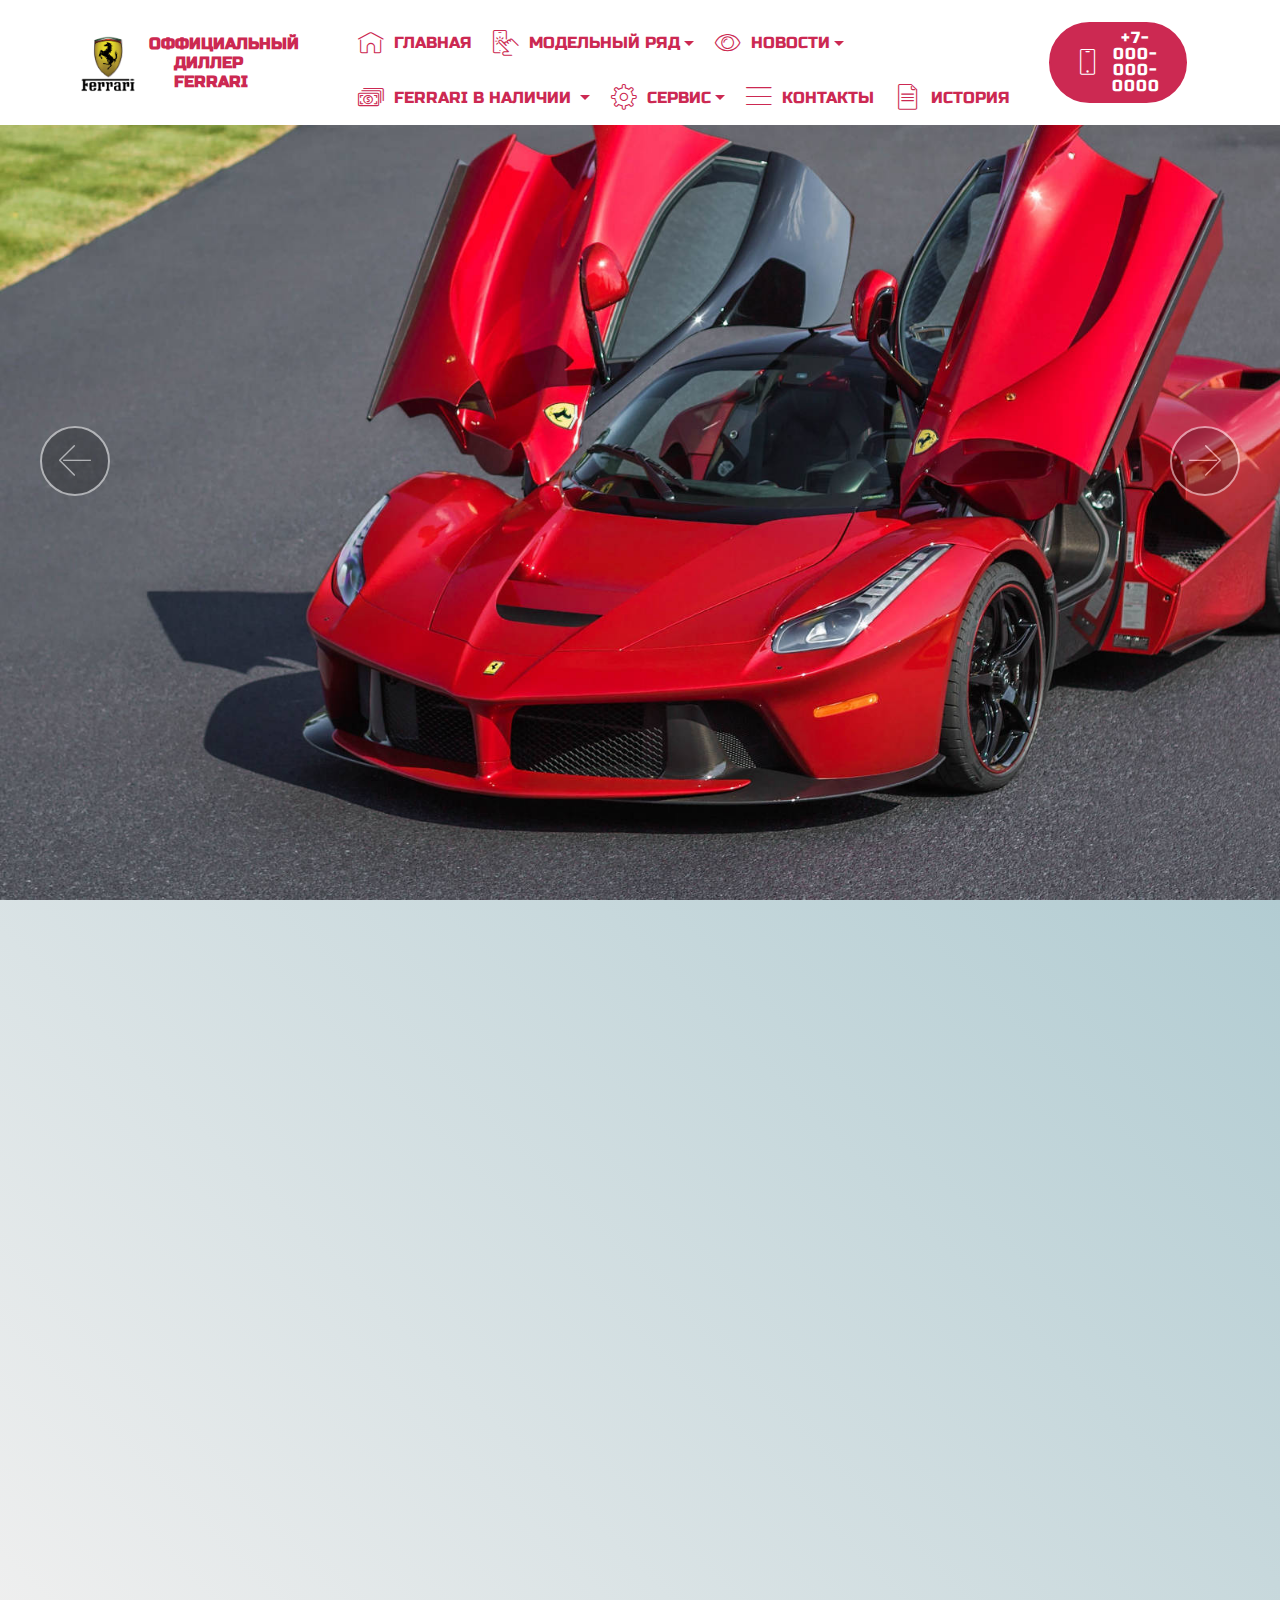
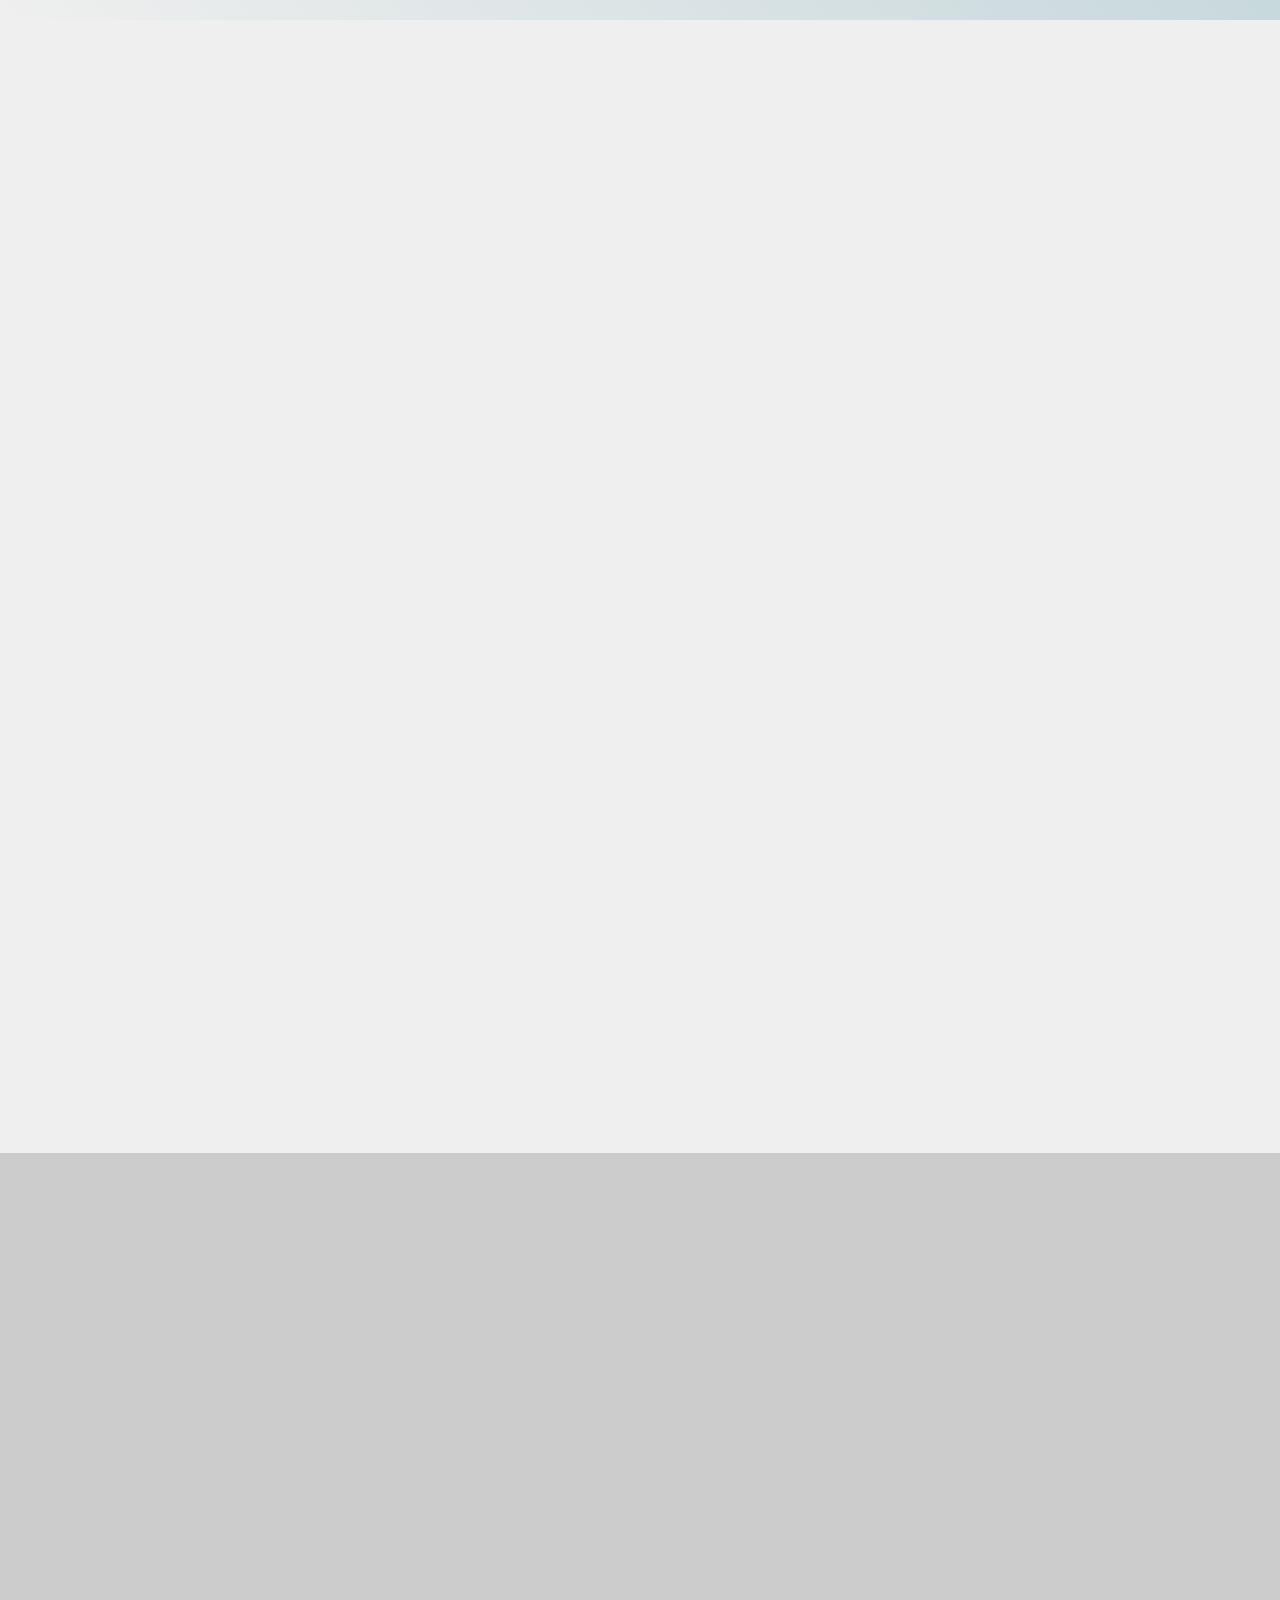
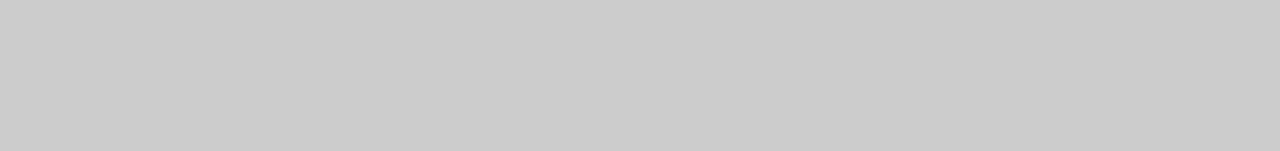
<file: index.html>
<!DOCTYPE html>
<html >
<head>
  <!-- Site made with Mobirise Website Builder v4.8.6, https://mobirise.com -->
  <meta charset="UTF-8">
  <meta http-equiv="X-UA-Compatible" content="IE=edge">
  <meta name="generator" content="Mobirise v4.8.6, mobirise.com">
  <meta name="viewport" content="width=device-width, initial-scale=1, minimum-scale=1">
  <link rel="shortcut icon" href="assets/images/ferrari3-142x153.png" type="image/x-icon">
  <meta name="description" content="">
  <title>Ferrari</title>
  <link rel="stylesheet" href="assets/web/assets/mobirise-icons/mobirise-icons.css">
  <link rel="stylesheet" href="assets/tether/tether.min.css">
  <link rel="stylesheet" href="assets/soundcloud-plugin/style.css">
  <link rel="stylesheet" href="assets/bootstrap/css/bootstrap.min.css">
  <link rel="stylesheet" href="assets/bootstrap/css/bootstrap-grid.min.css">
  <link rel="stylesheet" href="assets/bootstrap/css/bootstrap-reboot.min.css">
  <link rel="stylesheet" href="assets/socicon/css/styles.css">
  <link rel="stylesheet" href="assets/dropdown/css/style.css">
  <link rel="stylesheet" href="assets/animatecss/animate.min.css">
  <link rel="stylesheet" href="assets/theme/css/style.css">
  <link rel="stylesheet" href="assets/mobirise/css/mbr-additional.css" type="text/css">
  
  
  
</head>
<body>
  <section class="menu cid-r4GL7nXymF" once="menu" id="menu2-p">

    

    <nav class="navbar navbar-expand beta-menu navbar-dropdown align-items-center navbar-fixed-top navbar-toggleable-sm">
        <button class="navbar-toggler navbar-toggler-right" type="button" data-toggle="collapse" data-target="#navbarSupportedContent" aria-controls="navbarSupportedContent" aria-expanded="false" aria-label="Toggle navigation">
            <div class="hamburger">
                <span></span>
                <span></span>
                <span></span>
                <span></span>
            </div>
        </button>
        <div class="menu-logo">
            <div class="navbar-brand">
                <span class="navbar-logo">
                    <a href="#top">
                        <img src="assets/images/ferrari3-142x153.png" alt="" title="" style="height: 3.8rem;">
                    </a>
                </span>
                <span class="navbar-caption-wrap"><a class="navbar-caption text-primary display-4" href="https://www.ferrari.com/en-RU" target="_blank">ОФФИЦИАЛЬНЫЙ <br>&nbsp; &nbsp; &nbsp;ДИЛЛЕР&nbsp;<br>&nbsp; &nbsp; &nbsp;FERRARI</a></span>
            </div>
        </div>
        <div class="collapse navbar-collapse" id="navbarSupportedContent">
            <ul class="navbar-nav nav-dropdown" data-app-modern-menu="true"><li class="nav-item dropdown">
                    <a class="nav-link link text-primary display-4" href="index.html#slider1-w" aria-expanded="false"><span class="mbri-home mbr-iconfont mbr-iconfont-btn"></span>ГЛАВНАЯ</a>
                </li><li class="nav-item dropdown open"><a class="nav-link link text-primary dropdown-toggle display-4" href="рage 1.html#header2-3h" data-toggle="dropdown-submenu" aria-expanded="true" target="_blank"><span class="mbri-touch mbr-iconfont mbr-iconfont-btn"></span>&nbsp; <br>МОДЕЛЬНЫЙ РЯД<br>&nbsp; &nbsp; &nbsp; &nbsp;&nbsp;</a><div class="dropdown-menu"><a class="text-primary dropdown-item display-4" href="рage 1.html#header2-3h" aria-expanded="false" target="_blank">Ferrari 488 GTB</a><a class="text-primary dropdown-item display-4" href="рage 1.html#header2-3i" aria-expanded="false" target="_blank">Ferrari 488 Spider</a><a class="text-primary dropdown-item display-4" href="рage 1.html#header2-3j" aria-expanded="false" target="_blank">Ferrari Portofino</a><a class="text-primary dropdown-item display-4" href="рage 1.html#header2-3l" aria-expanded="false" target="_blank">Ferrari GTC 4 Lusso</a><a class="text-primary dropdown-item display-4" href="рage 1.html#header2-3m" aria-expanded="false" target="_blank">Ferrari 812 Superfast</a><a class="text-primary dropdown-item display-4" href="рage 1.html#header2-3o" aria-expanded="false" target="_blank">New Ferrari F12 TDF</a></div></li><li class="nav-item dropdown"><a class="nav-link link text-primary dropdown-toggle display-4" href="page3.html#features18-23" data-toggle="dropdown-submenu" aria-expanded="false"><span class="mbri-preview mbr-iconfont mbr-iconfont-btn"></span>НОВОСТИ</a><div class="dropdown-menu"><a class="text-primary dropdown-item display-4" href="page3.html#features18-23">     ФЕСТИВАЛЬ</a><a class="text-primary dropdown-item display-4" href="page3.html#features18-23" aria-expanded="false">ПЕРВЫЙ ТЕСТ-ДРАЙВ FERRARI PORTOFINO<br><br></a><a class="text-primary dropdown-item display-4" href="page3.html#features18-23" aria-expanded="false">ИТАЛЬЯНСКАЯ ОСЕНЬ: 488 PISTA В «FERRARI МОСКВА»</a><a class="text-primary dropdown-item display-4" href="page3.html#features18-23" aria-expanded="false">СПЕЦИАЛЬНАЯ КОЛЛЕКЦИЯ АКСЕССУАРОВ ДЛЯ ВАШЕГО FERRARI</a></div></li><li class="nav-item dropdown">
                    <a class="nav-link link text-primary dropdown-toggle display-4" href="page3.html#features18-3x" data-toggle="dropdown-submenu" aria-expanded="false"><span class="mbri-cash mbr-iconfont mbr-iconfont-btn"></span>FERRARI В НАЛИЧИИ&nbsp;</a><div class="dropdown-menu"><a class="text-primary dropdown-item display-4" href="page3.html#features18-3x">PORTOFINO // Rosso Scuderia</a><a class="text-primary dropdown-item display-4" href="page3.html#features18-3x" aria-expanded="false">PORTOFINO // Argento</a><a class="text-primary dropdown-item display-4" href="page3.html#features18-3x" aria-expanded="false">812 SUPERFAST // Rosso Formula 1</a><a class="text-primary dropdown-item display-4" href="page3.html#features18-3x" aria-expanded="false">GTC4LUSSO T // Nero Daytona<br></a></div>
                </li><li class="nav-item dropdown"><a class="nav-link link text-primary dropdown-toggle display-4" href="page3.html#features17-20" data-toggle="dropdown-submenu" aria-expanded="false"><span class="mbri-setting3 mbr-iconfont mbr-iconfont-btn"></span>СЕРВИС</a><div class="dropdown-menu"><a class="text-primary dropdown-item display-4" href="page3.html#form1-4a" aria-expanded="false">НАПИШИТЕ НАМ</a><a class="text-primary dropdown-item display-4" href="page3.html#features17-20">ТЕХНИЧЕСКОЕ ОБСЛУЖИВАНИЕ</a><a class="text-primary dropdown-item display-4" href="page3.html#features17-20" aria-expanded="false">СПЕЦИАЛЬНЫЕ ПРЕДЛОЖЕНИЯ</a><a class="text-primary dropdown-item display-4" href="page3.html#features17-20" aria-expanded="false">ГАРАНТИЯ</a><a class="text-primary dropdown-item display-4" href="page3.html#features17-20" aria-expanded="false">ЗАПЧАСТИ И АККСЕССУАРЫ</a><a class="text-primary dropdown-item display-4" href="page3.html#features17-20" aria-expanded="false">ОБОРУДОВАНИЕ И ТЮНИНГ</a><a class="text-primary dropdown-item display-4" href="page3.html#features17-20" aria-expanded="false">ЗАЯВКА НА ОБСЛУЖИВАНИЕ</a></div></li><li class="nav-item"><a class="nav-link link text-primary display-4" href="index.html#footer2-b"><span class="mbri-menu mbr-iconfont mbr-iconfont-btn"></span>КОНТАКТЫ</a></li><li class="nav-item"><a class="nav-link link text-primary display-4" href="https://ru.wikipedia.org/wiki/Ferrari"><span class="mbri-file mbr-iconfont mbr-iconfont-btn"></span>ИСТОРИЯ</a></li></ul>
            <div class="navbar-buttons mbr-section-btn"><a class="btn btn-sm btn-primary display-4" href="tel:+7-911-758-22-04">
                    <span class="btn-icon mbri-mobile mbr-iconfont mbr-iconfont-btn">
                    </span>
                    +7-000-000-0000</a></div>
        </div>
    </nav>
</section>

<section class="engine"><a href="https://mobirise.info/e">how to make a website</a></section><section class="carousel slide cid-r4H3k7de5y" data-interval="false" id="slider1-w">

    

    <div class="full-screen"><div class="mbr-slider slide carousel" data-pause="true" data-keyboard="false" data-ride="carousel" data-interval="1000"><div class="carousel-inner" role="listbox"><div class="carousel-item slider-fullscreen-image" data-bg-video-slide="false" style="background-image: url(assets/images/ferrari-main-pic-1920x1200.jpg);"><div class="container container-slide"><div class="image_wrapper"><img src="assets/images/ferrari-main-pic-1920x1200.jpg"><div class="carousel-caption justify-content-center"><div class="col-10 align-center"></div></div></div></div></div><div class="carousel-item slider-fullscreen-image" data-bg-video-slide="false" style="background-image: url(assets/images/wallpapers-ferrari-458-2009-11-2000x1333.jpg);"><div class="container container-slide"><div class="image_wrapper"><img src="assets/images/wallpapers-ferrari-458-2009-11-2000x1333.jpg"><div class="carousel-caption justify-content-center"><div class="col-10 align-center"></div></div></div></div></div><div class="carousel-item slider-fullscreen-image" data-bg-video-slide="false" style="background-image: url(assets/images/fxx-k-djeric-2000x1333.jpg);"><div class="container container-slide"><div class="image_wrapper"><img src="assets/images/fxx-k-djeric-2000x1333.jpg"><div class="carousel-caption justify-content-center"><div class="col-10 align-center"></div></div></div></div></div><div class="carousel-item slider-fullscreen-image" data-bg-video-slide="false" style="background-image: url(assets/images/wallhaven-438696-2000x1125.jpg);"><div class="container container-slide"><div class="image_wrapper"><img src="assets/images/wallhaven-438696-2000x1125.jpg"><div class="carousel-caption justify-content-center"><div class="col-10 align-center"></div></div></div></div></div><div class="carousel-item slider-fullscreen-image" data-bg-video-slide="false" style="background-image: url(assets/images/ferrari-488-challenge-2017-img-2000x1125.jpg);"><div class="container container-slide"><div class="image_wrapper"><img src="assets/images/ferrari-488-challenge-2017-img-2000x1125.jpg"><div class="carousel-caption justify-content-center"><div class="col-10 align-center"></div></div></div></div></div><div class="carousel-item slider-fullscreen-image" data-bg-video-slide="false" style="background-image: url(assets/images/avtomobili-ferrari-fxx-k-2015g-921063-2000x1125.jpg);"><div class="container container-slide"><div class="image_wrapper"><img src="assets/images/avtomobili-ferrari-fxx-k-2015g-921063-2000x1125.jpg"><div class="carousel-caption justify-content-center"><div class="col-10 align-center"></div></div></div></div></div><div class="carousel-item slider-fullscreen-image" data-bg-video-slide="false" style="background-image: url(assets/images/572b674576ae7154818b676e-2000x1125.jpg);"><div class="container container-slide"><div class="image_wrapper"><img src="assets/images/572b674576ae7154818b676e-2000x1125.jpg"><div class="carousel-caption justify-content-center"><div class="col-10 align-center"></div></div></div></div></div><div class="carousel-item slider-fullscreen-image" data-bg-video-slide="false" style="background-image: url(assets/images/ferrari-fxx-k-2000x1250.jpg);"><div class="container container-slide"><div class="image_wrapper"><img src="assets/images/ferrari-fxx-k-2000x1250.jpg"><div class="carousel-caption justify-content-center"><div class="col-10 align-center"></div></div></div></div></div><div class="carousel-item slider-fullscreen-image" data-bg-video-slide="false" style="background-image: url(assets/images/10-1920x1080.jpg);"><div class="container container-slide"><div class="image_wrapper"><img src="assets/images/10-1920x1080.jpg"><div class="carousel-caption justify-content-center"><div class="col-10 align-center"></div></div></div></div></div><div class="carousel-item slider-fullscreen-image active" data-bg-video-slide="false" style="background-image: url(assets/images/691007-2000x1125.jpg);"><div class="container container-slide"><div class="image_wrapper"><img src="assets/images/691007-2000x1125.jpg"><div class="carousel-caption justify-content-center"><div class="col-10"></div></div></div></div></div></div><a data-app-prevent-settings="" class="carousel-control carousel-control-prev" role="button" data-slide="prev" href="#slider1-w"><span aria-hidden="true" class="mbri-left mbr-iconfont"></span><span class="sr-only">Previous</span></a><a data-app-prevent-settings="" class="carousel-control carousel-control-next" role="button" data-slide="next" href="#slider1-w"><span aria-hidden="true" class="mbri-right mbr-iconfont"></span><span class="sr-only">Next</span></a></div></div>

</section>

<section class="cid-r4MCIhGAv7" id="video1-48">

    
    
    <figure class="mbr-figure align-center">
        <div class="video-block" style="width: 79%;">
            <div><iframe class="mbr-embedded-video" src="https://www.youtube.com/embed/I-f7v736K4c?rel=0&amp;amp;showinfo=0&amp;autoplay=1&amp;loop=1&amp;playlist=I-f7v736K4c" width="1280" height="720" frameborder="0" allowfullscreen></iframe></div>
        </div>
    </figure>
</section>

<section class="features18 popup-btn-cards cid-r4IZrfQvkF" id="features18-3y">

    

    
    <div class="container">
        <h2 class="mbr-section-title pb-3 align-center mbr-fonts-style display-5">УНИКАЛЬНЫЕ ПРЕИМУЩЕСТВА ДЛЯ КЛИЕНТОВ FERRARI</h2>
        
        <div class="media-container-row pt-5 ">
            <div class="card p-3 col-12 col-md-6 col-lg-3">
                <div class="card-wrapper ">
                    <div class="card-img">
                        <div class="mbr-overlay"></div>
                        <div class="mbr-section-btn text-center"><a href="https://www.ferrari.com/en-RU" class="btn btn-primary display-4" target="_blank">Подробнее</a></div>
                        <img src="assets/images/ferrari-group-shot-676x380.jpg" alt="Mobirise" title="">
                    </div>
                    <div class="card-box">
                        <h4 class="card-title mbr-fonts-style display-7">ЛУЧШИЙ ДИЛЛЕР &nbsp; В РОССИИ</h4>
                        <p class="mbr-text mbr-fonts-style align-left display-7"></p>
                    </div>
                </div>
            </div>
            <div class="card p-3 col-12 col-md-6 col-lg-3">
                <div class="card-wrapper">
                    <div class="card-img">
                        <div class="mbr-overlay"></div>
                        <div class="mbr-section-btn text-center"><a href="https://www.ferrari.com/en-RU" class="btn btn-primary display-4" target="_blank">Подробнее</a></div>
                        <img src="assets/images/ferrari-laferrari-9-492x277.jpg" alt="Mobirise" title="">
                    </div>
                    <div class="card-box">
                        <h4 class="card-title mbr-fonts-style display-7">ШОУРУМ</h4>
                        <p class="mbr-text mbr-fonts-style display-7"></p>
                    </div>
                </div>
            </div>

            <div class="card p-3 col-12 col-md-6 col-lg-3">
                <div class="card-wrapper">
                    <div class="card-img">
                        <div class="mbr-overlay"></div>
                        <div class="mbr-section-btn text-center"><a href="https://www.ferrari.com/en-RU" class="btn btn-primary display-4" target="_blank">Подробнее</a></div>
                        <img src="assets/images/advantages-2-350x197.jpg" alt="Mobirise" title="">
                    </div>
                    <div class="card-box">
                        <h4 class="card-title mbr-fonts-style display-7">ЭКСКЛЮЗИВНЫЕ МЕРОПРИЯТИЯ ДЛЯ КЛИЕНТОВ</h4>
                        <p class="mbr-text mbr-fonts-style display-7"></p>
                    </div>
                </div>
            </div>

            <div class="card p-3 col-12 col-md-6 col-lg-3">
                <div class="card-wrapper">
                    <div class="card-img">
                        <div class="mbr-overlay"></div>
                        <div class="mbr-section-btn text-center"><a href="https://www.ferrari.com/en-RU" class="btn btn-primary display-4" target="_blank">Подробнее</a></div>
                        <img src="assets/images/advantages-3-350x197.jpg" alt="Mobirise" title="">
                    </div>
                    <div class="card-box">
                        <h4 class="card-title mbr-fonts-style display-7">ТЕСТ-ДРАЙВ</h4>
                        <p class="mbr-text mbr-fonts-style display-7"></p>
                    </div>
                </div>
            </div>
        </div>
    </div>
</section>

<section class="features16 cid-r4Hh1agPBB" id="features16-1a">
    
    
    
    <div class="container align-center">
        <h2 class="pb-3 mbr-fonts-style mbr-section-title display-5">НАША КОМАНДА<br>(Один за всех работает и ведь все успевает)</h2>
        
        <div class="row media-row">
            
        <div class="team-item col-lg-3 col-md-6">
                <div class="item-image">
                    <img src="assets/images/trumps-ferrari-510x340.jpg" alt="" title="">
                </div>
                <div class="item-caption py-3">
                    <div class="item-name px-2">
                        <p class="mbr-fonts-style display-7">РУКОВОДИТЕЛЬ СЕРВИСА</p>
                    </div>
                    <div class="item-role px-2">
                        <p></p>
                    </div>
                    
                </div>
            </div><div class="team-item col-lg-3 col-md-6">
                <div class="item-image">
                    <img src="assets/images/trumps-ferrari-510x340.jpg" alt="" title="">
                </div>
                <div class="item-caption py-3">
                    <div class="item-name px-2">
                        <p class="mbr-fonts-style display-7">РУКОВОДИТЕЛЬ ОТДЕЛА ЗАПЧАСТЕЙ</p>
                    </div>
                    <div class="item-role px-2">
                        <p></p>
                    </div>
                    
                </div>
            </div><div class="team-item col-lg-3 col-md-6">
                <div class="item-image">
                    <img src="assets/images/trumps-ferrari-510x340.jpg" alt="" title="">
                </div>
                <div class="item-caption py-3">
                    <div class="item-name px-2">
                        <p class="mbr-fonts-style display-7">РУКОВОДИТЕЛЬ ОТДЕЛА ПРОДАЖ</p>
                    </div>
                    <div class="item-role px-2">
                        <p><strong><br></strong><br></p>
                    </div>
                    
                </div>
            </div><div class="team-item col-lg-3 col-md-6">
                <div class="item-image">
                    <img src="assets/images/trumps-ferrari-510x340.jpg" alt="" title="">
                </div>
                <div class="item-caption py-3">
                    <div class="item-name px-2">
                        <p class="mbr-fonts-style display-7">СТАРШИЙ МЕНЕДЖЕР<br>ПО ПРОДАЖАМ</p>
                    </div>
                    <div class="item-role px-2">
                        <p></p>
                    </div>
                    
                </div>
            </div></div>    
    </div>
</section>

<section class="cid-r4FiCPXgNf" id="footer2-b">

    

    

    <div class="container">
        <div class="media-container-row content mbr-white">
            <div class="col-12 col-md-3 mbr-fonts-style display-7">
                <p class="mbr-text">
                    <strong>АДРЕС</strong>&nbsp;<br>
                    Санкт-Петербург<br>улица Аэродромная д.4<br>ст. метро Пионерская<br>
                    <br>
                    <br><strong>КОНТАКТЫ</strong><br>Email: support@ferrari.com
                    <br>Тел.: +7 000 000 0000<br>Факс: +7 000 000 0000</p>
            </div>
            <div class="col-12 col-md-3 mbr-fonts-style display-7">
                <p class="mbr-text">&nbsp;<br><strong><a href="index.html#slider1-w" class="text-primary">Г</a><a href="#top">лавная</a><br><a href="рage 1.html#header2-3h" class="text-primary">Модельный ряд</a><br><a href="page3.html#features18-23" class="text-primary"></a><a href="page3.html#features18-23">Новости</a><br>
                    <a href="page3.html#features18-3x" class="text-primary">FERRARI&nbsp;в наличии</a><br><a href="page3.html#features17-20" class="text-primary">Сервис</a><br><a href="https://ru.wikipedia.org/wiki/Ferrari" class="text-primary"></a><a href="https://ru.wikipedia.org/wiki/Ferrari" target="_blank"></a><a href="https://ru.wikipedia.org/wiki/Ferrari" target="_blank">История</a></strong><br><br>
                    <br><br></p>
            </div>
            <div class="col-12 col-md-6">
                <div class="google-map"><iframe frameborder="0" style="border:0" src="https://www.google.com/maps/embed/v1/place?key=AIzaSyA0Dx_boXQiwvdz8sJHoYeZNVTdoWONYkU&amp;q=place_id:ChIJ2xpb0g80lkYR6zXE5GwHNBo" allowfullscreen=""></iframe></div>
            </div>
        </div>
        <div class="footer-lower">
            <div class="media-container-row">
                <div class="col-sm-12">
                    <hr>
                </div>
            </div>
            <div class="media-container-row mbr-white">
                <div class="col-sm-6 copyright">
                    <p class="mbr-text mbr-fonts-style display-7">
                        © Copyright 2018 Федосеев А.В.&nbsp;</p>
                </div>
                <div class="col-md-6">
                    <div class="social-list align-right">
                        <div class="soc-item">
                            <a href="https://twitter.com/" target="_blank">
                                <span class="mbr-iconfont mbr-iconfont-social socicon-twitter socicon" style="color: rgb(255, 51, 102); fill: rgb(255, 51, 102);"></span>
                            </a>
                        </div>
                        <div class="soc-item">
                            <a href="https://www.facebook.com/" target="_blank">
                                <span class="mbr-iconfont mbr-iconfont-social socicon-facebook socicon" style="color: rgb(255, 51, 102); fill: rgb(255, 51, 102);"></span>
                            </a>
                        </div>
                        <div class="soc-item">
                            <a href="https://www.youtube.com/" target="_blank">
                                <span class="mbr-iconfont mbr-iconfont-social socicon-youtube socicon" style="color: rgb(255, 51, 102); fill: rgb(255, 51, 102);"></span>
                            </a>
                        </div>
                        <div class="soc-item">
                            <a href="https://instagram.com/" target="_blank">
                                <span class="mbr-iconfont mbr-iconfont-social socicon-instagram socicon" style="color: rgb(255, 51, 102); fill: rgb(255, 51, 102);"></span>
                            </a>
                        </div>
                        <div class="soc-item">
                            <a href="https://plus.google.com/" target="_blank">
                                <span class="mbr-iconfont mbr-iconfont-social socicon-googleplus socicon" style="color: rgb(255, 51, 102); fill: rgb(255, 51, 102);"></span>
                            </a>
                        </div>
                        
                    </div>
                </div>
            </div>
        </div>
    </div>
</section>


  <script src="assets/web/assets/jquery/jquery.min.js"></script>
  <script src="assets/popper/popper.min.js"></script>
  <script src="assets/tether/tether.min.js"></script>
  <script src="assets/bootstrap/js/bootstrap.min.js"></script>
  <script src="assets/dropdown/js/script.min.js"></script>
  <script src="assets/touchswipe/jquery.touch-swipe.min.js"></script>
  <script src="assets/smoothscroll/smooth-scroll.js"></script>
  <script src="assets/viewportchecker/jquery.viewportchecker.js"></script>
  <script src="assets/ytplayer/jquery.mb.ytplayer.min.js"></script>
  <script src="assets/vimeoplayer/jquery.mb.vimeo_player.js"></script>
  <script src="assets/mbr-popup-btns/mbr-popup-btns.js"></script>
  <script src="assets/bootstrapcarouselswipe/bootstrap-carousel-swipe.js"></script>
  <script src="assets/theme/js/script.js"></script>
  <script src="assets/slidervideo/script.js"></script>
  
  
 <div id="scrollToTop" class="scrollToTop mbr-arrow-up"><a style="text-align: center;"><i></i></a></div>
    <input name="animation" type="hidden">
  </body>
</html>
</file>
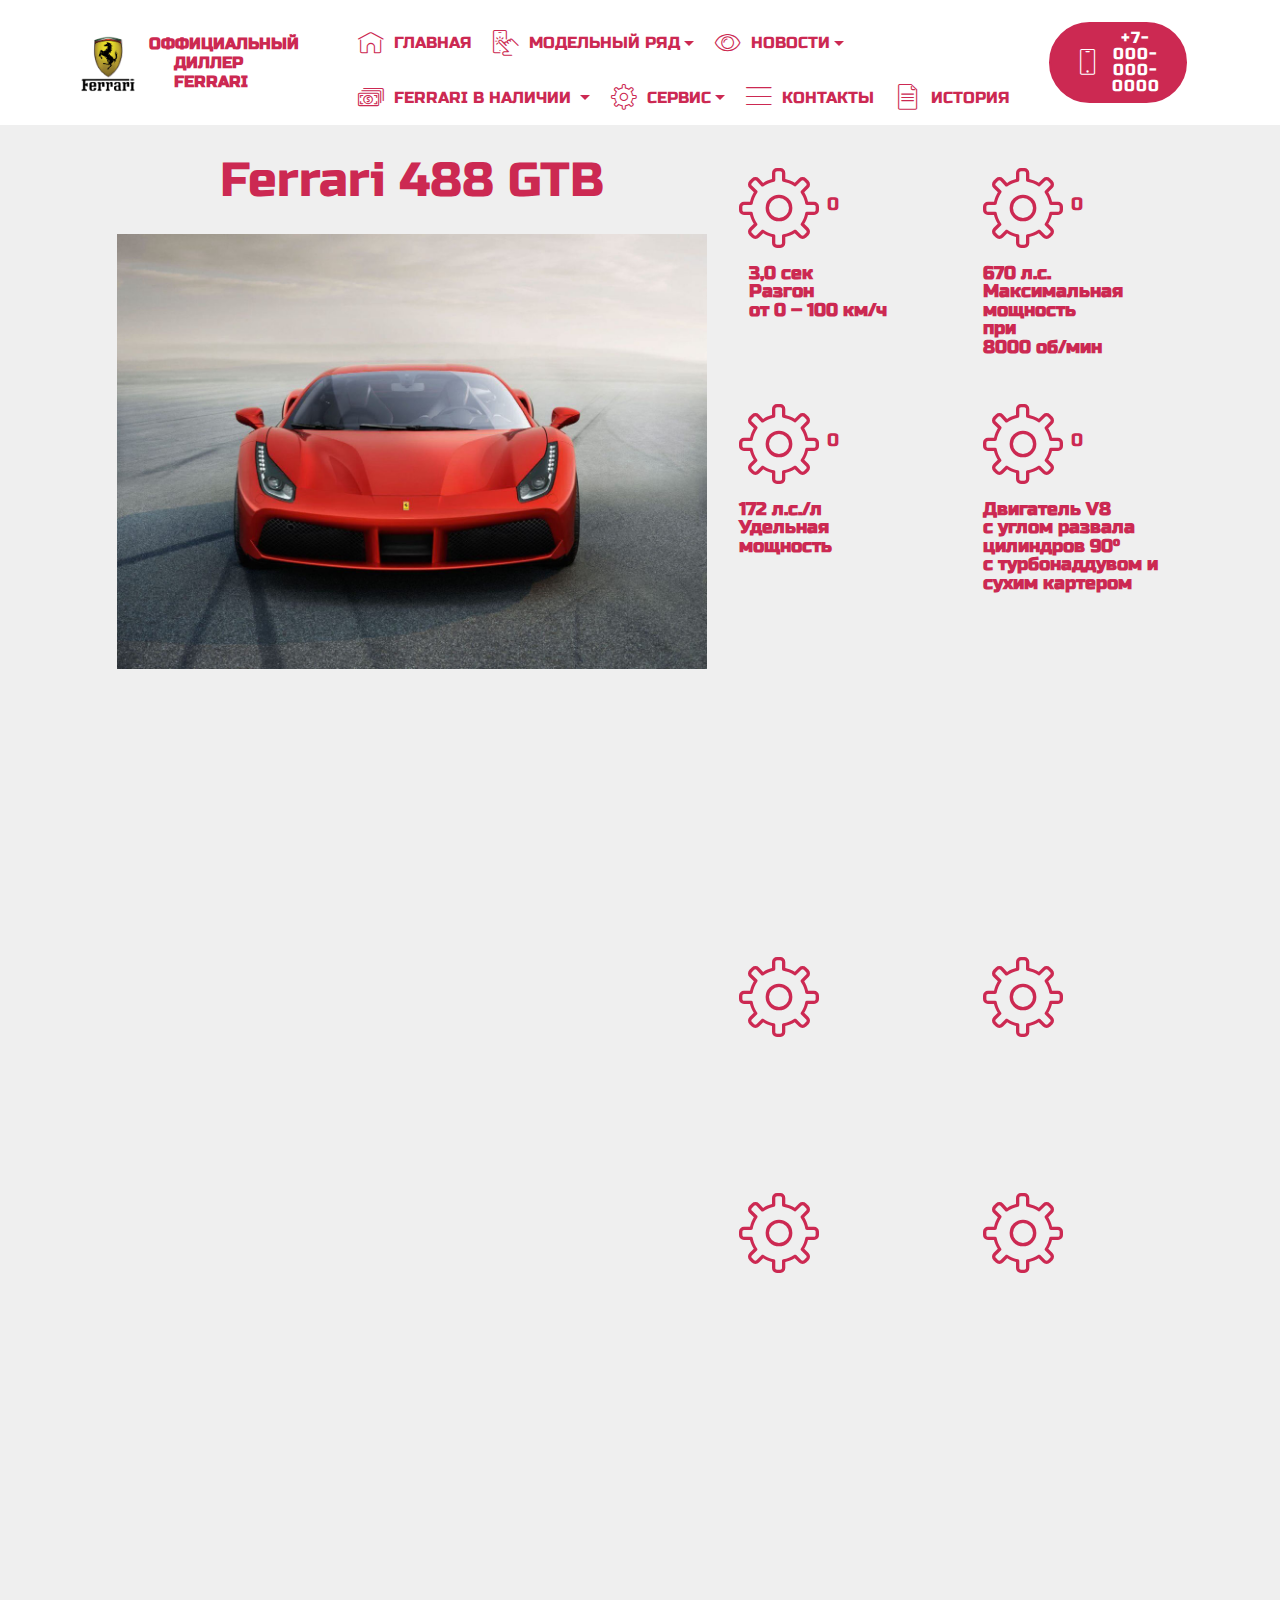
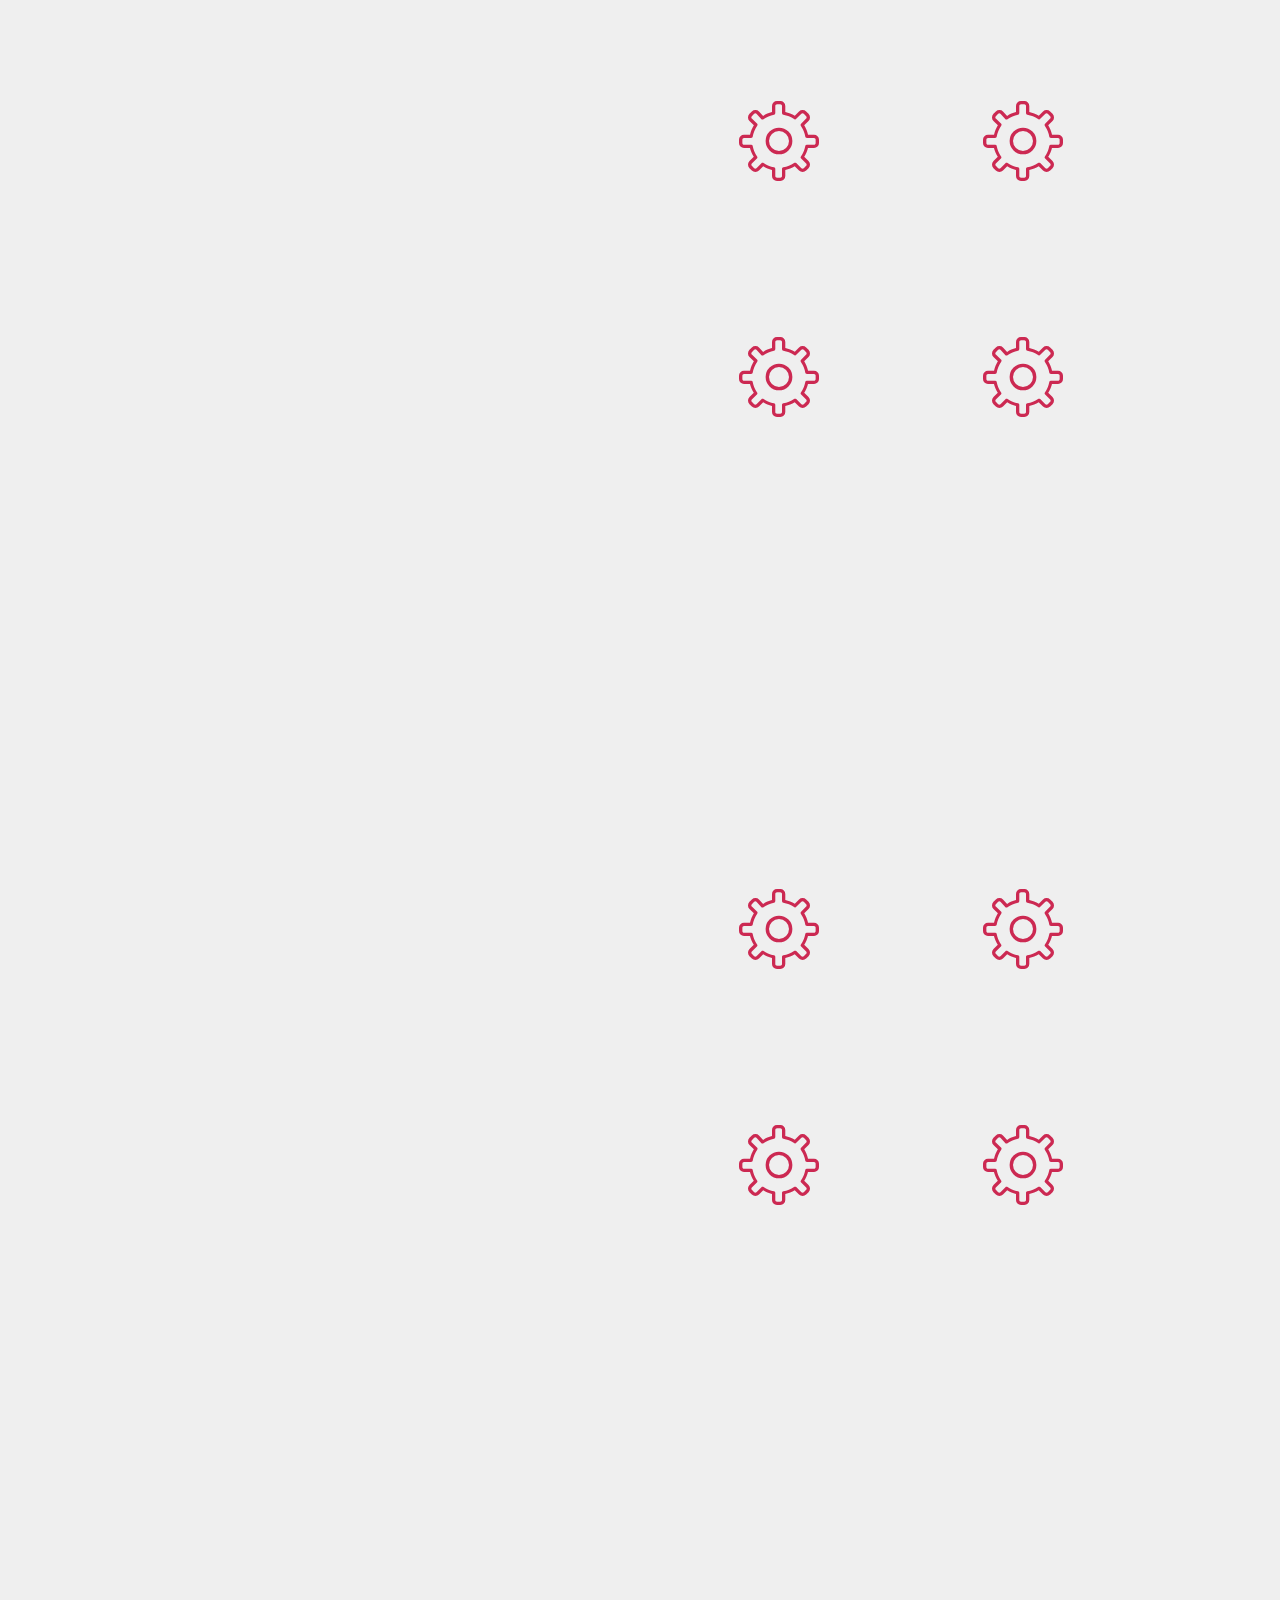
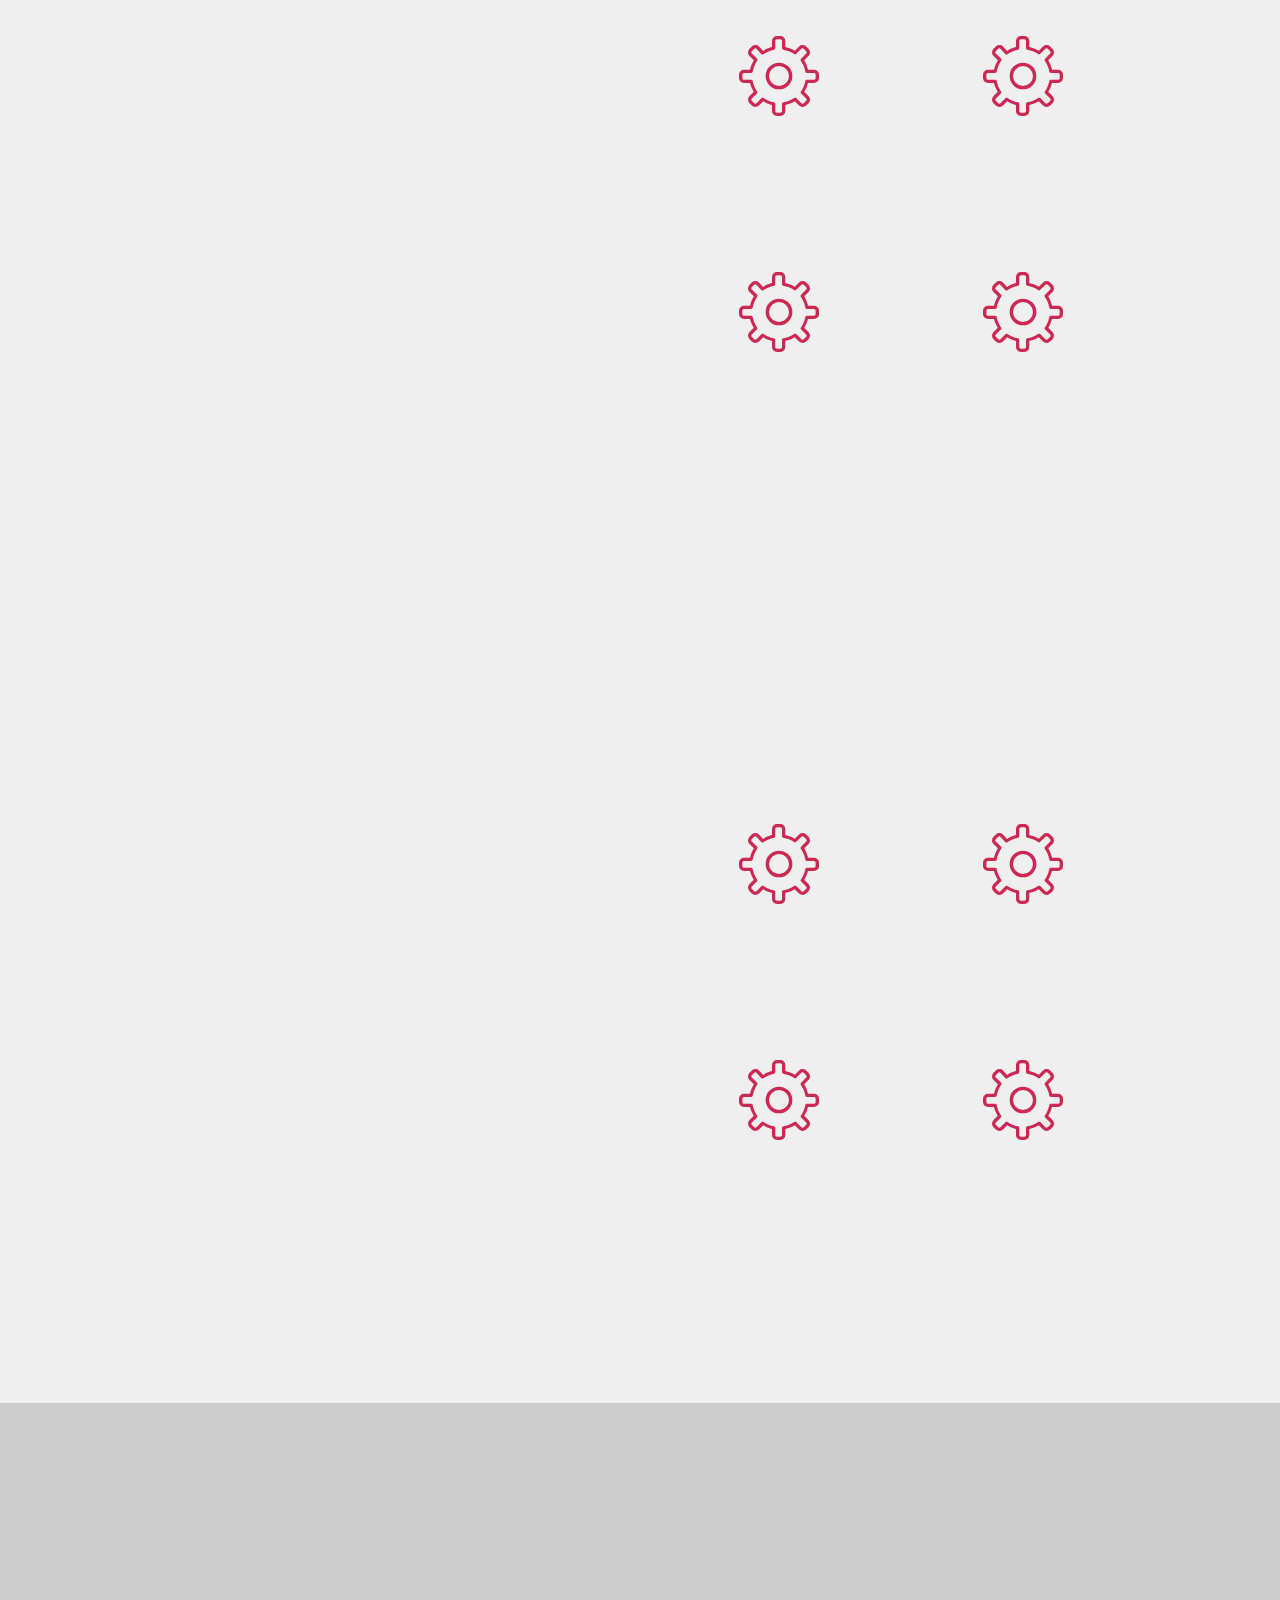
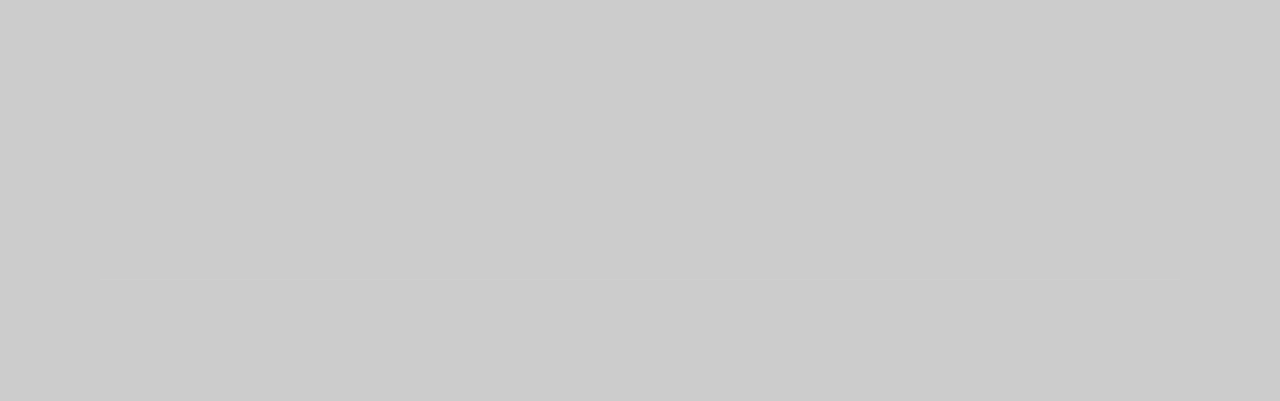
<file: page2.html>
<!DOCTYPE html>
<html >
<head>
  <!-- Site made with Mobirise Website Builder v4.8.6, https://mobirise.com -->
  <meta charset="UTF-8">
  <meta http-equiv="X-UA-Compatible" content="IE=edge">
  <meta name="generator" content="Mobirise v4.8.6, mobirise.com">
  <meta name="viewport" content="width=device-width, initial-scale=1, minimum-scale=1">
  <link rel="shortcut icon" href="assets/images/ferrari3-142x153.png" type="image/x-icon">
  <meta name="description" content="Website Builder Description">
  <title>ХАРАКТЕРИСТИКИ</title>
  <link rel="stylesheet" href="assets/web/assets/mobirise-icons/mobirise-icons.css">
  <link rel="stylesheet" href="assets/tether/tether.min.css">
  <link rel="stylesheet" href="assets/soundcloud-plugin/style.css">
  <link rel="stylesheet" href="assets/bootstrap/css/bootstrap.min.css">
  <link rel="stylesheet" href="assets/bootstrap/css/bootstrap-grid.min.css">
  <link rel="stylesheet" href="assets/bootstrap/css/bootstrap-reboot.min.css">
  <link rel="stylesheet" href="assets/dropdown/css/style.css">
  <link rel="stylesheet" href="assets/animatecss/animate.min.css">
  <link rel="stylesheet" href="assets/socicon/css/styles.css">
  <link rel="stylesheet" href="assets/theme/css/style.css">
  <link rel="stylesheet" href="assets/mobirise/css/mbr-additional.css" type="text/css">
  
  
  
</head>
<body>
  <section class="menu cid-r4GL7nXymF" once="menu" id="menu2-49">

    

    <nav class="navbar navbar-expand beta-menu navbar-dropdown align-items-center navbar-fixed-top navbar-toggleable-sm">
        <button class="navbar-toggler navbar-toggler-right" type="button" data-toggle="collapse" data-target="#navbarSupportedContent" aria-controls="navbarSupportedContent" aria-expanded="false" aria-label="Toggle navigation">
            <div class="hamburger">
                <span></span>
                <span></span>
                <span></span>
                <span></span>
            </div>
        </button>
        <div class="menu-logo">
            <div class="navbar-brand">
                <span class="navbar-logo">
                    <a href="#top">
                        <img src="assets/images/ferrari3-142x153.png" alt="" title="" style="height: 3.8rem;">
                    </a>
                </span>
                <span class="navbar-caption-wrap"><a class="navbar-caption text-primary display-4" href="https://www.ferrari.com/en-RU" target="_blank">ОФФИЦИАЛЬНЫЙ <br>&nbsp; &nbsp; &nbsp;ДИЛЛЕР&nbsp;<br>&nbsp; &nbsp; &nbsp;FERRARI</a></span>
            </div>
        </div>
        <div class="collapse navbar-collapse" id="navbarSupportedContent">
            <ul class="navbar-nav nav-dropdown" data-app-modern-menu="true"><li class="nav-item dropdown">
                    <a class="nav-link link text-primary display-4" href="index.html#slider1-w" aria-expanded="false"><span class="mbri-home mbr-iconfont mbr-iconfont-btn"></span>ГЛАВНАЯ</a>
                </li><li class="nav-item dropdown open"><a class="nav-link link text-primary dropdown-toggle display-4" href="рage 1.html#header2-3h" data-toggle="dropdown-submenu" aria-expanded="true" target="_blank"><span class="mbri-touch mbr-iconfont mbr-iconfont-btn"></span>&nbsp; <br>МОДЕЛЬНЫЙ РЯД<br>&nbsp; &nbsp; &nbsp; &nbsp;&nbsp;</a><div class="dropdown-menu"><a class="text-primary dropdown-item display-4" href="рage 1.html#header2-3h" aria-expanded="false" target="_blank">Ferrari 488 GTB</a><a class="text-primary dropdown-item display-4" href="рage 1.html#header2-3i" aria-expanded="false" target="_blank">Ferrari 488 Spider</a><a class="text-primary dropdown-item display-4" href="рage 1.html#header2-3j" aria-expanded="false" target="_blank">Ferrari Portofino</a><a class="text-primary dropdown-item display-4" href="рage 1.html#header2-3l" aria-expanded="false" target="_blank">Ferrari GTC 4 Lusso</a><a class="text-primary dropdown-item display-4" href="рage 1.html#header2-3m" aria-expanded="false" target="_blank">Ferrari 812 Superfast</a><a class="text-primary dropdown-item display-4" href="рage 1.html#header2-3o" aria-expanded="false" target="_blank">New Ferrari F12 TDF</a></div></li><li class="nav-item dropdown"><a class="nav-link link text-primary dropdown-toggle display-4" href="page3.html#features18-23" data-toggle="dropdown-submenu" aria-expanded="false"><span class="mbri-preview mbr-iconfont mbr-iconfont-btn"></span>НОВОСТИ</a><div class="dropdown-menu"><a class="text-primary dropdown-item display-4" href="page3.html#features18-23">     ФЕСТИВАЛЬ</a><a class="text-primary dropdown-item display-4" href="page3.html#features18-23" aria-expanded="false">ПЕРВЫЙ ТЕСТ-ДРАЙВ FERRARI PORTOFINO<br><br></a><a class="text-primary dropdown-item display-4" href="page3.html#features18-23" aria-expanded="false">ИТАЛЬЯНСКАЯ ОСЕНЬ: 488 PISTA В «FERRARI МОСКВА»</a><a class="text-primary dropdown-item display-4" href="page3.html#features18-23" aria-expanded="false">СПЕЦИАЛЬНАЯ КОЛЛЕКЦИЯ АКСЕССУАРОВ ДЛЯ ВАШЕГО FERRARI</a></div></li><li class="nav-item dropdown">
                    <a class="nav-link link text-primary dropdown-toggle display-4" href="page3.html#features18-3x" data-toggle="dropdown-submenu" aria-expanded="false"><span class="mbri-cash mbr-iconfont mbr-iconfont-btn"></span>FERRARI В НАЛИЧИИ&nbsp;</a><div class="dropdown-menu"><a class="text-primary dropdown-item display-4" href="page3.html#features18-3x">PORTOFINO // Rosso Scuderia</a><a class="text-primary dropdown-item display-4" href="page3.html#features18-3x" aria-expanded="false">PORTOFINO // Argento</a><a class="text-primary dropdown-item display-4" href="page3.html#features18-3x" aria-expanded="false">812 SUPERFAST // Rosso Formula 1</a><a class="text-primary dropdown-item display-4" href="page3.html#features18-3x" aria-expanded="false">GTC4LUSSO T // Nero Daytona<br></a></div>
                </li><li class="nav-item dropdown"><a class="nav-link link text-primary dropdown-toggle display-4" href="page3.html#features17-20" data-toggle="dropdown-submenu" aria-expanded="false"><span class="mbri-setting3 mbr-iconfont mbr-iconfont-btn"></span>СЕРВИС</a><div class="dropdown-menu"><a class="text-primary dropdown-item display-4" href="page3.html#form1-4a" aria-expanded="false">НАПИШИТЕ НАМ</a><a class="text-primary dropdown-item display-4" href="page3.html#features17-20">ТЕХНИЧЕСКОЕ ОБСЛУЖИВАНИЕ</a><a class="text-primary dropdown-item display-4" href="page3.html#features17-20" aria-expanded="false">СПЕЦИАЛЬНЫЕ ПРЕДЛОЖЕНИЯ</a><a class="text-primary dropdown-item display-4" href="page3.html#features17-20" aria-expanded="false">ГАРАНТИЯ</a><a class="text-primary dropdown-item display-4" href="page3.html#features17-20" aria-expanded="false">ЗАПЧАСТИ И АККСЕССУАРЫ</a><a class="text-primary dropdown-item display-4" href="page3.html#features17-20" aria-expanded="false">ОБОРУДОВАНИЕ И ТЮНИНГ</a><a class="text-primary dropdown-item display-4" href="page3.html#features17-20" aria-expanded="false">ЗАЯВКА НА ОБСЛУЖИВАНИЕ</a></div></li><li class="nav-item"><a class="nav-link link text-primary display-4" href="index.html#footer2-b"><span class="mbri-menu mbr-iconfont mbr-iconfont-btn"></span>КОНТАКТЫ</a></li><li class="nav-item"><a class="nav-link link text-primary display-4" href="https://ru.wikipedia.org/wiki/Ferrari"><span class="mbri-file mbr-iconfont mbr-iconfont-btn"></span>ИСТОРИЯ</a></li></ul>
            <div class="navbar-buttons mbr-section-btn"><a class="btn btn-sm btn-primary display-4" href="tel:+7-911-758-22-04">
                    <span class="btn-icon mbri-mobile mbr-iconfont mbr-iconfont-btn">
                    </span>
                    +7-000-000-0000</a></div>
        </div>
    </nav>
</section>

<section class="engine"><a href="https://mobirise.info/c">web builder</a></section><section class="counters2 counters cid-r4NhVoUPpl" id="counters2-4e">

    

    

    <div class="container pt-4 mt-2">
        <div class="media-container-row">
            <div class="media-block" style="width: 56%;">
                <h2 class="mbr-section-title pb-3 align-left mbr-fonts-style display-2">Ferrari 488 GTB<br></h2>
                
                <div class="mbr-figure">
                    <img src="assets/images/front-1-1224x903.jpg" alt="" title="">
                </div>
            </div>
            <div class="cards-block">
                <div class="cards-container">
                    <div class="card px-3 align-left col-12 col-md-6">
                        <div class="panel-item p-3">
                            <div class="card-img pb-3">
                                <span class="mbr-iconfont pr-2 mbri-setting3" style="color: rgb(204, 41, 82); fill: rgb(204, 41, 82);"></span>
                                <h3 class="count py-3 mbr-fonts-style display-7"></h3>
                            </div>
                            <div class="card-text">
                                <h4 class="mbr-content-title mbr-bold mbr-fonts-style display-7">&nbsp; 3,0 сек<div>&nbsp; Разгон</div><div>&nbsp; от 0 – 100 км/ч</div></h4>
                                <p class="mbr-content-text mbr-fonts-style display-7"></p>
                            </div>
                        </div>
                    </div>
                    <div class="card px-3 align-left col-12 col-md-6">
                        <div class="panel-item p-3">
                            <div class="card-img pb-3">
                                <span class="mbr-iconfont pr-2 mbri-setting3" style="color: rgb(204, 41, 82); fill: rgb(204, 41, 82);"></span>
                                <h3 class="count py-3 mbr-fonts-style display-7"></h3>
                            </div>
                            <div class="card-text">
                                <h4 class="mbr-content-title mbr-bold mbr-fonts-style display-7">670 л.с. Максимальная мощность&nbsp;<div>при&nbsp;</div><div>8000 об/мин</div></h4>
                                <p class="mbr-content-text mbr-fonts-style display-7"></p>
                            </div>
                        </div>
                    </div>
                    <div class="card px-3 align-left col-12 col-md-6">
                        <div class="panel-item p-3">
                            <div class="card-img pb-3">
                                <span class="mbr-iconfont pr-2 mbri-setting3" style="color: rgb(204, 41, 82); fill: rgb(204, 41, 82);"></span>
                                <h3 class="count py-3 mbr-fonts-style display-7"></h3>
                            </div>
                            <div class="card-text">
                                <h4 class="mbr-content-title mbr-bold mbr-fonts-style display-7">172 л.с./л<div>Удельная мощность</div></h4>
                                <p class="mbr-content-text mbr-fonts-style display-7"></p>
                            </div>
                        </div>
                    </div>
                    <div class="card px-3 align-left col-12 col-md-6">
                        <div class="panel-item p-3">
                            <div class="card-img pb-3">
                                <span class="mbr-iconfont pr-2 mbri-setting3" style="color: rgb(204, 41, 82); fill: rgb(204, 41, 82);"></span>
                                <h3 class="count py-3 mbr-fonts-style display-7"></h3>
                            </div>
                            <div class="card-texts">
                                <h4 class="mbr-content-title mbr-bold mbr-fonts-style display-7">Двигатель V8&nbsp;<div>с углом развала цилиндров 90°</div><div>с турбонаддувом и сухим картером</div></h4>
                                <p class="mbr-content-text mbr-fonts-style display-7"></p>
                            </div>
                        </div>
                    </div>
                </div>
            </div>
        </div>
    </div>
</section>

<section class="counters2 counters cid-r4NhVTGYeG" id="counters2-4f">

    

    

    <div class="container pt-4 mt-2">
        <div class="media-container-row">
            <div class="media-block" style="width: 56%;">
                <h2 class="mbr-section-title pb-3 align-left mbr-fonts-style display-2">Ferrari 488 Spider<br></h2>
                
                <div class="mbr-figure">
                    <img src="assets/images/1150398-ferrari488spider-laterale-mod-2-550x351.jpg" alt="" title="">
                </div>
            </div>
            <div class="cards-block">
                <div class="cards-container">
                    <div class="card px-3 align-left col-12 col-md-6">
                        <div class="panel-item p-3">
                            <div class="card-img pb-3">
                                <span class="mbr-iconfont pr-2 mbri-setting3" style="color: rgb(204, 41, 82); fill: rgb(204, 41, 82);"></span>
                                <h3 class="count py-3 mbr-fonts-style display-7"></h3>
                            </div>
                            <div class="card-text">
                                <h4 class="mbr-content-title mbr-bold mbr-fonts-style display-7">&nbsp; 3,0 сек<div>&nbsp; Разгон</div><div>&nbsp; от 0 – 100 км/ч</div></h4>
                                <p class="mbr-content-text mbr-fonts-style display-7"></p>
                            </div>
                        </div>
                    </div>
                    <div class="card px-3 align-left col-12 col-md-6">
                        <div class="panel-item p-3">
                            <div class="card-img pb-3">
                                <span class="mbr-iconfont pr-2 mbri-setting3" style="color: rgb(204, 41, 82); fill: rgb(204, 41, 82);"></span>
                                <h3 class="count py-3 mbr-fonts-style display-7"></h3>
                            </div>
                            <div class="card-text">
                                <h4 class="mbr-content-title mbr-bold mbr-fonts-style display-7">670 л.с. Максимальная мощность&nbsp;<div>при&nbsp;</div><div>8000 об/мин</div></h4>
                                <p class="mbr-content-text mbr-fonts-style display-7"></p>
                            </div>
                        </div>
                    </div>
                    <div class="card px-3 align-left col-12 col-md-6">
                        <div class="panel-item p-3">
                            <div class="card-img pb-3">
                                <span class="mbr-iconfont pr-2 mbri-setting3" style="color: rgb(204, 41, 82); fill: rgb(204, 41, 82);"></span>
                                <h3 class="count py-3 mbr-fonts-style display-7"></h3>
                            </div>
                            <div class="card-text">
                                <h4 class="mbr-content-title mbr-bold mbr-fonts-style display-7">172 л.с./л<div>Удельная мощность</div></h4>
                                <p class="mbr-content-text mbr-fonts-style display-7"></p>
                            </div>
                        </div>
                    </div>
                    <div class="card px-3 align-left col-12 col-md-6">
                        <div class="panel-item p-3">
                            <div class="card-img pb-3">
                                <span class="mbr-iconfont pr-2 mbri-setting3" style="color: rgb(204, 41, 82); fill: rgb(204, 41, 82);"></span>
                                <h3 class="count py-3 mbr-fonts-style display-7"></h3>
                            </div>
                            <div class="card-texts">
                                <h4 class="mbr-content-title mbr-bold mbr-fonts-style display-7">Двигатель V8&nbsp;<div>с углом развала цилиндров 90°</div><div>с турбонаддувом и сухим картером</div></h4>
                                <p class="mbr-content-text mbr-fonts-style display-7"></p>
                            </div>
                        </div>
                    </div>
                </div>
            </div>
        </div>
    </div>
</section>

<section class="counters2 counters cid-r4NhWqNjTb" id="counters2-4g">

    

    

    <div class="container pt-4 mt-2">
        <div class="media-container-row">
            <div class="media-block" style="width: 56%;">
                <h2 class="mbr-section-title pb-3 align-left mbr-fonts-style display-2">Ferrari Portofino</h2>
                
                <div class="mbr-figure">
                    <img src="assets/images/portofino-1-515x380.jpg" alt="" title="">
                </div>
            </div>
            <div class="cards-block">
                <div class="cards-container">
                    <div class="card px-3 align-left col-12 col-md-6">
                        <div class="panel-item p-3">
                            <div class="card-img pb-3">
                                <span class="mbr-iconfont pr-2 mbri-setting3" style="color: rgb(204, 41, 82); fill: rgb(204, 41, 82);"></span>
                                <h3 class="count py-3 mbr-fonts-style display-7"></h3>
                            </div>
                            <div class="card-text">
                                <h4 class="mbr-content-title mbr-bold mbr-fonts-style display-7">&nbsp; 3,5 сек<div>&nbsp; Разгон</div><div>&nbsp; от 0 – 100 км/ч</div></h4>
                                <p class="mbr-content-text mbr-fonts-style display-7"></p>
                            </div>
                        </div>
                    </div>
                    <div class="card px-3 align-left col-12 col-md-6">
                        <div class="panel-item p-3">
                            <div class="card-img pb-3">
                                <span class="mbr-iconfont pr-2 mbri-setting3" style="color: rgb(204, 41, 82); fill: rgb(204, 41, 82);"></span>
                                <h3 class="count py-3 mbr-fonts-style display-7"></h3>
                            </div>
                            <div class="card-text">
                                <h4 class="mbr-content-title mbr-bold mbr-fonts-style display-7">600 л.с. Максимальная мощность&nbsp;<div>при&nbsp;</div><div>7500 об/мин</div></h4>
                                <p class="mbr-content-text mbr-fonts-style display-7"></p>
                            </div>
                        </div>
                    </div>
                    <div class="card px-3 align-left col-12 col-md-6">
                        <div class="panel-item p-3">
                            <div class="card-img pb-3">
                                <span class="mbr-iconfont pr-2 mbri-setting3" style="color: rgb(204, 41, 82); fill: rgb(204, 41, 82);"></span>
                                <h3 class="count py-3 mbr-fonts-style display-7"></h3>
                            </div>
                            <div class="card-text">
                                <h4 class="mbr-content-title mbr-bold mbr-fonts-style display-7">165 л.с./л<div>Удельная мощность</div></h4>
                                <p class="mbr-content-text mbr-fonts-style display-7"></p>
                            </div>
                        </div>
                    </div>
                    <div class="card px-3 align-left col-12 col-md-6">
                        <div class="panel-item p-3">
                            <div class="card-img pb-3">
                                <span class="mbr-iconfont pr-2 mbri-setting3" style="color: rgb(204, 41, 82); fill: rgb(204, 41, 82);"></span>
                                <h3 class="count py-3 mbr-fonts-style display-7"></h3>
                            </div>
                            <div class="card-texts">
                                <h4 class="mbr-content-title mbr-bold mbr-fonts-style display-7"><div>Двигатель V8&nbsp;</div><div>с углом развала цилиндров 90°</div><div><br></div></h4>
                                <p class="mbr-content-text mbr-fonts-style display-7"></p>
                            </div>
                        </div>
                    </div>
                </div>
            </div>
        </div>
    </div>
</section>

<section class="counters2 counters cid-r4NhWUNcE0" id="counters2-4h">

    

    

    <div class="container pt-4 mt-2">
        <div class="media-container-row">
            <div class="media-block" style="width: 56%;">
                <h2 class="mbr-section-title pb-3 align-left mbr-fonts-style display-2">Ferrari GTC 4 Lusso</h2>
                
                <div class="mbr-figure">
                    <img src="assets/images/160503-car-ferrari-gtc4lusso-1046x697.jpg" alt="" title="">
                </div>
            </div>
            <div class="cards-block">
                <div class="cards-container">
                    <div class="card px-3 align-left col-12 col-md-6">
                        <div class="panel-item p-3">
                            <div class="card-img pb-3">
                                <span class="mbr-iconfont pr-2 mbri-setting3" style="color: rgb(204, 41, 82); fill: rgb(204, 41, 82);"></span>
                                <h3 class="count py-3 mbr-fonts-style display-7"></h3>
                            </div>
                            <div class="card-text">
                                <h4 class="mbr-content-title mbr-bold mbr-fonts-style display-7">&nbsp; 3,4 сек<div>&nbsp; Разгон</div><div>&nbsp; от 0 – 100 км/ч</div></h4>
                                <p class="mbr-content-text mbr-fonts-style display-7"></p>
                            </div>
                        </div>
                    </div>
                    <div class="card px-3 align-left col-12 col-md-6">
                        <div class="panel-item p-3">
                            <div class="card-img pb-3">
                                <span class="mbr-iconfont pr-2 mbri-setting3" style="color: rgb(204, 41, 82); fill: rgb(204, 41, 82);"></span>
                                <h3 class="count py-3 mbr-fonts-style display-7"></h3>
                            </div>
                            <div class="card-text">
                                <h4 class="mbr-content-title mbr-bold mbr-fonts-style display-7">690 л.с. Максимальная мощность&nbsp;<div>при&nbsp;</div><div>8000 об/мин</div></h4>
                                <p class="mbr-content-text mbr-fonts-style display-7"></p>
                            </div>
                        </div>
                    </div>
                    <div class="card px-3 align-left col-12 col-md-6">
                        <div class="panel-item p-3">
                            <div class="card-img pb-3">
                                <span class="mbr-iconfont pr-2 mbri-setting3" style="color: rgb(204, 41, 82); fill: rgb(204, 41, 82);"></span>
                                <h3 class="count py-3 mbr-fonts-style display-7"></h3>
                            </div>
                            <div class="card-text">
                                <h4 class="mbr-content-title mbr-bold mbr-fonts-style display-7">110 л.с./л<div>Удельная мощность</div></h4>
                                <p class="mbr-content-text mbr-fonts-style display-7"></p>
                            </div>
                        </div>
                    </div>
                    <div class="card px-3 align-left col-12 col-md-6">
                        <div class="panel-item p-3">
                            <div class="card-img pb-3">
                                <span class="mbr-iconfont pr-2 mbri-setting3" style="color: rgb(204, 41, 82); fill: rgb(204, 41, 82);"></span>
                                <h3 class="count py-3 mbr-fonts-style display-7"></h3>
                            </div>
                            <div class="card-texts">
                                <h4 class="mbr-content-title mbr-bold mbr-fonts-style display-7">Двигатель V12&nbsp;<div>с углом развала цилиндров 65°</div><div><br></div></h4>
                                <p class="mbr-content-text mbr-fonts-style display-7"></p>
                            </div>
                        </div>
                    </div>
                </div>
            </div>
        </div>
    </div>
</section>

<section class="counters2 counters cid-r4NxbHfUmS" id="counters2-4i">

    

    

    <div class="container pt-4 mt-2">
        <div class="media-container-row">
            <div class="media-block" style="width: 56%;">
                <h2 class="mbr-section-title pb-3 align-left mbr-fonts-style display-2">Ferrari 812 Superfast</h2>
                
                <div class="mbr-figure">
                    <img src="assets/images/812-superfast-2-1046x772.jpg" alt="" title="">
                </div>
            </div>
            <div class="cards-block">
                <div class="cards-container">
                    <div class="card px-3 align-left col-12 col-md-6">
                        <div class="panel-item p-3">
                            <div class="card-img pb-3">
                                <span class="mbr-iconfont pr-2 mbri-setting3" style="color: rgb(204, 41, 82); fill: rgb(204, 41, 82);"></span>
                                <h3 class="count py-3 mbr-fonts-style display-7"></h3>
                            </div>
                            <div class="card-text">
                                <h4 class="mbr-content-title mbr-bold mbr-fonts-style display-7">&nbsp; 2,9 сек<div>&nbsp; Разгон</div><div>&nbsp; от 0 – 100 км/ч</div></h4>
                                <p class="mbr-content-text mbr-fonts-style display-7"></p>
                            </div>
                        </div>
                    </div>
                    <div class="card px-3 align-left col-12 col-md-6">
                        <div class="panel-item p-3">
                            <div class="card-img pb-3">
                                <span class="mbr-iconfont pr-2 mbri-setting3" style="color: rgb(204, 41, 82); fill: rgb(204, 41, 82);"></span>
                                <h3 class="count py-3 mbr-fonts-style display-7"></h3>
                            </div>
                            <div class="card-text">
                                <h4 class="mbr-content-title mbr-bold mbr-fonts-style display-7">800 л.с. Максимальная мощность&nbsp;<div>при&nbsp;</div><div>8500 об/мин</div></h4>
                                <p class="mbr-content-text mbr-fonts-style display-7"></p>
                            </div>
                        </div>
                    </div>
                    <div class="card px-3 align-left col-12 col-md-6">
                        <div class="panel-item p-3">
                            <div class="card-img pb-3">
                                <span class="mbr-iconfont pr-2 mbri-setting3" style="color: rgb(204, 41, 82); fill: rgb(204, 41, 82);"></span>
                                <h3 class="count py-3 mbr-fonts-style display-7"></h3>
                            </div>
                            <div class="card-text">
                                <h4 class="mbr-content-title mbr-bold mbr-fonts-style display-7">123 л.с./л<div>Удельная мощность</div></h4>
                                <p class="mbr-content-text mbr-fonts-style display-7"></p>
                            </div>
                        </div>
                    </div>
                    <div class="card px-3 align-left col-12 col-md-6">
                        <div class="panel-item p-3">
                            <div class="card-img pb-3">
                                <span class="mbr-iconfont pr-2 mbri-setting3" style="color: rgb(204, 41, 82); fill: rgb(204, 41, 82);"></span>
                                <h3 class="count py-3 mbr-fonts-style display-7"></h3>
                            </div>
                            <div class="card-texts">
                                <h4 class="mbr-content-title mbr-bold mbr-fonts-style display-7">Двигатель V12&nbsp;<div>с углом развала цилиндров 65°</div><div><br></div></h4>
                                <p class="mbr-content-text mbr-fonts-style display-7"></p>
                            </div>
                        </div>
                    </div>
                </div>
            </div>
        </div>
    </div>
</section>

<section class="counters2 counters cid-r4NHiPrhMN" id="counters2-4j">

    

    

    <div class="container pt-4 mt-2">
        <div class="media-container-row">
            <div class="media-block" style="width: 56%;">
                <h2 class="mbr-section-title pb-3 align-left mbr-fonts-style display-2">Ferrari F12tdf</h2>
                
                <div class="mbr-figure">
                    <img src="assets/images/ferrari-f12tdf-front-three-quarter-4-1046x697.jpg" alt="" title="">
                </div>
            </div>
            <div class="cards-block">
                <div class="cards-container">
                    <div class="card px-3 align-left col-12 col-md-6">
                        <div class="panel-item p-3">
                            <div class="card-img pb-3">
                                <span class="mbr-iconfont pr-2 mbri-setting3" style="color: rgb(204, 41, 82); fill: rgb(204, 41, 82);"></span>
                                <h3 class="count py-3 mbr-fonts-style display-7"></h3>
                            </div>
                            <div class="card-text">
                                <h4 class="mbr-content-title mbr-bold mbr-fonts-style display-7">&nbsp; 2,9 сек<div>&nbsp; Разгон</div><div>&nbsp; от 0 – 100 км/ч</div></h4>
                                <p class="mbr-content-text mbr-fonts-style display-7"></p>
                            </div>
                        </div>
                    </div>
                    <div class="card px-3 align-left col-12 col-md-6">
                        <div class="panel-item p-3">
                            <div class="card-img pb-3">
                                <span class="mbr-iconfont pr-2 mbri-setting3" style="color: rgb(204, 41, 82); fill: rgb(204, 41, 82);"></span>
                                <h3 class="count py-3 mbr-fonts-style display-7"></h3>
                            </div>
                            <div class="card-text">
                                <h4 class="mbr-content-title mbr-bold mbr-fonts-style display-7">780 л.с. Максимальная мощность&nbsp;<div>при&nbsp;</div><div>8500 об/мин</div></h4>
                                <p class="mbr-content-text mbr-fonts-style display-7"></p>
                            </div>
                        </div>
                    </div>
                    <div class="card px-3 align-left col-12 col-md-6">
                        <div class="panel-item p-3">
                            <div class="card-img pb-3">
                                <span class="mbr-iconfont pr-2 mbri-setting3" style="color: rgb(204, 41, 82); fill: rgb(204, 41, 82);"></span>
                                <h3 class="count py-3 mbr-fonts-style display-7"></h3>
                            </div>
                            <div class="card-text">
                                <h4 class="mbr-content-title mbr-bold mbr-fonts-style display-7">125 л.с./л<div>Удельная мощность</div></h4>
                                <p class="mbr-content-text mbr-fonts-style display-7"></p>
                            </div>
                        </div>
                    </div>
                    <div class="card px-3 align-left col-12 col-md-6">
                        <div class="panel-item p-3">
                            <div class="card-img pb-3">
                                <span class="mbr-iconfont pr-2 mbri-setting3" style="color: rgb(204, 41, 82); fill: rgb(204, 41, 82);"></span>
                                <h3 class="count py-3 mbr-fonts-style display-7"></h3>
                            </div>
                            <div class="card-texts">
                                <h4 class="mbr-content-title mbr-bold mbr-fonts-style display-7">Двигатель V12&nbsp;<div>с углом развала цилиндров 65°</div><div><br></div></h4>
                                <p class="mbr-content-text mbr-fonts-style display-7"></p>
                            </div>
                        </div>
                    </div>
                </div>
            </div>
        </div>
    </div>
</section>

<section class="cid-r4NaBsR42l" id="footer2-4b">

    

    

    <div class="container">
        <div class="media-container-row content mbr-white">
            <div class="col-12 col-md-3 mbr-fonts-style display-7">
                <p class="mbr-text">АДРЕС <br>Санкт-Петербург<br>улица Аэродромная д.4<br>ст. метро Пионерская<br><br><br>КОНТАКТЫ<br>Email: support@ferrari.com <br>Тел.: +7 000 000 0000<br>Факс: +7 000 000 0000</p>
            </div>
            <div class="col-12 col-md-3 mbr-fonts-style display-7">
                <p class="mbr-text"></p><p><a href="https://ru.wikipedia.org/wiki/Ferrari" target="_blank"></a><a href="index.html#slider1-w" class="text-secondary">Главная</a><br><strong><a href="рage 1.html#header2-3h" class="text-secondary">Модельный ряд</a></strong><br><a href="page3.html#features18-23" class="text-secondary">Новости</a><br><a href="page3.html#features18-3x" class="text-secondary">FERRARI&nbsp;</a>в наличии<br><a href="page3.html#features17-20" class="text-secondary">Сервис</a><br><a href="https://ru.wikipedia.org/wiki/Ferrari" target="_blank">История</a><br><br><br></p><p></p>
            </div>
            <div class="col-12 col-md-6">
                <div class="google-map"><iframe frameborder="0" style="border:0" src="https://www.google.com/maps/embed/v1/place?key=AIzaSyA0Dx_boXQiwvdz8sJHoYeZNVTdoWONYkU&amp;q=place_id:ChIJ2xpb0g80lkYR6zXE5GwHNBo" allowfullscreen=""></iframe></div>
            </div>
        </div>
        <div class="footer-lower">
            <div class="media-container-row">
                <div class="col-sm-12">
                    <hr>
                </div>
            </div>
            <div class="media-container-row mbr-white">
                <div class="col-sm-6 copyright">
                    <p class="mbr-text mbr-fonts-style display-7">
                        © Copyright 2018 Федосеев А.В.</p>
                </div>
                <div class="col-md-6">
                    <div class="social-list align-right">
                        <div class="soc-item">
                            <a href="https://twitter.com/" target="_blank">
                                <span class="mbr-iconfont mbr-iconfont-social socicon-twitter socicon" style="color: rgb(204, 41, 82); fill: rgb(204, 41, 82);"></span>
                            </a>
                        </div>
                        <div class="soc-item">
                            <a href="https://www.facebook.com/" target="_blank">
                                <span class="mbr-iconfont mbr-iconfont-social socicon-facebook socicon" style="color: rgb(204, 41, 82); fill: rgb(204, 41, 82);"></span>
                            </a>
                        </div>
                        <div class="soc-item">
                            <a href="https://www.youtube.com/" target="_blank">
                                <span class="mbr-iconfont mbr-iconfont-social socicon-youtube socicon" style="color: rgb(204, 41, 82); fill: rgb(204, 41, 82);"></span>
                            </a>
                        </div>
                        <div class="soc-item">
                            <a href="https://instagram.com/" target="_blank">
                                <span class="mbr-iconfont mbr-iconfont-social socicon-instagram socicon" style="color: rgb(204, 41, 82); fill: rgb(204, 41, 82);"></span>
                            </a>
                        </div>
                        <div class="soc-item">
                            <a href="https://plus.google.com/" target="_blank">
                                <span class="mbr-iconfont mbr-iconfont-social socicon-googleplus socicon" style="color: rgb(204, 41, 82); fill: rgb(204, 41, 82);"></span>
                            </a>
                        </div>
                        
                    </div>
                </div>
            </div>
        </div>
    </div>
</section>


  <script src="assets/web/assets/jquery/jquery.min.js"></script>
  <script src="assets/popper/popper.min.js"></script>
  <script src="assets/tether/tether.min.js"></script>
  <script src="assets/bootstrap/js/bootstrap.min.js"></script>
  <script src="assets/smoothscroll/smooth-scroll.js"></script>
  <script src="assets/dropdown/js/script.min.js"></script>
  <script src="assets/touchswipe/jquery.touch-swipe.min.js"></script>
  <script src="assets/viewportchecker/jquery.viewportchecker.js"></script>
  <script src="assets/theme/js/script.js"></script>
  
  
 <div id="scrollToTop" class="scrollToTop mbr-arrow-up"><a style="text-align: center;"><i></i></a></div>
    <input name="animation" type="hidden">
  </body>
</html>
</file>
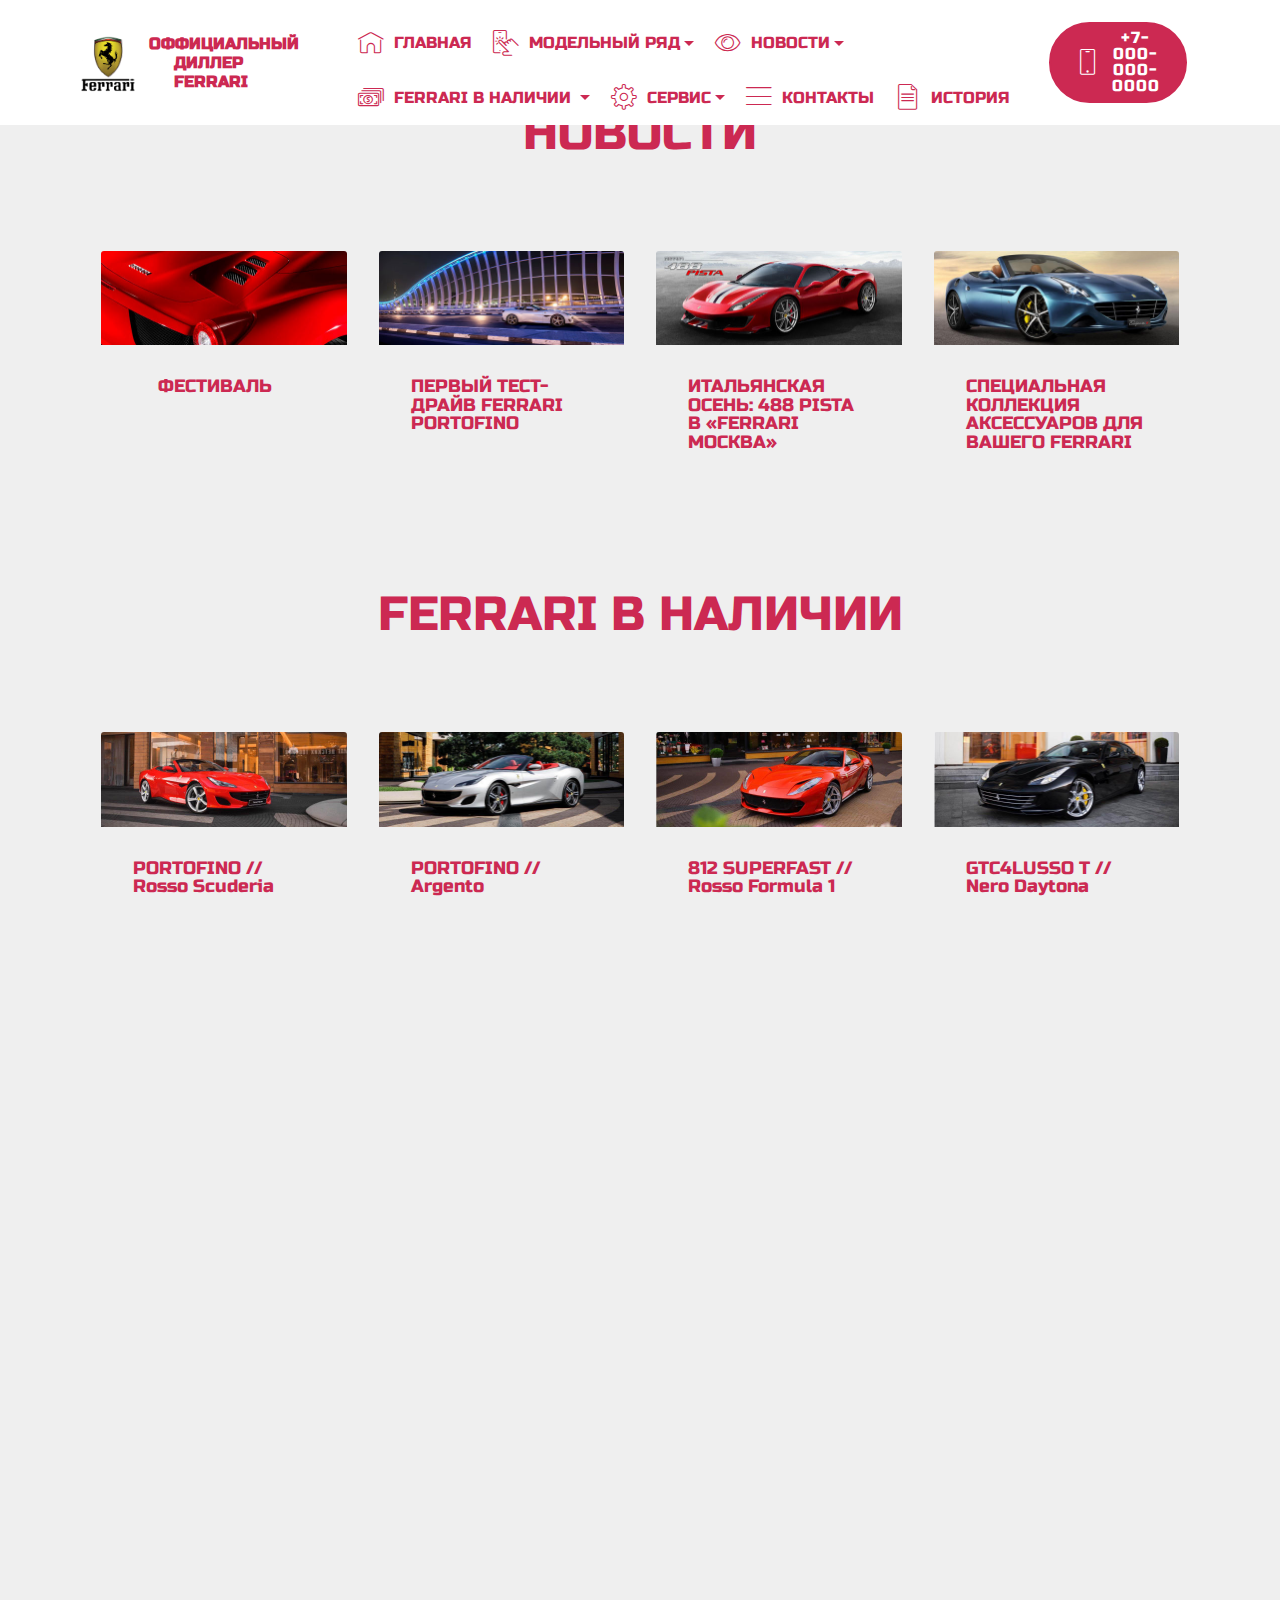
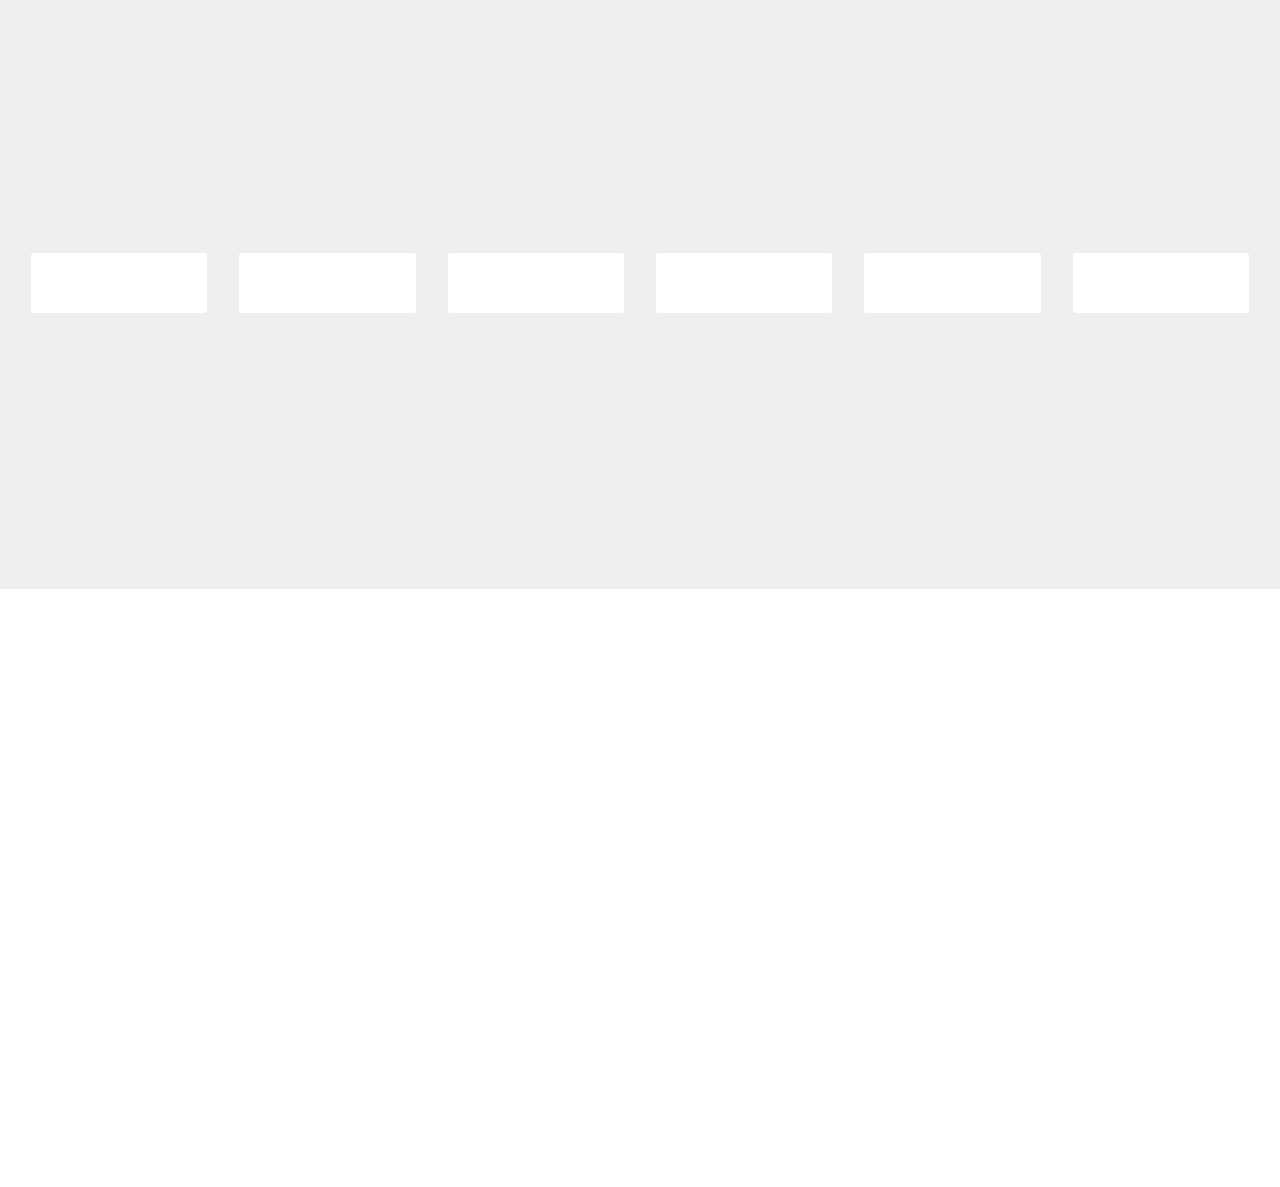
<file: page3.html>
<!DOCTYPE html>
<html >
<head>
  <!-- Site made with Mobirise Website Builder v4.8.6, https://mobirise.com -->
  <meta charset="UTF-8">
  <meta http-equiv="X-UA-Compatible" content="IE=edge">
  <meta name="generator" content="Mobirise v4.8.6, mobirise.com">
  <meta name="viewport" content="width=device-width, initial-scale=1, minimum-scale=1">
  <link rel="shortcut icon" href="assets/images/ferrari3-142x153.png" type="image/x-icon">
  <meta name="description" content="Website Builder Description">
  <title>ИНФОРМАЦИЯ</title>
  <link rel="stylesheet" href="assets/web/assets/mobirise-icons/mobirise-icons.css">
  <link rel="stylesheet" href="assets/tether/tether.min.css">
  <link rel="stylesheet" href="assets/soundcloud-plugin/style.css">
  <link rel="stylesheet" href="assets/bootstrap/css/bootstrap.min.css">
  <link rel="stylesheet" href="assets/bootstrap/css/bootstrap-grid.min.css">
  <link rel="stylesheet" href="assets/bootstrap/css/bootstrap-reboot.min.css">
  <link rel="stylesheet" href="assets/dropdown/css/style.css">
  <link rel="stylesheet" href="assets/socicon/css/styles.css">
  <link rel="stylesheet" href="assets/animatecss/animate.min.css">
  <link rel="stylesheet" href="assets/theme/css/style.css">
  <link rel="stylesheet" href="assets/mobirise/css/mbr-additional.css" type="text/css">
  
  
  
</head>
<body>
  <section class="menu cid-r4HuQvJyfz" once="menu" id="menu2-1z">

    

    <nav class="navbar navbar-expand beta-menu navbar-dropdown align-items-center navbar-fixed-top navbar-toggleable-sm">
        <button class="navbar-toggler navbar-toggler-right" type="button" data-toggle="collapse" data-target="#navbarSupportedContent" aria-controls="navbarSupportedContent" aria-expanded="false" aria-label="Toggle navigation">
            <div class="hamburger">
                <span></span>
                <span></span>
                <span></span>
                <span></span>
            </div>
        </button>
        <div class="menu-logo">
            <div class="navbar-brand">
                <span class="navbar-logo">
                    <a href="#top">
                        <img src="assets/images/ferrari3-142x153.png" alt="" title="" style="height: 3.8rem;">
                    </a>
                </span>
                <span class="navbar-caption-wrap"><a class="navbar-caption text-primary display-4" href="https://www.ferrari.com/en-RU" target="_blank">ОФФИЦИАЛЬНЫЙ <br>&nbsp; &nbsp; &nbsp;ДИЛЛЕР&nbsp;<br>&nbsp; &nbsp; &nbsp;FERRARI</a></span>
            </div>
        </div>
        <div class="collapse navbar-collapse" id="navbarSupportedContent">
            <ul class="navbar-nav nav-dropdown" data-app-modern-menu="true"><li class="nav-item dropdown">
                    <a class="nav-link link text-primary display-4" href="index.html#slider1-w" aria-expanded="false"><span class="mbri-home mbr-iconfont mbr-iconfont-btn"></span>ГЛАВНАЯ</a>
                </li><li class="nav-item dropdown open"><a class="nav-link link text-primary dropdown-toggle display-4" href="рage 1.html#header2-3h" data-toggle="dropdown-submenu" aria-expanded="true" target="_blank"><span class="mbri-touch mbr-iconfont mbr-iconfont-btn"></span>&nbsp; <br>МОДЕЛЬНЫЙ РЯД<br>&nbsp; &nbsp; &nbsp; &nbsp;&nbsp;</a><div class="dropdown-menu"><a class="text-primary dropdown-item display-4" href="рage 1.html#header2-3h" aria-expanded="false" target="_blank">Ferrari 488 GTB</a><a class="text-primary dropdown-item display-4" href="рage 1.html#header2-3i" aria-expanded="false" target="_blank">Ferrari 488 Spider</a><a class="text-primary dropdown-item display-4" href="рage 1.html#header2-3j" aria-expanded="false" target="_blank">Ferrari Portofino</a><a class="text-primary dropdown-item display-4" href="рage 1.html#header2-3l" aria-expanded="false" target="_blank">Ferrari GTC 4 Lusso</a><a class="text-primary dropdown-item display-4" href="рage 1.html#header2-3m" aria-expanded="false" target="_blank">Ferrari 812 Superfast</a><a class="text-primary dropdown-item display-4" href="рage 1.html#header2-3o" aria-expanded="false" target="_blank">New Ferrari F12 TDF</a></div></li><li class="nav-item dropdown"><a class="nav-link link text-primary dropdown-toggle display-4" href="page3.html#features18-23" data-toggle="dropdown-submenu" aria-expanded="false"><span class="mbri-preview mbr-iconfont mbr-iconfont-btn"></span>НОВОСТИ</a><div class="dropdown-menu"><a class="text-primary dropdown-item display-4" href="page3.html#features18-23">     ФЕСТИВАЛЬ</a><a class="text-primary dropdown-item display-4" href="page3.html#features18-23" aria-expanded="false">ПЕРВЫЙ ТЕСТ-ДРАЙВ FERRARI PORTOFINO<br><br></a><a class="text-primary dropdown-item display-4" href="page3.html#features18-23" aria-expanded="false">ИТАЛЬЯНСКАЯ ОСЕНЬ: 488 PISTA В «FERRARI МОСКВА»</a><a class="text-primary dropdown-item display-4" href="page3.html#features18-23" aria-expanded="false">СПЕЦИАЛЬНАЯ КОЛЛЕКЦИЯ АКСЕССУАРОВ ДЛЯ ВАШЕГО FERRARI</a></div></li><li class="nav-item dropdown">
                    <a class="nav-link link text-primary dropdown-toggle display-4" href="page3.html#features18-3x" data-toggle="dropdown-submenu" aria-expanded="false"><span class="mbri-cash mbr-iconfont mbr-iconfont-btn"></span>FERRARI В НАЛИЧИИ&nbsp;</a><div class="dropdown-menu"><a class="text-primary dropdown-item display-4" href="page3.html#features18-3x">PORTOFINO // Rosso Scuderia</a><a class="text-primary dropdown-item display-4" href="page3.html#features18-3x" aria-expanded="false">PORTOFINO // Argento</a><a class="text-primary dropdown-item display-4" href="page3.html#features18-3x" aria-expanded="false">812 SUPERFAST // Rosso Formula 1</a><a class="text-primary dropdown-item display-4" href="page3.html#features18-3x" aria-expanded="false">GTC4LUSSO T // Nero Daytona<br></a></div>
                </li><li class="nav-item dropdown"><a class="nav-link link text-primary dropdown-toggle display-4" href="page3.html#features17-20" data-toggle="dropdown-submenu" aria-expanded="false"><span class="mbri-setting3 mbr-iconfont mbr-iconfont-btn"></span>СЕРВИС</a><div class="dropdown-menu"><a class="text-primary dropdown-item display-4" href="page3.html#form1-4a" aria-expanded="false">НАПИШИТЕ НАМ</a><a class="text-primary dropdown-item display-4" href="page3.html#features17-20">ТЕХНИЧЕСКОЕ ОБСЛУЖИВАНИЕ</a><a class="text-primary dropdown-item display-4" href="page3.html#features17-20" aria-expanded="false">СПЕЦИАЛЬНЫЕ ПРЕДЛОЖЕНИЯ</a><a class="text-primary dropdown-item display-4" href="page3.html#features17-20" aria-expanded="false">ГАРАНТИЯ</a><a class="text-primary dropdown-item display-4" href="page3.html#features17-20" aria-expanded="false">ЗАПЧАСТИ И АККСЕССУАРЫ</a><a class="text-primary dropdown-item display-4" href="page3.html#features17-20" aria-expanded="false">ОБОРУДОВАНИЕ И ТЮНИНГ</a><a class="text-primary dropdown-item display-4" href="page3.html#features17-20" aria-expanded="false">ЗАЯВКА НА ОБСЛУЖИВАНИЕ</a></div></li><li class="nav-item"><a class="nav-link link text-primary display-4" href="index.html#footer2-b"><span class="mbri-menu mbr-iconfont mbr-iconfont-btn"></span>КОНТАКТЫ</a></li><li class="nav-item"><a class="nav-link link text-primary display-4" href="https://ru.wikipedia.org/wiki/Ferrari"><span class="mbri-file mbr-iconfont mbr-iconfont-btn"></span>ИСТОРИЯ</a></li></ul>
            <div class="navbar-buttons mbr-section-btn"><a class="btn btn-sm btn-primary display-4" href="tel:+7-911-758-22-04">
                    <span class="btn-icon mbri-mobile mbr-iconfont mbr-iconfont-btn">
                    </span>
                    +7-000-000-0000</a></div>
        </div>
    </nav>
</section>

<section class="engine"><a href="https://mobirise.info/z">best css templates</a></section><section class="features18 popup-btn-cards cid-r4HuQAbnLr" id="features18-23">

    

    
    <div class="container">
        <h2 class="mbr-section-title pb-3 align-center mbr-fonts-style display-2">НОВОСТИ</h2>
        
        <div class="media-container-row pt-5 ">
            <div class="card p-3 col-12 col-md-6 col-lg-3">
                <div class="card-wrapper ">
                    <div class="card-img">
                        <div class="mbr-overlay"></div>
                        <div class="mbr-section-btn text-center"><a href="https://www.ferrari.com/en-RU" class="btn btn-primary display-4" target="_blank">Подробнее</a></div>
                        <img src="assets/images/dettaglio-m-1168x450-492x190.jpg" alt="Mobirise" title="">
                    </div>
                    <div class="card-box">
                        <h4 class="card-title mbr-fonts-style display-7">&nbsp; &nbsp; &nbsp;ФЕСТИВАЛЬ</h4>
                        <p class="mbr-text mbr-fonts-style align-left display-7"></p>
                    </div>
                </div>
            </div>
            <div class="card p-3 col-12 col-md-6 col-lg-3">
                <div class="card-wrapper">
                    <div class="card-img">
                        <div class="mbr-overlay"></div>
                        <div class="mbr-section-btn text-center"><a href="https://www.ferrari.com/en-RU" class="btn btn-primary display-4" target="_blank">Подробнее</a></div>
                        <img src="assets/images/171066-car-abu-dhabi-motorshow-1168x450-492x190.jpg" alt="Mobirise" title="">
                    </div>
                    <div class="card-box">
                        <h4 class="card-title mbr-fonts-style display-7">ПЕРВЫЙ ТЕСТ-ДРАЙВ FERRARI PORTOFINO<div><br></div><div><br></div></h4>
                        <p class="mbr-text mbr-fonts-style display-7"></p>
                    </div>
                </div>
            </div>

            <div class="card p-3 col-12 col-md-6 col-lg-3">
                <div class="card-wrapper">
                    <div class="card-img">
                        <div class="mbr-overlay"></div>
                        <div class="mbr-section-btn text-center"><a href="https://www.ferrari.com/en-RU" class="btn btn-primary display-4" target="_blank">Подробнее</a></div>
                        <img src="assets/images/180061-car-488-pista-slider-492x190.jpg" alt="Mobirise" title="">
                    </div>
                    <div class="card-box">
                        <h4 class="card-title mbr-fonts-style display-7">ИТАЛЬЯНСКАЯ ОСЕНЬ: 488 PISTA В «FERRARI МОСКВА»</h4>
                        <p class="mbr-text mbr-fonts-style display-7"></p>
                    </div>
                </div>
            </div>

            <div class="card p-3 col-12 col-md-6 col-lg-3">
                <div class="card-wrapper">
                    <div class="card-img">
                        <div class="mbr-overlay"></div>
                        <div class="mbr-section-btn text-center"><a href="https://www.ferrari.com/en-RU" class="btn btn-primary display-4" target="_blank">Подробнее</a></div>
                        <img src="assets/images/1168x450-492x190.jpg" alt="Mobirise" title="">
                    </div>
                    <div class="card-box">
                        <h4 class="card-title mbr-fonts-style display-7">СПЕЦИАЛЬНАЯ КОЛЛЕКЦИЯ АКСЕССУАРОВ ДЛЯ ВАШЕГО FERRARI</h4>
                        <p class="mbr-text mbr-fonts-style display-7"></p>
                    </div>
                </div>
            </div>
        </div>
    </div>
</section>

<section class="features18 popup-btn-cards cid-r4IUOV46P6" id="features18-3x">

    

    
    <div class="container">
        <h2 class="mbr-section-title pb-3 align-center mbr-fonts-style display-2">FERRARI В НАЛИЧИИ</h2>
        
        <div class="media-container-row pt-5 ">
            <div class="card p-3 col-12 col-md-6 col-lg-3">
                <div class="card-wrapper ">
                    <div class="card-img">
                        <div class="mbr-overlay"></div>
                        <div class="mbr-section-btn text-center"><a href="https://www.ferrari.com/en-RU" class="btn btn-primary display-4" target="_blank">Подробнее</a></div>
                        <img src="assets/images/img-3937-1168x450-492x190.jpg" alt="Mobirise" title="">
                    </div>
                    <div class="card-box">
                        <h4 class="card-title mbr-fonts-style display-7">PORTOFINO // Rosso Scuderia</h4>
                        <p class="mbr-text mbr-fonts-style align-left display-7"></p>
                    </div>
                </div>
            </div>
            <div class="card p-3 col-12 col-md-6 col-lg-3">
                <div class="card-wrapper">
                    <div class="card-img">
                        <div class="mbr-overlay"></div>
                        <div class="mbr-section-btn text-center"><a href="https://www.ferrari.com/en-RU" class="btn btn-primary display-4" target="_blank">Подробнее</a></div>
                        <img src="assets/images/260818auto-008-1168450-492x190.jpg" alt="Mobirise" title="">
                    </div>
                    <div class="card-box">
                        <h4 class="card-title mbr-fonts-style display-7">PORTOFINO // Argento</h4>
                        <p class="mbr-text mbr-fonts-style display-7"></p>
                    </div>
                </div>
            </div>

            <div class="card p-3 col-12 col-md-6 col-lg-3">
                <div class="card-wrapper">
                    <div class="card-img">
                        <div class="mbr-overlay"></div>
                        <div class="mbr-section-btn text-center"><a href="https://www.ferrari.com/en-RU" class="btn btn-primary display-4" target="_blank">Подробнее</a></div>
                        <img src="assets/images/20180704173139-img-9173-1168x450-2-492x190.jpg" alt="Mobirise" title="">
                    </div>
                    <div class="card-box">
                        <h4 class="card-title mbr-fonts-style display-7">812 SUPERFAST // Rosso Formula 1</h4>
                        <p class="mbr-text mbr-fonts-style display-7"></p>
                    </div>
                </div>
            </div>

            <div class="card p-3 col-12 col-md-6 col-lg-3">
                <div class="card-wrapper">
                    <div class="card-img">
                        <div class="mbr-overlay"></div>
                        <div class="mbr-section-btn text-center"><a href="https://www.ferrari.com/en-RU" class="btn btn-primary display-4" target="_blank">Подробнее</a></div>
                        <img src="assets/images/img-2662-1168x450-492x190.jpg" alt="Mobirise" title="">
                    </div>
                    <div class="card-box">
                        <h4 class="card-title mbr-fonts-style display-7">GTC4LUSSO T // Nero Daytona<div><br></div></h4>
                        <p class="mbr-text mbr-fonts-style display-7"></p>
                    </div>
                </div>
            </div>
        </div>
    </div>
</section>

<section class="mbr-section form1 cid-r4N9wkVxat" id="form1-4a">

    

    
    <div class="container">
        <div class="row justify-content-center">
            <div class="title col-12 col-lg-8">
                <h2 class="mbr-section-title align-center pb-3 mbr-fonts-style display-2">НАПИШИТЕ НАМ</h2>
                
            </div>
        </div>
    </div>
    <div class="container">
        <div class="row justify-content-center">
            <div class="media-container-column col-lg-8" data-form-type="formoid">
                    <div data-form-alert="" hidden="">Спасибо за заполнение анкеты!</div>
            
                    <form class="mbr-form" action="https://mobirise.com/" method="post" data-form-title="Mobirise Form"><input type="hidden" name="email" data-form-email="true" value="t0086kD6tncA5Uzq0Ti3Rf64ibRxv7NrE+XfWMUanczyT30WPFeKbKD+jtKtOscFWLWNIjqKzizYRzI4HjZN0zZ1LMo+ZPNX2tt5dSg2HtXlw9yiMYXTJp9/k08c2DB0">
                        <div class="row row-sm-offset">
                            <div class="col-md-4 multi-horizontal" data-for="name">
                                <div class="form-group">
                                    <label class="form-control-label mbr-fonts-style display-7" for="name-form1-4a">Имя</label>
                                    <input type="text" class="form-control" name="name" data-form-field="Name" required="" id="name-form1-4a">
                                </div>
                            </div>
                            <div class="col-md-4 multi-horizontal" data-for="email">
                                <div class="form-group">
                                    <label class="form-control-label mbr-fonts-style display-7" for="email-form1-4a">Email</label>
                                    <input type="email" class="form-control" name="email" data-form-field="Email" required="" id="email-form1-4a">
                                </div>
                            </div>
                            <div class="col-md-4 multi-horizontal" data-for="phone">
                                <div class="form-group">
                                    <label class="form-control-label mbr-fonts-style display-7" for="phone-form1-4a">Телефон</label>
                                    <input type="tel" class="form-control" name="phone" data-form-field="Phone" id="phone-form1-4a">
                                </div>
                            </div>
                        </div>
                        <div class="form-group" data-for="message">
                            <label class="form-control-label mbr-fonts-style display-7" for="message-form1-4a">Сообщение</label>
                            <textarea type="text" class="form-control" name="message" rows="7" data-form-field="Message" id="message-form1-4a"></textarea>
                        </div>
            
                        <span class="input-group-btn"><button href="" type="submit" class="btn btn-primary btn-form display-4"><span class="mbri-letter mbr-iconfont mbr-iconfont-btn"></span>ОТПРАВИТЬ</button></span>
                    </form>
            </div>
        </div>
    </div>
</section>

<section class="features17 cid-r4HuQwwfgc" id="features17-20">
    
    

    
    <div class="container-fluid">
        <div class="media-container-row">
            <div class="card p-3 col-12 col-md-6 col-lg-2">
                <div class="card-wrapper">
                    <div class="card-img">
                        <img src="assets/images/hs-service-to-ferrari-186x63.jpg" alt="Mobirise" title="">
                    </div>
                    <div class="card-box">
                        <h4 class="card-title pb-3 mbr-fonts-style display-7"><a href="page3.html#footer2-24">ТЕХНИЧЕСКОЕ ОБСЛУЖИВАНИЕ</a></h4>
                        <p class="mbr-text mbr-fonts-style display-7"></p>
                    </div>
                </div>
            </div>

            <div class="card p-3 col-12 col-md-6 col-lg-2">
                <div class="card-wrapper">
                    <div class="card-img">
                        <img src="assets/images/hs-service-offers-186x63.jpg" alt="Mobirise" title="">
                    </div>
                    <div class="card-box">
                        <h4 class="card-title pb-3 mbr-fonts-style display-7"><a href="page3.html#footer2-24">СПЕЦИАЛЬНЫЕ ПРЕДЛОЖЕНИЯ</a></h4>
                        <p class="mbr-text mbr-fonts-style display-7"></p>
                    </div>
                </div>
            </div>

            <div class="card p-3 col-12 col-md-6 col-lg-2">
                <div class="card-wrapper">
                    <div class="card-img">
                        <img src="assets/images/hs-service-guarantee-186x63.jpg" alt="Mobirise" title="">
                    </div>
                    <div class="card-box">
                        <h4 class="card-title pb-3 mbr-fonts-style display-7"><a href="page3.html#footer2-24">
                            ГАРАНТИЯ</a></h4>
                        <p class="mbr-text mbr-fonts-style display-7"></p>
                    </div>
                </div>
            </div>

            <div class="card p-3 col-12 col-md-6 col-lg-2">
                <div class="card-wrapper">
                    <div class="card-img">
                        <img src="assets/images/hs-service-accessories-186x63.jpg" alt="Mobirise" title="">
                    </div>
                    <div class="card-box">
                        <h4 class="card-title pb-3 mbr-fonts-style display-7"><a href="page3.html#footer2-24">
                            ЗАПЧАСТИ И АККСЕССУАРЫ</a></h4>
                        <p class="mbr-text mbr-fonts-style display-7"></p>
                    </div>
                </div>
            </div>
            <div class="card p-3 col-12 col-md-6 col-lg-2">
                <div class="card-wrapper">
                    <div class="card-img">
                        <img src="assets/images/hs-service-equipment-ferrari-186x63.jpg" alt="Mobirise" title="">
                    </div>
                    <div class="card-box">
                        <h4 class="card-title pb-3 mbr-fonts-style display-7"><a href="page3.html#footer2-24">
                            ОБОРУДОВАНИЕ И ТЮНИНГ</a></h4>
                        <p class="mbr-text mbr-fonts-style display-7"></p>
                    </div>
                </div>
            </div>
            <div class="card p-3 col-12 col-md-6 col-lg-2">
                <div class="card-wrapper">
                    <div class="card-img">
                        <img src="assets/images/hs-service-order-ferrari-186x63.jpg" alt="Mobirise" title="">
                    </div>
                    <div class="card-box">
                        <h4 class="card-title pb-3 mbr-fonts-style display-7"><a href="page3.html#footer2-24">ЗАЯВКА НА ОБСЛУЖИВАНИЕ</a></h4>
                        <p class="mbr-text mbr-fonts-style display-7"></p>
                    </div>
                </div>
            </div>
        </div>
    </div>
</section>

<section class="cid-r4HuQBfV2l mbr-reveal" id="footer2-24">

    

    

    <div class="container">
        <div class="media-container-row content mbr-white">
            <div class="col-12 col-md-3 mbr-fonts-style display-7">
                <p class="mbr-text">АДРЕС <br>Санкт-Петербург<br>улица Аэродромная д.4<br>ст. метро Пионерская<br><br><br>КОНТАКТЫ<br>Email: support@ferrari.com <br>Тел.: +7 000 000 0000<br>Факс: +7 000 000 0000</p>
            </div>
            <div class="col-12 col-md-3 mbr-fonts-style display-7">
                <p class="mbr-text"><strong><a href="index.html#slider1-w">Главная</a><br><a href="рage 1.html#header2-3h">Модельный ряд</a><br><a href="page3.html#features18-23">Новости</a><br><a href="page3.html#features18-3x">FERRARI&nbsp;в наличии</a><br><a href="page3.html#features17-20">Сервис</a><br><a href="https://ru.wikipedia.org/wiki/Ferrari" target="_blank">История</a></strong><br><br><br></p>
            </div>
            <div class="col-12 col-md-6">
                <div class="google-map"><iframe frameborder="0" style="border:0" src="https://www.google.com/maps/embed/v1/place?key=AIzaSyA0Dx_boXQiwvdz8sJHoYeZNVTdoWONYkU&amp;q=place_id:ChIJ2xpb0g80lkYR6zXE5GwHNBo" allowfullscreen=""></iframe></div>
            </div>
        </div>
        <div class="footer-lower">
            <div class="media-container-row">
                <div class="col-sm-12">
                    <hr>
                </div>
            </div>
            <div class="media-container-row mbr-white">
                <div class="col-sm-6 copyright">
                    <p class="mbr-text mbr-fonts-style display-7">
                        © Copyright 2018 Федосеев А.В.</p>
                </div>
                <div class="col-md-6">
                    <div class="social-list align-right">
                        <div class="soc-item">
                            <a href="https://twitter.com/" target="_blank">
                                <span class="mbr-iconfont mbr-iconfont-social socicon-twitter socicon" style="color: rgb(204, 41, 82); fill: rgb(204, 41, 82);"></span>
                            </a>
                        </div>
                        <div class="soc-item">
                            <a href="https://www.facebook.com/" target="_blank">
                                <span class="mbr-iconfont mbr-iconfont-social socicon-facebook socicon" style="color: rgb(204, 41, 82); fill: rgb(204, 41, 82);"></span>
                            </a>
                        </div>
                        <div class="soc-item">
                            <a href="https://www.youtube.com/" target="_blank">
                                <span class="mbr-iconfont mbr-iconfont-social socicon-youtube socicon" style="color: rgb(204, 41, 82); fill: rgb(204, 41, 82);"></span>
                            </a>
                        </div>
                        <div class="soc-item">
                            <a href="https://instagram.com/" target="_blank">
                                <span class="mbr-iconfont mbr-iconfont-social socicon-instagram socicon" style="color: rgb(204, 41, 82); fill: rgb(204, 41, 82);"></span>
                            </a>
                        </div>
                        <div class="soc-item">
                            <a href="https://plus.google.com/" target="_blank">
                                <span class="mbr-iconfont mbr-iconfont-social socicon-googleplus socicon" style="color: rgb(204, 41, 82); fill: rgb(204, 41, 82);"></span>
                            </a>
                        </div>
                        
                    </div>
                </div>
            </div>
        </div>
    </div>
</section>


  <script src="assets/web/assets/jquery/jquery.min.js"></script>
  <script src="assets/popper/popper.min.js"></script>
  <script src="assets/tether/tether.min.js"></script>
  <script src="assets/bootstrap/js/bootstrap.min.js"></script>
  <script src="assets/dropdown/js/script.min.js"></script>
  <script src="assets/touchswipe/jquery.touch-swipe.min.js"></script>
  <script src="assets/viewportchecker/jquery.viewportchecker.js"></script>
  <script src="assets/mbr-popup-btns/mbr-popup-btns.js"></script>
  <script src="assets/smoothscroll/smooth-scroll.js"></script>
  <script src="assets/theme/js/script.js"></script>
  <script src="assets/formoid/formoid.min.js"></script>
  
  
 <div id="scrollToTop" class="scrollToTop mbr-arrow-up"><a style="text-align: center;"><i></i></a></div>
    <input name="animation" type="hidden">
  </body>
</html>
</file>
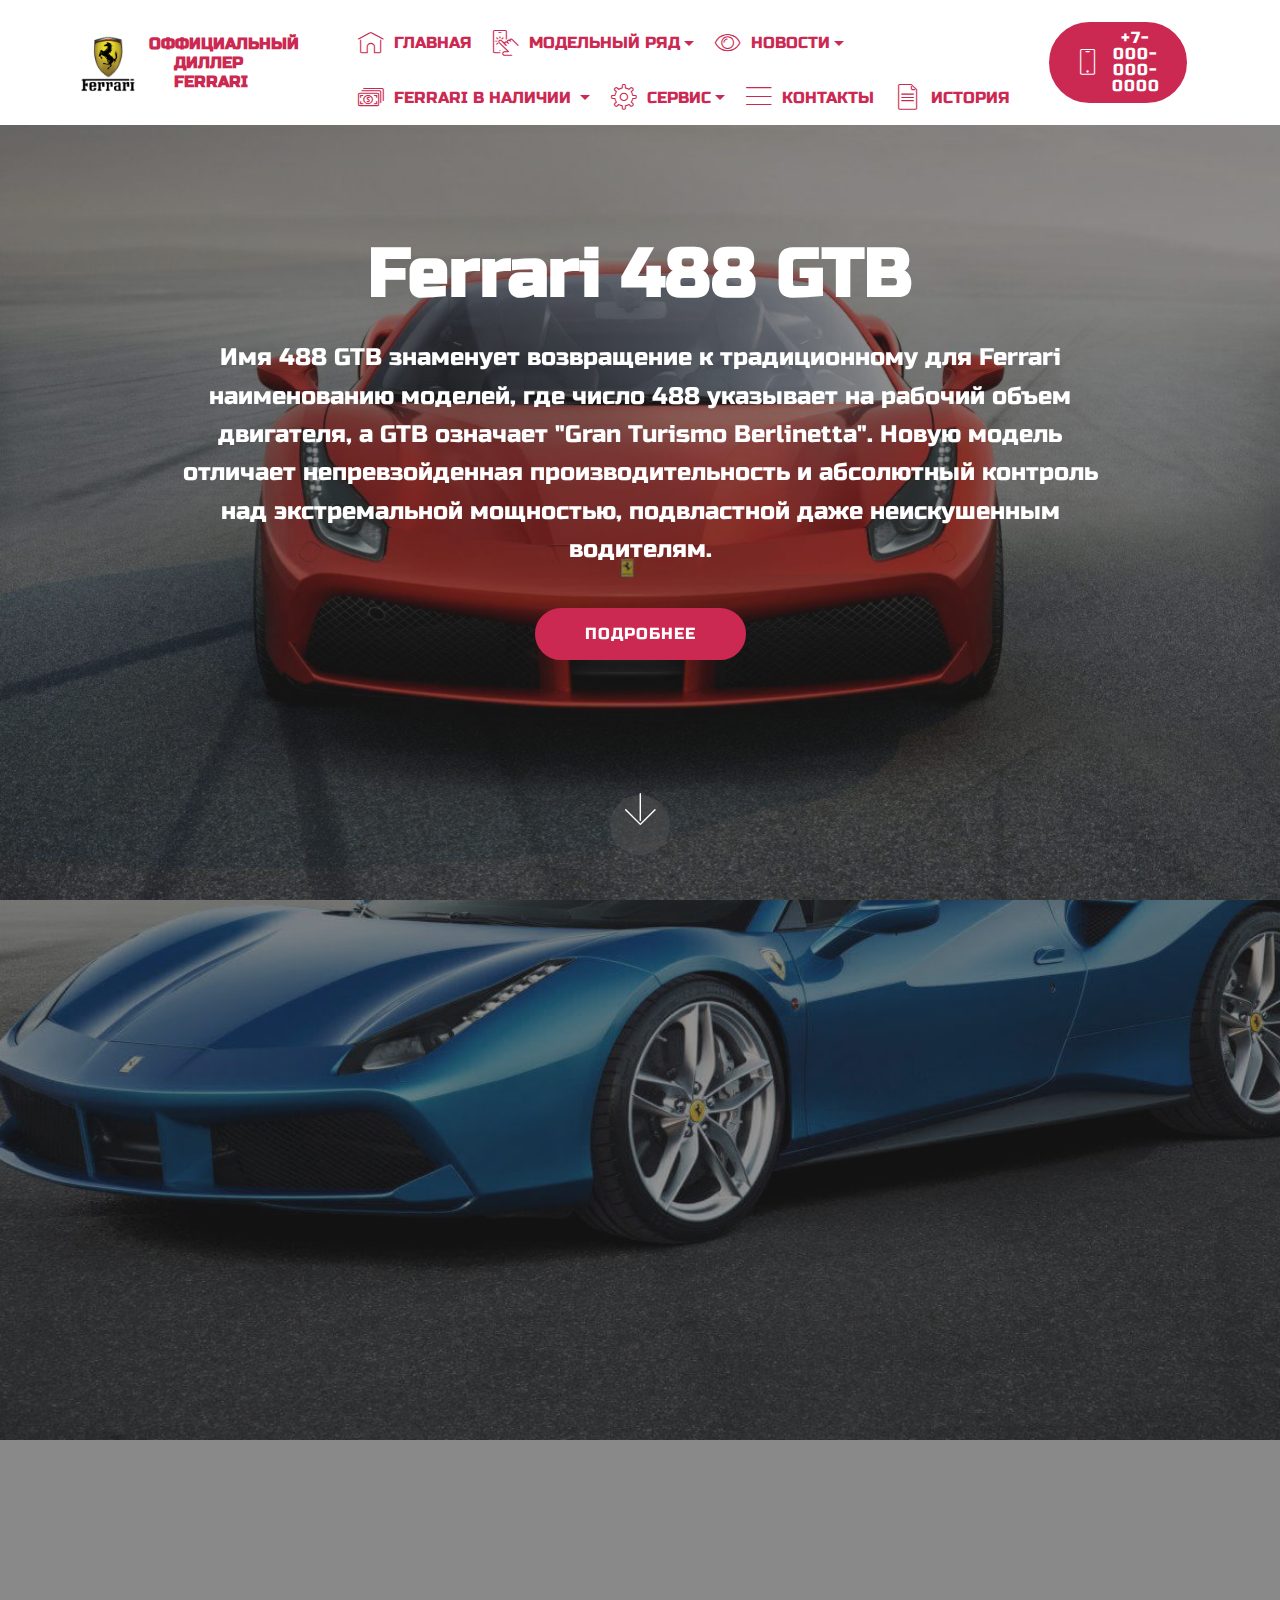
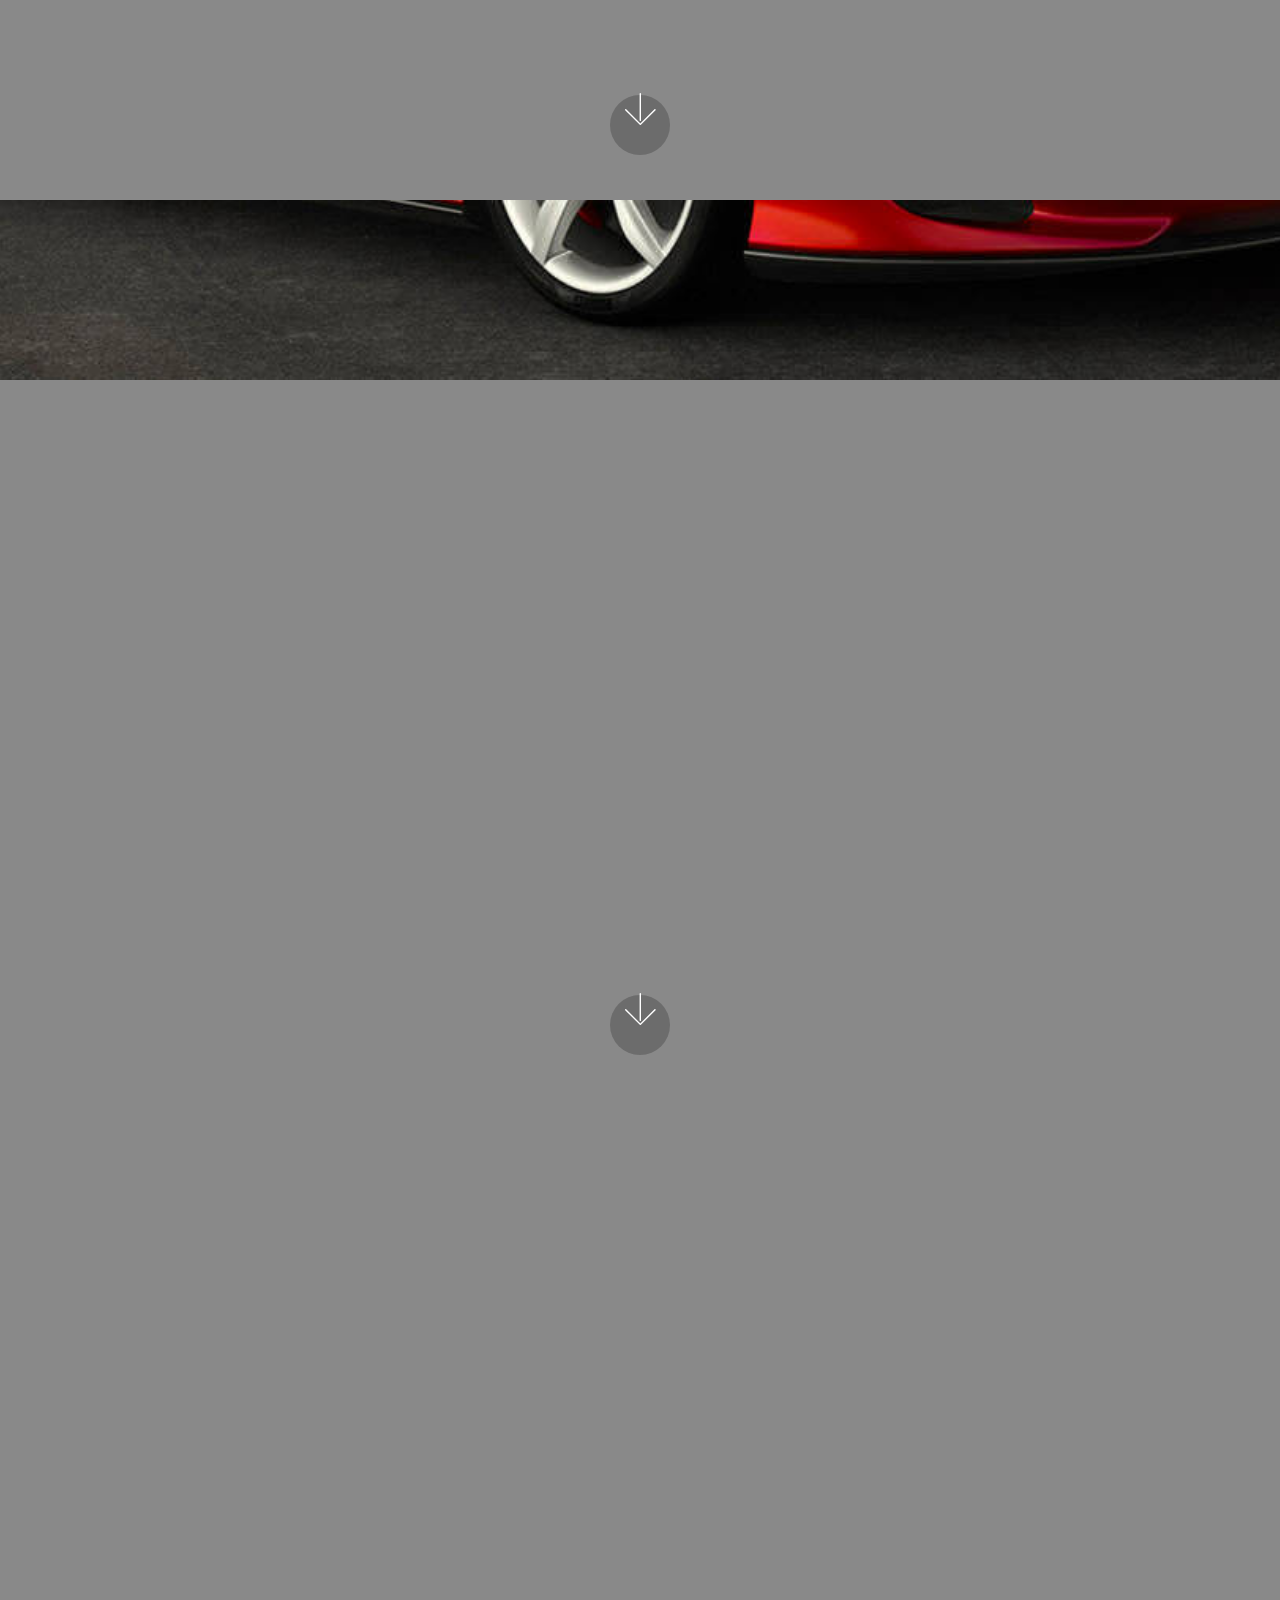
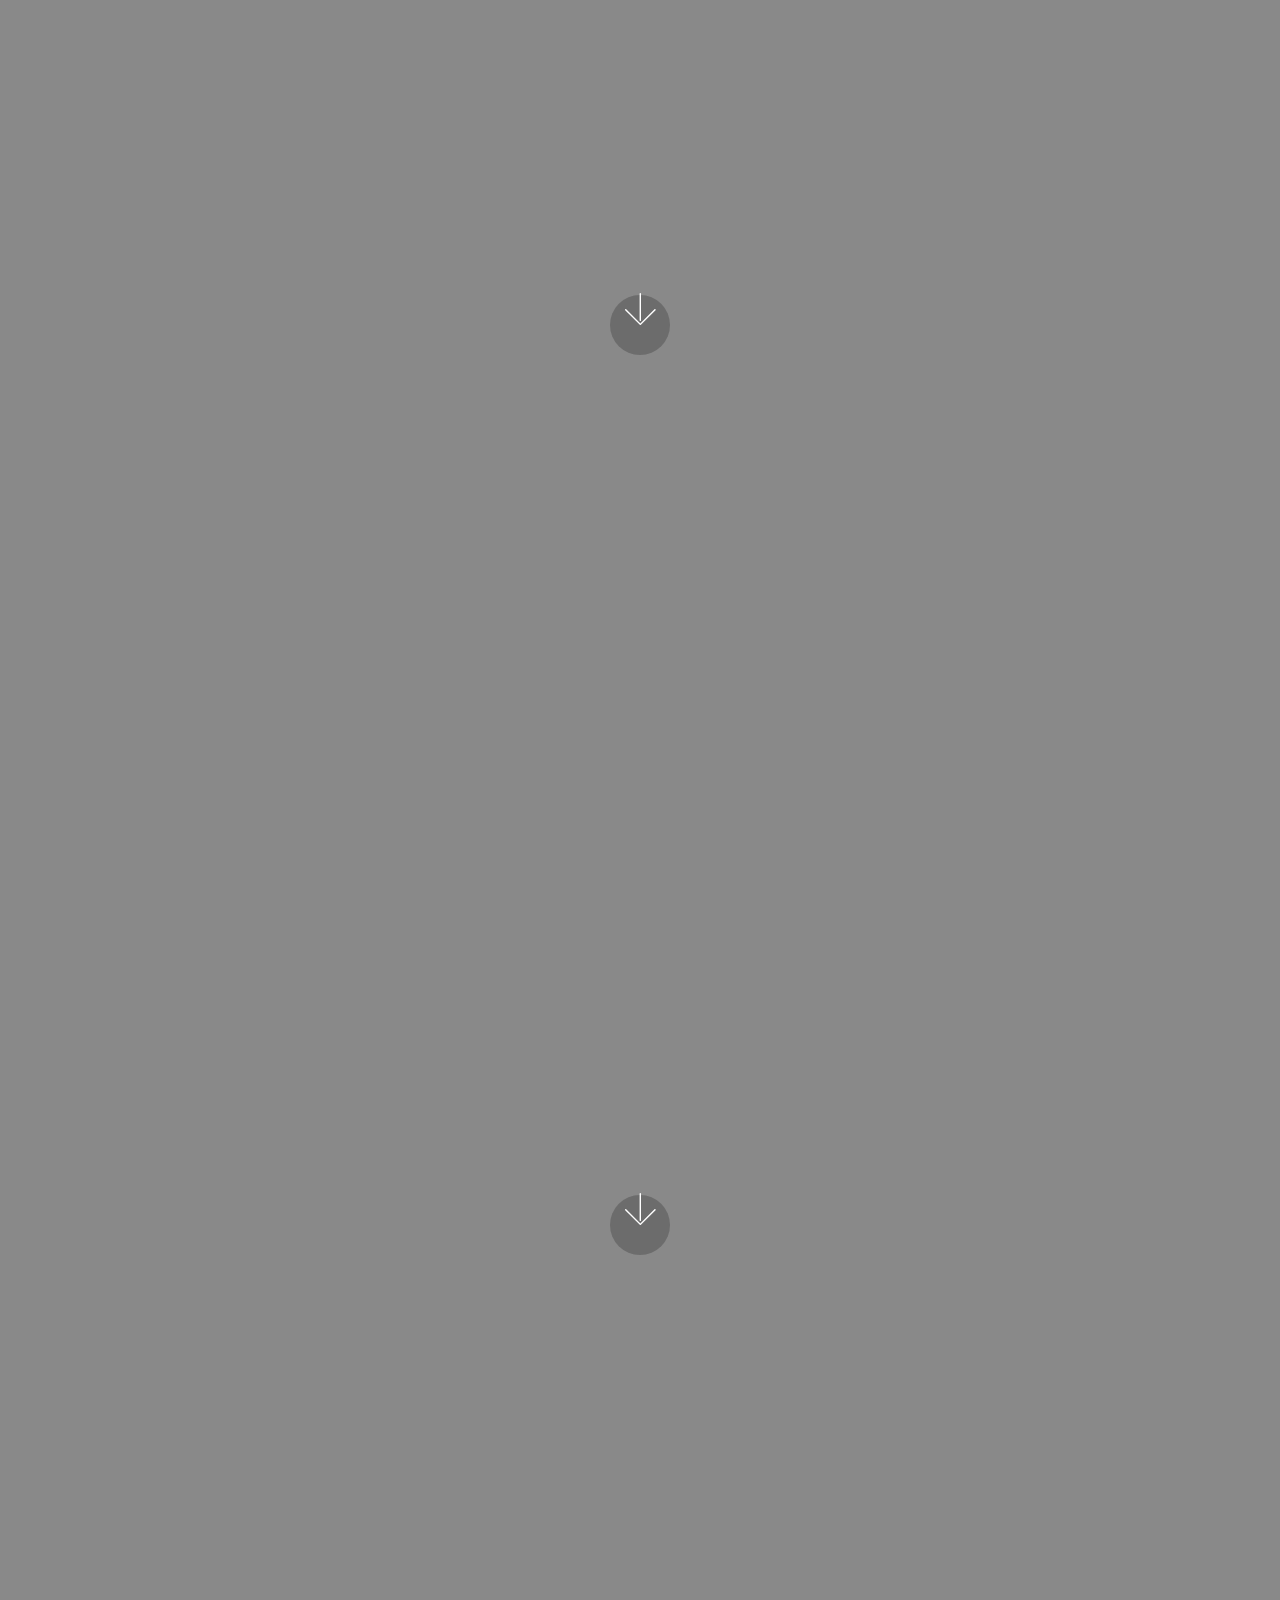
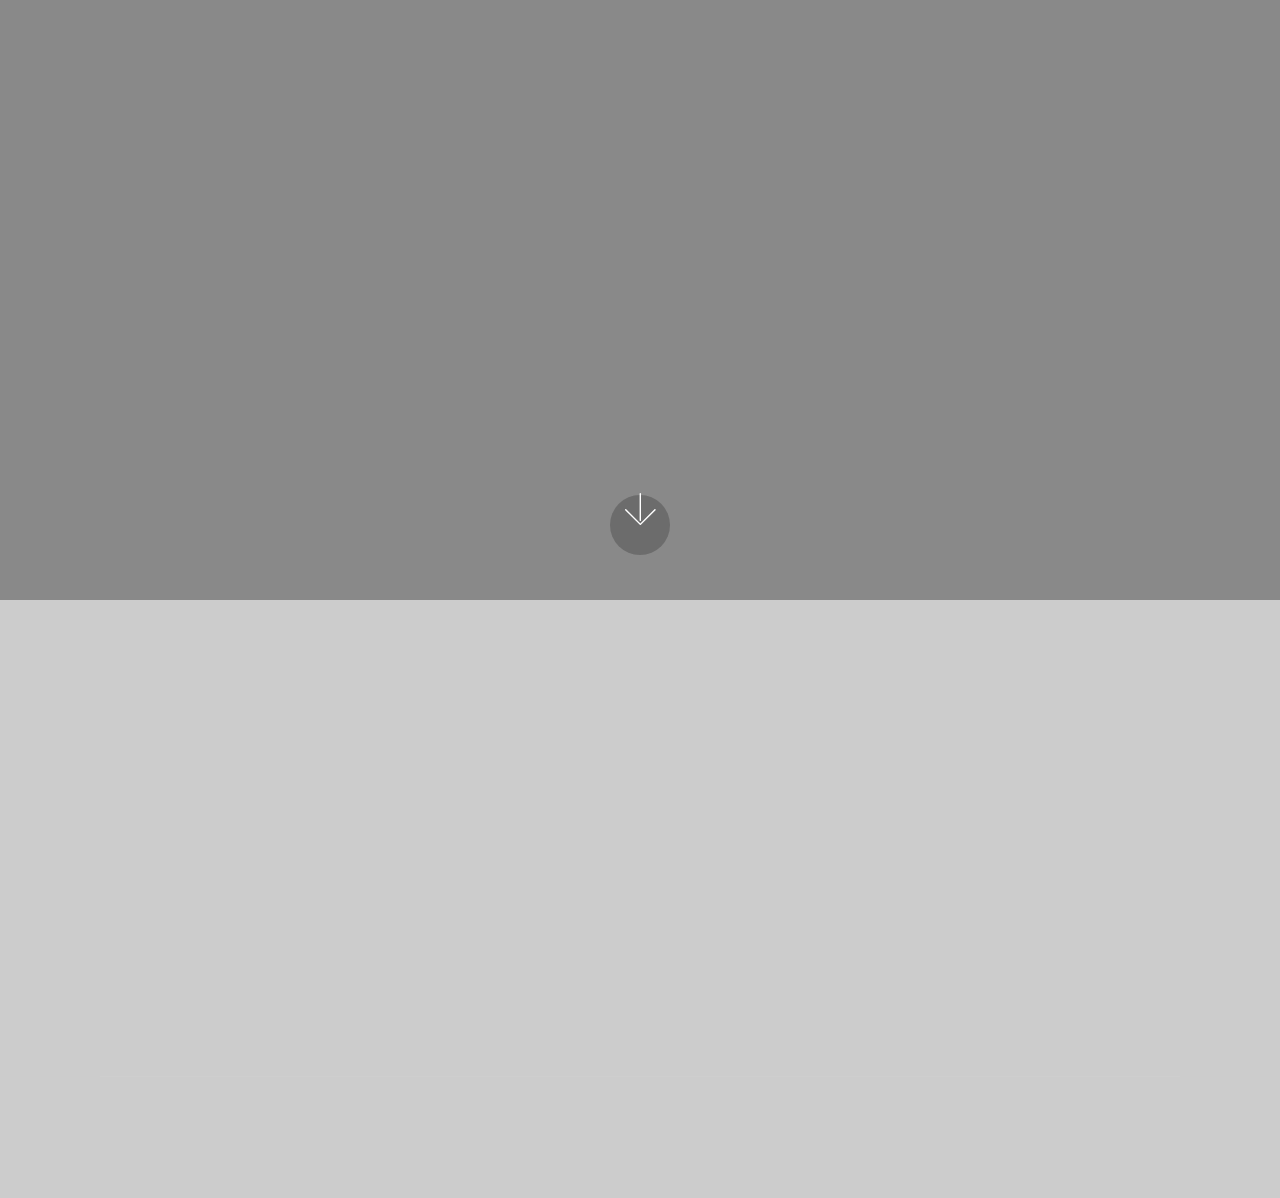
<file: рage 1.html>
<!DOCTYPE html>
<html >
<head>
  <!-- Site made with Mobirise Website Builder v4.8.6, https://mobirise.com -->
  <meta charset="UTF-8">
  <meta http-equiv="X-UA-Compatible" content="IE=edge">
  <meta name="generator" content="Mobirise v4.8.6, mobirise.com">
  <meta name="viewport" content="width=device-width, initial-scale=1, minimum-scale=1">
  <link rel="shortcut icon" href="assets/images/ferrari3-142x153.png" type="image/x-icon">
  <meta name="description" content="Website Builder Description">
  <title>МОДЕЛЬНЫЙ РЯД</title>
  <link rel="stylesheet" href="assets/web/assets/mobirise-icons/mobirise-icons.css">
  <link rel="stylesheet" href="assets/tether/tether.min.css">
  <link rel="stylesheet" href="assets/soundcloud-plugin/style.css">
  <link rel="stylesheet" href="assets/bootstrap/css/bootstrap.min.css">
  <link rel="stylesheet" href="assets/bootstrap/css/bootstrap-grid.min.css">
  <link rel="stylesheet" href="assets/bootstrap/css/bootstrap-reboot.min.css">
  <link rel="stylesheet" href="assets/socicon/css/styles.css">
  <link rel="stylesheet" href="assets/animatecss/animate.min.css">
  <link rel="stylesheet" href="assets/dropdown/css/style.css">
  <link rel="stylesheet" href="assets/theme/css/style.css">
  <link rel="stylesheet" href="assets/mobirise/css/mbr-additional.css" type="text/css">
  
  
  
</head>
<body>
  <section class="menu cid-r4GL7nXymF" once="menu" id="menu2-q">

    

    <nav class="navbar navbar-expand beta-menu navbar-dropdown align-items-center navbar-fixed-top navbar-toggleable-sm">
        <button class="navbar-toggler navbar-toggler-right" type="button" data-toggle="collapse" data-target="#navbarSupportedContent" aria-controls="navbarSupportedContent" aria-expanded="false" aria-label="Toggle navigation">
            <div class="hamburger">
                <span></span>
                <span></span>
                <span></span>
                <span></span>
            </div>
        </button>
        <div class="menu-logo">
            <div class="navbar-brand">
                <span class="navbar-logo">
                    <a href="#top">
                        <img src="assets/images/ferrari3-142x153.png" alt="" title="" style="height: 3.8rem;">
                    </a>
                </span>
                <span class="navbar-caption-wrap"><a class="navbar-caption text-primary display-4" href="https://www.ferrari.com/en-RU" target="_blank">ОФФИЦИАЛЬНЫЙ <br>&nbsp; &nbsp; &nbsp;ДИЛЛЕР&nbsp;<br>&nbsp; &nbsp; &nbsp;FERRARI</a></span>
            </div>
        </div>
        <div class="collapse navbar-collapse" id="navbarSupportedContent">
            <ul class="navbar-nav nav-dropdown" data-app-modern-menu="true"><li class="nav-item dropdown">
                    <a class="nav-link link text-primary display-4" href="index.html#slider1-w" aria-expanded="false"><span class="mbri-home mbr-iconfont mbr-iconfont-btn"></span>ГЛАВНАЯ</a>
                </li><li class="nav-item dropdown open"><a class="nav-link link text-primary dropdown-toggle display-4" href="рage 1.html#header2-3h" data-toggle="dropdown-submenu" aria-expanded="true" target="_blank"><span class="mbri-touch mbr-iconfont mbr-iconfont-btn"></span>&nbsp; <br>МОДЕЛЬНЫЙ РЯД<br>&nbsp; &nbsp; &nbsp; &nbsp;&nbsp;</a><div class="dropdown-menu"><a class="text-primary dropdown-item display-4" href="рage 1.html#header2-3h" aria-expanded="false" target="_blank">Ferrari 488 GTB</a><a class="text-primary dropdown-item display-4" href="рage 1.html#header2-3i" aria-expanded="false" target="_blank">Ferrari 488 Spider</a><a class="text-primary dropdown-item display-4" href="рage 1.html#header2-3j" aria-expanded="false" target="_blank">Ferrari Portofino</a><a class="text-primary dropdown-item display-4" href="рage 1.html#header2-3l" aria-expanded="false" target="_blank">Ferrari GTC 4 Lusso</a><a class="text-primary dropdown-item display-4" href="рage 1.html#header2-3m" aria-expanded="false" target="_blank">Ferrari 812 Superfast</a><a class="text-primary dropdown-item display-4" href="рage 1.html#header2-3o" aria-expanded="false" target="_blank">New Ferrari F12 TDF</a></div></li><li class="nav-item dropdown"><a class="nav-link link text-primary dropdown-toggle display-4" href="page3.html#features18-23" data-toggle="dropdown-submenu" aria-expanded="false"><span class="mbri-preview mbr-iconfont mbr-iconfont-btn"></span>НОВОСТИ</a><div class="dropdown-menu"><a class="text-primary dropdown-item display-4" href="page3.html#features18-23">     ФЕСТИВАЛЬ</a><a class="text-primary dropdown-item display-4" href="page3.html#features18-23" aria-expanded="false">ПЕРВЫЙ ТЕСТ-ДРАЙВ FERRARI PORTOFINO<br><br></a><a class="text-primary dropdown-item display-4" href="page3.html#features18-23" aria-expanded="false">ИТАЛЬЯНСКАЯ ОСЕНЬ: 488 PISTA В «FERRARI МОСКВА»</a><a class="text-primary dropdown-item display-4" href="page3.html#features18-23" aria-expanded="false">СПЕЦИАЛЬНАЯ КОЛЛЕКЦИЯ АКСЕССУАРОВ ДЛЯ ВАШЕГО FERRARI</a></div></li><li class="nav-item dropdown">
                    <a class="nav-link link text-primary dropdown-toggle display-4" href="page3.html#features18-3x" data-toggle="dropdown-submenu" aria-expanded="false"><span class="mbri-cash mbr-iconfont mbr-iconfont-btn"></span>FERRARI В НАЛИЧИИ&nbsp;</a><div class="dropdown-menu"><a class="text-primary dropdown-item display-4" href="page3.html#features18-3x">PORTOFINO // Rosso Scuderia</a><a class="text-primary dropdown-item display-4" href="page3.html#features18-3x" aria-expanded="false">PORTOFINO // Argento</a><a class="text-primary dropdown-item display-4" href="page3.html#features18-3x" aria-expanded="false">812 SUPERFAST // Rosso Formula 1</a><a class="text-primary dropdown-item display-4" href="page3.html#features18-3x" aria-expanded="false">GTC4LUSSO T // Nero Daytona<br></a></div>
                </li><li class="nav-item dropdown"><a class="nav-link link text-primary dropdown-toggle display-4" href="page3.html#features17-20" data-toggle="dropdown-submenu" aria-expanded="false"><span class="mbri-setting3 mbr-iconfont mbr-iconfont-btn"></span>СЕРВИС</a><div class="dropdown-menu"><a class="text-primary dropdown-item display-4" href="page3.html#form1-4a" aria-expanded="false">НАПИШИТЕ НАМ</a><a class="text-primary dropdown-item display-4" href="page3.html#features17-20">ТЕХНИЧЕСКОЕ ОБСЛУЖИВАНИЕ</a><a class="text-primary dropdown-item display-4" href="page3.html#features17-20" aria-expanded="false">СПЕЦИАЛЬНЫЕ ПРЕДЛОЖЕНИЯ</a><a class="text-primary dropdown-item display-4" href="page3.html#features17-20" aria-expanded="false">ГАРАНТИЯ</a><a class="text-primary dropdown-item display-4" href="page3.html#features17-20" aria-expanded="false">ЗАПЧАСТИ И АККСЕССУАРЫ</a><a class="text-primary dropdown-item display-4" href="page3.html#features17-20" aria-expanded="false">ОБОРУДОВАНИЕ И ТЮНИНГ</a><a class="text-primary dropdown-item display-4" href="page3.html#features17-20" aria-expanded="false">ЗАЯВКА НА ОБСЛУЖИВАНИЕ</a></div></li><li class="nav-item"><a class="nav-link link text-primary display-4" href="index.html#footer2-b"><span class="mbri-menu mbr-iconfont mbr-iconfont-btn"></span>КОНТАКТЫ</a></li><li class="nav-item"><a class="nav-link link text-primary display-4" href="https://ru.wikipedia.org/wiki/Ferrari"><span class="mbri-file mbr-iconfont mbr-iconfont-btn"></span>ИСТОРИЯ</a></li></ul>
            <div class="navbar-buttons mbr-section-btn"><a class="btn btn-sm btn-primary display-4" href="tel:+7-911-758-22-04">
                    <span class="btn-icon mbri-mobile mbr-iconfont mbr-iconfont-btn">
                    </span>
                    +7-000-000-0000</a></div>
        </div>
    </nav>
</section>

<section class="engine"><a href="https://mobirise.info/k">how to develop own website</a></section><section class="cid-r4IvAuzHk8 mbr-fullscreen mbr-parallax-background" id="header2-3h">

    

    <div class="mbr-overlay" style="opacity: 0.5; background-color: rgb(35, 35, 35);"></div>

    <div class="container align-center">
        <div class="row justify-content-md-center">
            <div class="mbr-white col-md-10">
                <h1 class="mbr-section-title mbr-bold pb-3 mbr-fonts-style display-1"><div><span style="color: inherit; font-size: 4.25rem;">Ferrari 488 GTB</span><br></div></h1>
                
                <p class="mbr-text pb-3 mbr-fonts-style display-5">
                    Имя 488 GTB знаменует возвращение к традиционному для Ferrari наименованию моделей, где число 488 указывает на рабочий объем двигателя, а GTB означает "Gran Turismo Berlinetta". Новую модель отличает непревзойденная производительность и абсолютный контроль над экстремальной мощностью, подвластной даже неискушенным водителям.
                </p>
                <div class="mbr-section-btn"><a class="btn btn-md btn-secondary display-4" href="page2.html#counters2-4c">ПОДРОБНЕЕ</a></div>
            </div>
        </div>
    </div>
    <div class="mbr-arrow hidden-sm-down" aria-hidden="true">
        <a href="#next">
            <i class="mbri-down mbr-iconfont"></i>
        </a>
    </div>
</section>

<section class="cid-r4IwwdOFBJ mbr-fullscreen mbr-parallax-background" id="header2-3i">

    

    <div class="mbr-overlay" style="opacity: 0.5; background-color: rgb(35, 35, 35);"></div>

    <div class="container align-center">
        <div class="row justify-content-md-center">
            <div class="mbr-white col-md-10">
                <h1 class="mbr-section-title mbr-bold pb-3 mbr-fonts-style display-1">Ferrari 488 Spider</h1>
                
                <p class="mbr-text pb-3 mbr-fonts-style display-5">
                    Самая мощная, инновационная и аэродинамически выверенная среднемоторная модель за всю историю Ferrari. Ferrari 488 Spider – это потрясающая производительность и яркие эмоции от поездки в открытом автомобиле.
                </p>
                <div class="mbr-section-btn"><a class="btn btn-md btn-secondary display-4" href="page2.html#counters2-4f">ПОДРОБНЕЕ</a></div>
            </div>
        </div>
    </div>
    <div class="mbr-arrow hidden-sm-down" aria-hidden="true">
        <a href="#next">
            <i class="mbri-down mbr-iconfont"></i>
        </a>
    </div>
</section>

<section class="cid-r4IxgxQCn5 mbr-fullscreen mbr-parallax-background" id="header2-3j">

    

    <div class="mbr-overlay" style="opacity: 0.5; background-color: rgb(35, 35, 35);"></div>

    <div class="container align-center">
        <div class="row justify-content-md-center">
            <div class="mbr-white col-md-10">
                <h1 class="mbr-section-title mbr-bold pb-3 mbr-fonts-style display-1">Ferrari Portofino</h1>
                
                <p class="mbr-text pb-3 mbr-fonts-style display-5">
                    Ferrari Portofino — новый «гран-туризмо» с двигателем V8, созданный покорить сердца поклонников автомобилей данного сегмента благодаря идеальному сочетанию выдающейся производительности и универсальности, а также дарящий высочайшее удовольствие от вождения и непревзойденный комфорт в движении. Разгоняясь с места до 200 км/ч всего за 10,8 секунды, 600-сильный Ferrari Portofino является самой мощной открытой моделью, сочетающей преимущества складного жесткого верха, внушительного багажного отделения и просторного интерьера с двумя задними сиденьями, на которых могут разместиться пассажиры в коротких поездках.
                </p>
                <div class="mbr-section-btn"><a class="btn btn-md btn-secondary display-4" href="page2.html#counters2-4g">ПОДРОБНЕЕ</a></div>
            </div>
        </div>
    </div>
    <div class="mbr-arrow hidden-sm-down" aria-hidden="true">
        <a href="#next">
            <i class="mbri-down mbr-iconfont"></i>
        </a>
    </div>
</section>

<section class="cid-r4IApL52h4 mbr-fullscreen mbr-parallax-background" id="header2-3l">

    

    <div class="mbr-overlay" style="opacity: 0.5; background-color: rgb(35, 35, 35);"></div>

    <div class="container align-center">
        <div class="row justify-content-md-center">
            <div class="mbr-white col-md-10">
                <h1 class="mbr-section-title mbr-bold pb-3 mbr-fonts-style display-1">Ferrari GTC 4 Lusso</h1>
                
                <p class="mbr-text pb-3 mbr-fonts-style display-5">
                    Новая четырехместная полноприводная модель позволит насладиться вождением Ferrari в любом месте и в любое время. GTC4Lusso создан для тех, что ценит максимальную мощность без ущерба комфорту, элегантному дизайну и высочайшему вниманию к деталям.
                </p>
                <div class="mbr-section-btn"><a class="btn btn-md btn-secondary display-4" href="page2.html#counters2-4h">ПОДРОБНЕЕ</a></div>
            </div>
        </div>
    </div>
    <div class="mbr-arrow hidden-sm-down" aria-hidden="true">
        <a href="#next">
            <i class="mbri-down mbr-iconfont"></i>
        </a>
    </div>
</section>

<section class="cid-r4ICQ3p9iK mbr-fullscreen mbr-parallax-background" id="header2-3m">

    

    <div class="mbr-overlay" style="opacity: 0.5; background-color: rgb(35, 35, 35);"></div>

    <div class="container align-center">
        <div class="row justify-content-md-center">
            <div class="mbr-white col-md-10">
                <h1 class="mbr-section-title mbr-bold pb-3 mbr-fonts-style display-1">Ferrari 812 Superfast</h1>
                
                <p class="mbr-text pb-3 mbr-fonts-style display-5">
                    Дебют 812 Superfast открывает новую эру в истории 12-цилиндровых моделей Ferrari, при этом в основе новинки лежит бесценное наследие знаменитых F12berlinetta и F12tdf. Автомобиль адресован покупателям, которым нужен самый мощный и эксклюзивный Ferrari в модельном ряду компании. Бескомпромиссный спорткар, способный подарить невероятные ощущения на обычных дорогах и на гоночной трассе, но при этом достаточно комфортный для того, чтобы владелец мог использовать его в повседневных поездках.
                </p>
                <div class="mbr-section-btn"><a class="btn btn-md btn-secondary display-4" href="page2.html#counters2-4i">ПОДРОБНЕЕ</a></div>
            </div>
        </div>
    </div>
    <div class="mbr-arrow hidden-sm-down" aria-hidden="true">
        <a href="#next">
            <i class="mbri-down mbr-iconfont"></i>
        </a>
    </div>
</section>

<section class="cid-r4IEdWQPVR mbr-fullscreen mbr-parallax-background" id="header2-3o">

    

    <div class="mbr-overlay" style="opacity: 0.5; background-color: rgb(35, 35, 35);"></div>

    <div class="container align-center">
        <div class="row justify-content-md-center">
            <div class="mbr-white col-md-10">
                <h1 class="mbr-section-title mbr-bold pb-3 mbr-fonts-style display-1">Ferrari F12 TDF</h1>
                
                <p class="mbr-text pb-3 mbr-fonts-style display-5">
                    Ferrari F12tdf - истинный спорткар, способный первым пересечь финишную черту в самых именитых автомобильных гонках, и, при этом, данный автомобиль является образцом элегантной роскоши и комфортабельности. Он доставит Вам ни с чем не сравнимое удовольствие и массу неповторимых впечатлений от каждой поездки!
                </p>
                <div class="mbr-section-btn"><a class="btn btn-md btn-secondary display-4" href="page2.html#counters2-4j">ПОДРОБНЕЕ</a></div>
            </div>
        </div>
    </div>
    <div class="mbr-arrow hidden-sm-down" aria-hidden="true">
        <a href="#next">
            <i class="mbri-down mbr-iconfont"></i>
        </a>
    </div>
</section>

<section class="cid-r4HrV9bGKW" id="footer2-1k">

    

    

    <div class="container">
        <div class="media-container-row content mbr-white">
            <div class="col-12 col-md-3 mbr-fonts-style display-7">
                <p class="mbr-text">АДРЕС<br>Санкт-Петербург<br>улица Аэродромная д.4<br>ст. метро Пионерская<br><br><br>Контакты <br><br>Email: support@ferrari.com <br>Телефон: +7 000 000 000<br>Факс: +7 000 000 0000</p>
            </div>
            <div class="col-12 col-md-3 mbr-fonts-style display-7">
                <p class="mbr-text"><a href="index.html#slider1-w">Главная</a><br><a href="#top">Модельный ряд</a><br><a href="page3.html#features18-23">Новости</a><br><a href="page3.html#features18-3x">FERRARI в наличие</a><br><a href="page3.html#features17-20">Сервис</a><br><strong><a href="https://ru.wikipedia.org/wiki/Ferrari">История</a></strong><br></p>
            </div>
            <div class="col-12 col-md-6">
                <div class="google-map"><iframe frameborder="0" style="border:0" src="https://www.google.com/maps/embed/v1/place?key=AIzaSyA0Dx_boXQiwvdz8sJHoYeZNVTdoWONYkU&amp;q=place_id:ChIJ2xpb0g80lkYR6zXE5GwHNBo" allowfullscreen=""></iframe></div>
            </div>
        </div>
        <div class="footer-lower">
            <div class="media-container-row">
                <div class="col-sm-12">
                    <hr>
                </div>
            </div>
            <div class="media-container-row mbr-white">
                <div class="col-sm-6 copyright">
                    <p class="mbr-text mbr-fonts-style display-7">
                        © Copyright 2018 Федосеев А.В.</p>
                </div>
                <div class="col-md-6">
                    <div class="social-list align-right">
                        <div class="soc-item">
                            <a href="https://twitter.com/" target="_blank">
                                <span class="mbr-iconfont mbr-iconfont-social socicon-twitter socicon" style="color: rgb(204, 41, 82); fill: rgb(204, 41, 82);"></span>
                            </a>
                        </div>
                        <div class="soc-item">
                            <a href="https://www.facebook.com/" target="_blank">
                                <span class="mbr-iconfont mbr-iconfont-social socicon-facebook socicon" style="color: rgb(204, 41, 82); fill: rgb(204, 41, 82);"></span>
                            </a>
                        </div>
                        <div class="soc-item">
                            <a href="https://www.youtube.com/" target="_blank">
                                <span class="mbr-iconfont mbr-iconfont-social socicon-youtube socicon" style="color: rgb(204, 41, 82); fill: rgb(204, 41, 82);"></span>
                            </a>
                        </div>
                        <div class="soc-item">
                            <a href="https://instagram.com/" target="_blank">
                                <span class="mbr-iconfont mbr-iconfont-social socicon-instagram socicon" style="color: rgb(204, 41, 82); fill: rgb(204, 41, 82);"></span>
                            </a>
                        </div>
                        <div class="soc-item">
                            <a href="https://plus.google.com/" target="_blank">
                                <span class="mbr-iconfont mbr-iconfont-social socicon-googleplus socicon" style="color: rgb(204, 41, 82); fill: rgb(204, 41, 82);"></span>
                            </a>
                        </div>
                        
                    </div>
                </div>
            </div>
        </div>
    </div>
</section>


  <script src="assets/web/assets/jquery/jquery.min.js"></script>
  <script src="assets/popper/popper.min.js"></script>
  <script src="assets/tether/tether.min.js"></script>
  <script src="assets/bootstrap/js/bootstrap.min.js"></script>
  <script src="assets/smoothscroll/smooth-scroll.js"></script>
  <script src="assets/touchswipe/jquery.touch-swipe.min.js"></script>
  <script src="assets/viewportchecker/jquery.viewportchecker.js"></script>
  <script src="assets/parallax/jarallax.min.js"></script>
  <script src="assets/dropdown/js/script.min.js"></script>
  <script src="assets/theme/js/script.js"></script>
  
  
 <div id="scrollToTop" class="scrollToTop mbr-arrow-up"><a style="text-align: center;"><i></i></a></div>
    <input name="animation" type="hidden">
  </body>
</html>
</file>
<file: assets/web/assets/mobirise-icons/mobirise-icons.css>
@font-face {
  font-family: 'MobiriseIcons';
  src:  url('mobirise-icons.eot?spat4u');
  src:  url('mobirise-icons.eot?spat4u#iefix') format('embedded-opentype'),
    url('mobirise-icons.ttf?spat4u') format('truetype'),
    url('mobirise-icons.woff?spat4u') format('woff'),
    url('mobirise-icons.svg?spat4u#MobiriseIcons') format('svg');
  font-weight: normal;
  font-style: normal;
}

[class^="mbri-"], [class*=" mbri-"] {
  /* use !important to prevent issues with browser extensions that change fonts */
  font-family: MobiriseIcons !important;
  speak: none;
  font-style: normal;
  font-weight: normal;
  font-variant: normal;
  text-transform: none;
  line-height: 1;

  /* Better Font Rendering =========== */
  -webkit-font-smoothing: antialiased;
  -moz-osx-font-smoothing: grayscale;
}

.mbri-add-submenu:before {
  content: "\e900";
}
.mbri-alert:before {
  content: "\e901";
}
.mbri-align-center:before {
  content: "\e902";
}
.mbri-align-justify:before {
  content: "\e903";
}
.mbri-align-left:before {
  content: "\e904";
}
.mbri-align-right:before {
  content: "\e905";
}
.mbri-android:before {
  content: "\e906";
}
.mbri-apple:before {
  content: "\e907";
}
.mbri-arrow-down:before {
  content: "\e908";
}
.mbri-arrow-next:before {
  content: "\e909";
}
.mbri-arrow-prev:before {
  content: "\e90a";
}
.mbri-arrow-up:before {
  content: "\e90b";
}
.mbri-bold:before {
  content: "\e90c";
}
.mbri-bookmark:before {
  content: "\e90d";
}
.mbri-bootstrap:before {
  content: "\e90e";
}
.mbri-briefcase:before {
  content: "\e90f";
}
.mbri-browse:before {
  content: "\e910";
}
.mbri-bulleted-list:before {
  content: "\e911";
}
.mbri-calendar:before {
  content: "\e912";
}
.mbri-camera:before {
  content: "\e913";
}
.mbri-cart-add:before {
  content: "\e914";
}
.mbri-cart-full:before {
  content: "\e915";
}
.mbri-cash:before {
  content: "\e916";
}
.mbri-change-style:before {
  content: "\e917";
}
.mbri-chat:before {
  content: "\e918";
}
.mbri-clock:before {
  content: "\e919";
}
.mbri-close:before {
  content: "\e91a";
}
.mbri-cloud:before {
  content: "\e91b";
}
.mbri-code:before {
  content: "\e91c";
}
.mbri-contact-form:before {
  content: "\e91d";
}
.mbri-credit-card:before {
  content: "\e91e";
}
.mbri-cursor-click:before {
  content: "\e91f";
}
.mbri-cust-feedback:before {
  content: "\e920";
}
.mbri-database:before {
  content: "\e921";
}
.mbri-delivery:before {
  content: "\e922";
}
.mbri-desktop:before {
  content: "\e923";
}
.mbri-devices:before {
  content: "\e924";
}
.mbri-down:before {
  content: "\e925";
}
.mbri-download:before {
  content: "\e989";
}
.mbri-drag-n-drop:before {
  content: "\e927";
}
.mbri-drag-n-drop2:before {
  content: "\e928";
}
.mbri-edit:before {
  content: "\e929";
}
.mbri-edit2:before {
  content: "\e92a";
}
.mbri-error:before {
  content: "\e92b";
}
.mbri-extension:before {
  content: "\e92c";
}
.mbri-features:before {
  content: "\e92d";
}
.mbri-file:before {
  content: "\e92e";
}
.mbri-flag:before {
  content: "\e92f";
}
.mbri-folder:before {
  content: "\e930";
}
.mbri-gift:before {
  content: "\e931";
}
.mbri-github:before {
  content: "\e932";
}
.mbri-globe:before {
  content: "\e933";
}
.mbri-globe-2:before {
  content: "\e934";
}
.mbri-growing-chart:before {
  content: "\e935";
}
.mbri-hearth:before {
  content: "\e936";
}
.mbri-help:before {
  content: "\e937";
}
.mbri-home:before {
  content: "\e938";
}
.mbri-hot-cup:before {
  content: "\e939";
}
.mbri-idea:before {
  content: "\e93a";
}
.mbri-image-gallery:before {
  content: "\e93b";
}
.mbri-image-slider:before {
  content: "\e93c";
}
.mbri-info:before {
  content: "\e93d";
}
.mbri-italic:before {
  content: "\e93e";
}
.mbri-key:before {
  content: "\e93f";
}
.mbri-laptop:before {
  content: "\e940";
}
.mbri-layers:before {
  content: "\e941";
}
.mbri-left-right:before {
  content: "\e942";
}
.mbri-left:before {
  content: "\e943";
}
.mbri-letter:before {
  content: "\e944";
}
.mbri-like:before {
  content: "\e945";
}
.mbri-link:before {
  content: "\e946";
}
.mbri-lock:before {
  content: "\e947";
}
.mbri-login:before {
  content: "\e948";
}
.mbri-logout:before {
  content: "\e949";
}
.mbri-magic-stick:before {
  content: "\e94a";
}
.mbri-map-pin:before {
  content: "\e94b";
}
.mbri-menu:before {
  content: "\e94c";
}
.mbri-mobile:before {
  content: "\e94d";
}
.mbri-mobile2:before {
  content: "\e94e";
}
.mbri-mobirise:before {
  content: "\e94f";
}
.mbri-more-horizontal:before {
  content: "\e950";
}
.mbri-more-vertical:before {
  content: "\e951";
}
.mbri-music:before {
  content: "\e952";
}
.mbri-new-file:before {
  content: "\e953";
}
.mbri-numbered-list:before {
  content: "\e954";
}
.mbri-opened-folder:before {
  content: "\e955";
}
.mbri-pages:before {
  content: "\e956";
}
.mbri-paper-plane:before {
  content: "\e957";
}
.mbri-paperclip:before {
  content: "\e958";
}
.mbri-photo:before {
  content: "\e959";
}
.mbri-photos:before {
  content: "\e95a";
}
.mbri-pin:before {
  content: "\e95b";
}
.mbri-play:before {
  content: "\e95c";
}
.mbri-plus:before {
  content: "\e95d";
}
.mbri-preview:before {
  content: "\e95e";
}
.mbri-print:before {
  content: "\e95f";
}
.mbri-protect:before {
  content: "\e960";
}
.mbri-question:before {
  content: "\e961";
}
.mbri-quote-left:before {
  content: "\e962";
}
.mbri-quote-right:before {
  content: "\e963";
}
.mbri-refresh:before {
  content: "\e964";
}
.mbri-responsive:before {
  content: "\e965";
}
.mbri-right:before {
  content: "\e966";
}
.mbri-rocket:before {
  content: "\e967";
}
.mbri-sad-face:before {
  content: "\e968";
}
.mbri-sale:before {
  content: "\e969";
}
.mbri-save:before {
  content: "\e96a";
}
.mbri-search:before {
  content: "\e96b";
}
.mbri-setting:before {
  content: "\e96c";
}
.mbri-setting2:before {
  content: "\e96d";
}
.mbri-setting3:before {
  content: "\e96e";
}
.mbri-share:before {
  content: "\e96f";
}
.mbri-shopping-bag:before {
  content: "\e970";
}
.mbri-shopping-basket:before {
  content: "\e971";
}
.mbri-shopping-cart:before {
  content: "\e972";
}
.mbri-sites:before {
  content: "\e973";
}
.mbri-smile-face:before {
  content: "\e974";
}
.mbri-speed:before {
  content: "\e975";
}
.mbri-star:before {
  content: "\e976";
}
.mbri-success:before {
  content: "\e977";
}
.mbri-sun:before {
  content: "\e978";
}
.mbri-sun2:before {
  content: "\e979";
}
.mbri-tablet:before {
  content: "\e97a";
}
.mbri-tablet-vertical:before {
  content: "\e97b";
}
.mbri-target:before {
  content: "\e97c";
}
.mbri-timer:before {
  content: "\e97d";
}
.mbri-to-ftp:before {
  content: "\e97e";
}
.mbri-to-local-drive:before {
  content: "\e97f";
}
.mbri-touch-swipe:before {
  content: "\e980";
}
.mbri-touch:before {
  content: "\e981";
}
.mbri-trash:before {
  content: "\e982";
}
.mbri-underline:before {
  content: "\e983";
}
.mbri-unlink:before {
  content: "\e984";
}
.mbri-unlock:before {
  content: "\e985";
}
.mbri-up-down:before {
  content: "\e986";
}
.mbri-up:before {
  content: "\e987";
}
.mbri-update:before {
  content: "\e988";
}
.mbri-upload:before {
 content: "\e926"; 
}
.mbri-user:before {
  content: "\e98a";
}
.mbri-user2:before {
  content: "\e98b";
}
.mbri-users:before {
  content: "\e98c";
}
.mbri-video:before {
  content: "\e98d";
}
.mbri-video-play:before {
  content: "\e98e";
}
.mbri-watch:before {
  content: "\e98f";
}
.mbri-website-theme:before {
  content: "\e990";
}
.mbri-wifi:before {
  content: "\e991";
}
.mbri-windows:before {
  content: "\e992";
}
.mbri-zoom-out:before {
  content: "\e993";
}
.mbri-redo:before {
  content: "\e994";
}
.mbri-undo:before {
  content: "\e995";
}
</file>
<file: assets/soundcloud-plugin/style.css>
.addons-container {
  position: relative;
  margin-left: auto;
  margin-right: auto;
  padding-right: 15px;
  padding-left: 15px; }
  @media (min-width: 576px) {
    .addons-container {
      padding-right: 15px;
      padding-left: 15px; } }
  @media (min-width: 768px) {
    .addons-container {
      padding-right: 15px;
      padding-left: 15px; } }
  @media (min-width: 992px) {
    .addons-container {
      padding-right: 15px;
      padding-left: 15px; } }
  @media (min-width: 1200px) {
    .addons-container {
      padding-right: 15px;
      padding-left: 15px; } }
  @media (min-width: 576px) {
    .addons-container {
      width: 540px;
      max-width: 100%; } }
  @media (min-width: 768px) {
    .addons-container {
      width: 720px;
      max-width: 100%; } }
  @media (min-width: 992px) {
    .addons-container {
      width: 960px;
      max-width: 100%; } }
  @media (min-width: 1200px) {
    .addons-container {
      width: 1140px;
      max-width: 100%; } }

.addons-container-inner{
    position: relative;
    width: 100%;
    min-height: 1px;
    padding-right: 15px;
    padding-left: 15px;
}
@media (min-width: 567px) {
    .addons-container-inner{
        -ms-flex: 0 0 66.666667%;
        flex: 0 0 66.666667%;
        max-width: 66.666667%;
    }
}
.addons-row{
    display: flex;
    justify-content:center;
}
</file>
<file: assets/socicon/css/styles.css>
@charset "UTF-8";

@font-face {
  font-family: "socicon";
  src:url("../fonts/socicon.eot");
  src:url("../fonts/socicon.eot?#iefix") format("embedded-opentype"),
    url("../fonts/socicon.woff") format("woff"),
    url("../fonts/socicon.ttf") format("truetype"),
    url("../fonts/socicon.svg#socicon") format("svg");
  font-weight: normal;
  font-style: normal;

}

[data-icon]:before {
  font-family: "socicon" !important;
  content: attr(data-icon);
  font-style: normal !important;
  font-weight: normal !important;
  font-variant: normal !important;
  text-transform: none !important;
  speak: none;
  line-height: 1;
  -webkit-font-smoothing: antialiased;
  -moz-osx-font-smoothing: grayscale;
}

[class^="socicon-"]:before,
[class*=" socicon-"]:before {
  font-family: "socicon" !important;
  font-style: normal !important;
  font-weight: normal !important;
  font-variant: normal !important;
  text-transform: none !important;
  speak: none;
  line-height: 1;
  -webkit-font-smoothing: antialiased;
  -moz-osx-font-smoothing: grayscale;
}

.socicon-modelmayhem:before {
  content: "\e000";
}
.socicon-mixcloud:before {
  content: "\e001";
}
.socicon-drupal:before {
  content: "\e002";
}
.socicon-swarm:before {
  content: "\e003";
}
.socicon-istock:before {
  content: "\e004";
}
.socicon-yammer:before {
  content: "\e005";
}
.socicon-ello:before {
  content: "\e006";
}
.socicon-stackoverflow:before {
  content: "\e007";
}
.socicon-persona:before {
  content: "\e008";
}
.socicon-triplej:before {
  content: "\e009";
}
.socicon-houzz:before {
  content: "\e00a";
}
.socicon-rss:before {
  content: "\e00b";
}
.socicon-paypal:before {
  content: "\e00c";
}
.socicon-odnoklassniki:before {
  content: "\e00d";
}
.socicon-airbnb:before {
  content: "\e00e";
}
.socicon-periscope:before {
  content: "\e00f";
}
.socicon-outlook:before {
  content: "\e010";
}
.socicon-coderwall:before {
  content: "\e011";
}
.socicon-tripadvisor:before {
  content: "\e012";
}
.socicon-appnet:before {
  content: "\e013";
}
.socicon-goodreads:before {
  content: "\e014";
}
.socicon-tripit:before {
  content: "\e015";
}
.socicon-lanyrd:before {
  content: "\e016";
}
.socicon-slideshare:before {
  content: "\e017";
}
.socicon-buffer:before {
  content: "\e018";
}
.socicon-disqus:before {
  content: "\e019";
}
.socicon-vkontakte:before {
  content: "\e01a";
}
.socicon-whatsapp:before {
  content: "\e01b";
}
.socicon-patreon:before {
  content: "\e01c";
}
.socicon-storehouse:before {
  content: "\e01d";
}
.socicon-pocket:before {
  content: "\e01e";
}
.socicon-mail:before {
  content: "\e01f";
}
.socicon-blogger:before {
  content: "\e020";
}
.socicon-technorati:before {
  content: "\e021";
}
.socicon-reddit:before {
  content: "\e022";
}
.socicon-dribbble:before {
  content: "\e023";
}
.socicon-stumbleupon:before {
  content: "\e024";
}
.socicon-digg:before {
  content: "\e025";
}
.socicon-envato:before {
  content: "\e026";
}
.socicon-behance:before {
  content: "\e027";
}
.socicon-delicious:before {
  content: "\e028";
}
.socicon-deviantart:before {
  content: "\e029";
}
.socicon-forrst:before {
  content: "\e02a";
}
.socicon-play:before {
  content: "\e02b";
}
.socicon-zerply:before {
  content: "\e02c";
}
.socicon-wikipedia:before {
  content: "\e02d";
}
.socicon-apple:before {
  content: "\e02e";
}
.socicon-flattr:before {
  content: "\e02f";
}
.socicon-github:before {
  content: "\e030";
}
.socicon-renren:before {
  content: "\e031";
}
.socicon-friendfeed:before {
  content: "\e032";
}
.socicon-newsvine:before {
  content: "\e033";
}
.socicon-identica:before {
  content: "\e034";
}
.socicon-bebo:before {
  content: "\e035";
}
.socicon-zynga:before {
  content: "\e036";
}
.socicon-steam:before {
  content: "\e037";
}
.socicon-xbox:before {
  content: "\e038";
}
.socicon-windows:before {
  content: "\e039";
}
.socicon-qq:before {
  content: "\e03a";
}
.socicon-douban:before {
  content: "\e03b";
}
.socicon-meetup:before {
  content: "\e03c";
}
.socicon-playstation:before {
  content: "\e03d";
}
.socicon-android:before {
  content: "\e03e";
}
.socicon-snapchat:before {
  content: "\e03f";
}
.socicon-twitter:before {
  content: "\e040";
}
.socicon-facebook:before {
  content: "\e041";
}
.socicon-googleplus:before {
  content: "\e042";
}
.socicon-pinterest:before {
  content: "\e043";
}
.socicon-foursquare:before {
  content: "\e044";
}
.socicon-yahoo:before {
  content: "\e045";
}
.socicon-skype:before {
  content: "\e046";
}
.socicon-yelp:before {
  content: "\e047";
}
.socicon-feedburner:before {
  content: "\e048";
}
.socicon-linkedin:before {
  content: "\e049";
}
.socicon-viadeo:before {
  content: "\e04a";
}
.socicon-xing:before {
  content: "\e04b";
}
.socicon-myspace:before {
  content: "\e04c";
}
.socicon-soundcloud:before {
  content: "\e04d";
}
.socicon-spotify:before {
  content: "\e04e";
}
.socicon-grooveshark:before {
  content: "\e04f";
}
.socicon-lastfm:before {
  content: "\e050";
}
.socicon-youtube:before {
  content: "\e051";
}
.socicon-vimeo:before {
  content: "\e052";
}
.socicon-dailymotion:before {
  content: "\e053";
}
.socicon-vine:before {
  content: "\e054";
}
.socicon-flickr:before {
  content: "\e055";
}
.socicon-500px:before {
  content: "\e056";
}
.socicon-wordpress:before {
  content: "\e058";
}
.socicon-tumblr:before {
  content: "\e059";
}
.socicon-twitch:before {
  content: "\e05a";
}
.socicon-8tracks:before {
  content: "\e05b";
}
.socicon-amazon:before {
  content: "\e05c";
}
.socicon-icq:before {
  content: "\e05d";
}
.socicon-smugmug:before {
  content: "\e05e";
}
.socicon-ravelry:before {
  content: "\e05f";
}
.socicon-weibo:before {
  content: "\e060";
}
.socicon-baidu:before {
  content: "\e061";
}
.socicon-angellist:before {
  content: "\e062";
}
.socicon-ebay:before {
  content: "\e063";
}
.socicon-imdb:before {
  content: "\e064";
}
.socicon-stayfriends:before {
  content: "\e065";
}
.socicon-residentadvisor:before {
  content: "\e066";
}
.socicon-google:before {
  content: "\e067";
}
.socicon-yandex:before {
  content: "\e068";
}
.socicon-sharethis:before {
  content: "\e069";
}
.socicon-bandcamp:before {
  content: "\e06a";
}
.socicon-itunes:before {
  content: "\e06b";
}
.socicon-deezer:before {
  content: "\e06c";
}
.socicon-telegram:before {
  content: "\e06e";
}
.socicon-openid:before {
  content: "\e06f";
}
.socicon-amplement:before {
  content: "\e070";
}
.socicon-viber:before {
  content: "\e071";
}
.socicon-zomato:before {
  content: "\e072";
}
.socicon-draugiem:before {
  content: "\e074";
}
.socicon-endomodo:before {
  content: "\e075";
}
.socicon-filmweb:before {
  content: "\e076";
}
.socicon-stackexchange:before {
  content: "\e077";
}
.socicon-wykop:before {
  content: "\e078";
}
.socicon-teamspeak:before {
  content: "\e079";
}
.socicon-teamviewer:before {
  content: "\e07a";
}
.socicon-ventrilo:before {
  content: "\e07b";
}
.socicon-younow:before {
  content: "\e07c";
}
.socicon-raidcall:before {
  content: "\e07d";
}
.socicon-mumble:before {
  content: "\e07e";
}
.socicon-medium:before {
  content: "\e06d";
}
.socicon-bebee:before {
  content: "\e07f";
}
.socicon-hitbox:before {
  content: "\e080";
}
.socicon-reverbnation:before {
  content: "\e081";
}
.socicon-formulr:before {
  content: "\e082";
}
.socicon-instagram:before {
  content: "\e057";
}
.socicon-battlenet:before {
  content: "\e083";
}
.socicon-chrome:before {
  content: "\e084";
}
.socicon-discord:before {
  content: "\e086";
}
.socicon-issuu:before {
  content: "\e087";
}
.socicon-macos:before {
  content: "\e088";
}
.socicon-firefox:before {
  content: "\e089";
}
.socicon-opera:before {
  content: "\e08d";
}
.socicon-keybase:before {
  content: "\e090";
}
.socicon-alliance:before {
  content: "\e091";
}
.socicon-livejournal:before {
  content: "\e092";
}
.socicon-googlephotos:before {
  content: "\e093";
}
.socicon-horde:before {
  content: "\e094";
}
.socicon-etsy:before {
  content: "\e095";
}
.socicon-zapier:before {
  content: "\e096";
}
.socicon-google-scholar:before {
  content: "\e097";
}
.socicon-researchgate:before {
  content: "\e098";
}
.socicon-wechat:before {
  content: "\e099";
}
.socicon-strava:before {
  content: "\e09a";
}
.socicon-line:before {
  content: "\e09b";
}
.socicon-lyft:before {
  content: "\e09c";
}
.socicon-uber:before {
  content: "\e09d";
}
.socicon-songkick:before {
  content: "\e09e";
}
.socicon-viewbug:before {
  content: "\e09f";
}
.socicon-googlegroups:before {
  content: "\e0a0";
}
.socicon-quora:before {
  content: "\e073";
}
.socicon-diablo:before {
  content: "\e085";
}
.socicon-blizzard:before {
  content: "\e0a1";
}
.socicon-hearthstone:before {
  content: "\e08b";
}
.socicon-heroes:before {
  content: "\e08a";
}
.socicon-overwatch:before {
  content: "\e08c";
}
.socicon-warcraft:before {
  content: "\e08e";
}
.socicon-starcraft:before {
  content: "\e08f";
}
.socicon-beam:before {
  content: "\e0a2";
}
.socicon-curse:before {
  content: "\e0a3";
}
.socicon-player:before {
  content: "\e0a4";
}
.socicon-streamjar:before {
  content: "\e0a5";
}
.socicon-nintendo:before {
  content: "\e0a6";
}
.socicon-hellocoton:before {
  content: "\e0a7";
}
</file>
<file: assets/dropdown/css/style.css>
.navbar-dropdown {
  left: 0;
  padding: 0;
  position: absolute;
  right: 0;
  top: 0;
  transition: all 0.45s ease;
  z-index: 1030;
  background: #282828; }
  .navbar-dropdown .navbar-logo {
    margin-right: 0.8rem;
    transition: margin 0.3s ease-in-out;
    vertical-align: middle; }
    .navbar-dropdown .navbar-logo img {
      height: 3.125rem;
      transition: all 0.3s ease-in-out; }
    .navbar-dropdown .navbar-logo.mbr-iconfont {
      font-size: 3.125rem;
      line-height: 3.125rem; }
  .navbar-dropdown .navbar-caption {
    font-weight: 700;
    white-space: normal;
    vertical-align: -4px;
    line-height: 3.125rem !important; }
    .navbar-dropdown .navbar-caption, .navbar-dropdown .navbar-caption:hover {
      color: inherit;
      text-decoration: none; }
  .navbar-dropdown .mbr-iconfont + .navbar-caption {
    vertical-align: -1px; }
  .navbar-dropdown.navbar-fixed-top {
    position: fixed; }
  .navbar-dropdown .navbar-brand span {
    vertical-align: -4px; }
  .navbar-dropdown.bg-color.transparent {
    background: none; }
  .navbar-dropdown.navbar-short .navbar-brand {
    padding: 0.625rem 0; }
    .navbar-dropdown.navbar-short .navbar-brand span {
      vertical-align: -1px; }
  .navbar-dropdown.navbar-short .navbar-caption {
    line-height: 2.375rem !important;
    vertical-align: -2px; }
  .navbar-dropdown.navbar-short .navbar-logo {
    margin-right: 0.5rem; }
    .navbar-dropdown.navbar-short .navbar-logo img {
      height: 2.375rem; }
    .navbar-dropdown.navbar-short .navbar-logo.mbr-iconfont {
      font-size: 2.375rem;
      line-height: 2.375rem; }
  .navbar-dropdown.navbar-short .mbr-table-cell {
    height: 3.625rem; }
  .navbar-dropdown .navbar-close {
    left: 0.6875rem;
    position: fixed;
    top: 0.75rem;
    z-index: 1000; }
  .navbar-dropdown .hamburger-icon {
    content: "";
    display: inline-block;
    vertical-align: middle;
    width: 16px;
    -webkit-box-shadow: 0 -6px 0 1px #282828,0 0 0 1px #282828,0 6px 0 1px #282828;
    -moz-box-shadow: 0 -6px 0 1px #282828,0 0 0 1px #282828,0 6px 0 1px #282828;
    box-shadow: 0 -6px 0 1px #282828,0 0 0 1px #282828,0 6px 0 1px #282828; }

.dropdown-menu .dropdown-toggle[data-toggle="dropdown-submenu"]::after {
  border-bottom: 0.35em solid transparent;
  border-left: 0.35em solid;
  border-right: 0;
  border-top: 0.35em solid transparent;
  margin-left: 0.3rem; }

.dropdown-menu .dropdown-item:focus {
  outline: 0; }

.nav-dropdown {
  font-size: 0.75rem;
  font-weight: 500;
  height: auto !important; }
  .nav-dropdown .nav-btn {
    padding-left: 1rem; }
  .nav-dropdown .link {
    margin: .667em 1.667em;
    font-weight: 500;
    padding: 0;
    transition: color .2s ease-in-out; }
    .nav-dropdown .link.dropdown-toggle {
      margin-right: 2.583em; }
      .nav-dropdown .link.dropdown-toggle::after {
        margin-left: .25rem;
        border-top: 0.35em solid;
        border-right: 0.35em solid transparent;
        border-left: 0.35em solid transparent;
        border-bottom: 0; }
      .nav-dropdown .link.dropdown-toggle[aria-expanded="true"] {
        margin: 0;
        padding: 0.667em 3.263em  0.667em 1.667em; }
  .nav-dropdown .link::after,
  .nav-dropdown .dropdown-item::after {
    color: inherit; }
  .nav-dropdown .btn {
    font-size: 0.75rem;
    font-weight: 700;
    letter-spacing: 0;
    margin-bottom: 0;
    padding-left: 1.25rem;
    padding-right: 1.25rem; }
  .nav-dropdown .dropdown-menu {
    border-radius: 0;
    border: 0;
    left: 0;
    margin: 0;
    padding-bottom: 1.25rem;
    padding-top: 1.25rem;
    position: relative; }
  .nav-dropdown .dropdown-submenu {
    margin-left: 0.125rem;
    top: 0; }
  .nav-dropdown .dropdown-item {
    font-weight: 500;
    line-height: 2;
    padding: 0.3846em 4.615em 0.3846em 1.5385em;
    position: relative;
    transition: color .2s ease-in-out, background-color .2s ease-in-out; }
    .nav-dropdown .dropdown-item::after {
      margin-top: -0.3077em;
      position: absolute;
      right: 1.1538em;
      top: 50%; }
    .nav-dropdown .dropdown-item:focus, .nav-dropdown .dropdown-item:hover {
      background: none; }

@media (max-width: 767px) {
  .nav-dropdown.navbar-toggleable-sm {
    bottom: 0;
    display: none;
    left: 0;
    overflow-x: hidden;
    position: fixed;
    top: 0;
    transform: translateX(-100%);
    -ms-transform: translateX(-100%);
    -webkit-transform: translateX(-100%);
    width: 18.75rem;
    z-index: 999; } }
.nav-dropdown.navbar-toggleable-xl {
  bottom: 0;
  display: none;
  left: 0;
  overflow-x: hidden;
  position: fixed;
  top: 0;
  transform: translateX(-100%);
  -ms-transform: translateX(-100%);
  -webkit-transform: translateX(-100%);
  width: 18.75rem;
  z-index: 999; }

.nav-dropdown-sm {
  display: block !important;
  overflow-x: hidden;
  overflow: auto;
  padding-top: 3.875rem; }
  .nav-dropdown-sm::after {
    content: "";
    display: block;
    height: 3rem;
    width: 100%; }
  .nav-dropdown-sm.collapse.in ~ .navbar-close {
    display: block !important; }
  .nav-dropdown-sm.collapsing, .nav-dropdown-sm.collapse.in {
    transform: translateX(0);
    -ms-transform: translateX(0);
    -webkit-transform: translateX(0);
    transition: all 0.25s ease-out;
    -webkit-transition: all 0.25s ease-out;
    background: #282828; }
  .nav-dropdown-sm.collapsing[aria-expanded="false"] {
    transform: translateX(-100%);
    -ms-transform: translateX(-100%);
    -webkit-transform: translateX(-100%); }
  .nav-dropdown-sm .nav-item {
    display: block;
    margin-left: 0 !important;
    padding-left: 0; }
  .nav-dropdown-sm .link,
  .nav-dropdown-sm .dropdown-item {
    border-top: 1px dotted rgba(255, 255, 255, 0.1);
    font-size: 0.8125rem;
    line-height: 1.6;
    margin: 0 !important;
    padding: 0.875rem 2.4rem 0.875rem 1.5625rem !important;
    position: relative;
    white-space: normal; }
    .nav-dropdown-sm .link:focus, .nav-dropdown-sm .link:hover,
    .nav-dropdown-sm .dropdown-item:focus,
    .nav-dropdown-sm .dropdown-item:hover {
      background: rgba(0, 0, 0, 0.2) !important;
      color: #c0a375; }
  .nav-dropdown-sm .nav-btn {
    position: relative;
    padding: 1.5625rem 1.5625rem 0 1.5625rem; }
    .nav-dropdown-sm .nav-btn::before {
      border-top: 1px dotted rgba(255, 255, 255, 0.1);
      content: "";
      left: 0;
      position: absolute;
      top: 0;
      width: 100%; }
    .nav-dropdown-sm .nav-btn + .nav-btn {
      padding-top: 0.625rem; }
      .nav-dropdown-sm .nav-btn + .nav-btn::before {
        display: none; }
  .nav-dropdown-sm .btn {
    padding: 0.625rem 0; }
  .nav-dropdown-sm .dropdown-toggle[data-toggle="dropdown-submenu"]::after {
    margin-left: .25rem;
    border-top: 0.35em solid;
    border-right: 0.35em solid transparent;
    border-left: 0.35em solid transparent;
    border-bottom: 0; }
  .nav-dropdown-sm .dropdown-toggle[data-toggle="dropdown-submenu"][aria-expanded="true"]::after {
    border-top: 0;
    border-right: 0.35em solid transparent;
    border-left: 0.35em solid transparent;
    border-bottom: 0.35em solid; }
  .nav-dropdown-sm .dropdown-menu {
    margin: 0;
    padding: 0;
    position: relative;
    top: 0;
    left: 0;
    width: 100%;
    border: 0;
    float: none;
    border-radius: 0;
    background: none; }
  .nav-dropdown-sm .dropdown-submenu {
    left: 100%;
    margin-left: 0.125rem;
    margin-top: -1.25rem;
    top: 0; }

.navbar-toggleable-sm .nav-dropdown .dropdown-menu {
  position: absolute; }

.navbar-toggleable-sm .nav-dropdown .dropdown-submenu {
  left: 100%;
  margin-left: 0.125rem;
  margin-top: -1.25rem;
  top: 0; }

.navbar-toggleable-sm.opened .nav-dropdown .dropdown-menu {
  position: relative; }

.navbar-toggleable-sm.opened .nav-dropdown .dropdown-submenu {
  left: 0;
  margin-left: 00rem;
  margin-top: 0rem;
  top: 0; }

.is-builder .nav-dropdown.collapsing {
  transition: none !important; }

/*# sourceMappingURL=style.css.map */
</file>
<file: assets/theme/css/style.css>
/*!
 * Mobirise v4 theme (https://mobirise.com/)
 * Copyright 2017 Mobirise
 */section{background-color:#eeeeee}section,.container,.container-fluid{position:relative;word-wrap:break-word}a.mbr-iconfont:hover{text-decoration:none}.article .lead p,.article .lead ul,.article .lead ol,.article .lead pre,.article .lead blockquote{margin-bottom:0}a{font-style:normal;font-weight:400;cursor:pointer}a,a:hover{text-decoration:none}figure{margin-bottom:0}body{color:#232323}h1,h2,h3,h4,h5,h6,.h1,.h2,.h3,.h4,.h5,.h6,.display-1,.display-2,.display-3,.display-4{line-height:1;word-break:break-word;word-wrap:break-word}b,strong{font-weight:bold}blockquote{padding:10px 0 10px 20px;position:relative;border-left:2px solid;border-color:#ff3366}input:-webkit-autofill,input:-webkit-autofill:hover,input:-webkit-autofill:focus,input:-webkit-autofill:active{transition-delay:9999s;transition-property:background-color, color}textarea[type="hidden"]{display:none}body{position:relative}section{background-position:50% 50%;background-repeat:no-repeat;background-size:cover}section .mbr-background-video,section .mbr-background-video-preview{position:absolute;bottom:0;left:0;right:0;top:0}.hidden{visibility:hidden}.mbr-z-index20{z-index:20}/*! Base colors */.mbr-white{color:#ffffff}.mbr-black{color:#000000}.mbr-bg-white{background-color:#ffffff}.mbr-bg-black{background-color:#000000}/*! Text-aligns */.align-left{text-align:left}.align-center{text-align:center}.align-right{text-align:right}@media (max-width: 767px){.align-left,.align-center,.align-right,.mbr-section-btn,.mbr-section-title{text-align:center}}/*! Font-weight  */.mbr-light{font-weight:300}.mbr-regular{font-weight:400}.mbr-semibold{font-weight:500}.mbr-bold{font-weight:700}/*! Media  */.media-size-item{-webkit-flex:1 1 auto;-moz-flex:1 1 auto;-ms-flex:1 1 auto;-o-flex:1 1 auto;flex:1 1 auto}.media-content{-webkit-flex-basis:100%;flex-basis:100%}.media-container-row{display:-ms-flexbox;display:-webkit-flex;display:flex;-webkit-flex-direction:row;-ms-flex-direction:row;flex-direction:row;-webkit-flex-wrap:wrap;-ms-flex-wrap:wrap;flex-wrap:wrap;-webkit-justify-content:center;-ms-flex-pack:center;justify-content:center;-webkit-align-content:center;-ms-flex-line-pack:center;align-content:center;-webkit-align-items:start;-ms-flex-align:start;align-items:start}.media-container-row .media-size-item{width:400px}.media-container-column{display:-ms-flexbox;display:-webkit-flex;display:flex;-webkit-flex-direction:column;-ms-flex-direction:column;flex-direction:column;-webkit-flex-wrap:wrap;-ms-flex-wrap:wrap;flex-wrap:wrap;-webkit-justify-content:center;-ms-flex-pack:center;justify-content:center;-webkit-align-content:center;-ms-flex-line-pack:center;align-content:center;-webkit-align-items:stretch;-ms-flex-align:stretch;align-items:stretch}.media-container-column>*{width:100%}@media (min-width: 992px){.media-container-row{-webkit-flex-wrap:nowrap;-ms-flex-wrap:nowrap;flex-wrap:nowrap}}figure{overflow:hidden}figure[mbr-media-size]{transition:width 0.1s}.mbr-figure img,.mbr-figure iframe{display:block;width:100%}.card{background-color:transparent;border:none}.card-img{text-align:center;flex-shrink:0;-webkit-flex-shrink:0}.media{max-width:100%;margin:0 auto}.mbr-figure{-ms-flex-item-align:center;-ms-grid-row-align:center;-webkit-align-self:center;align-self:center}.media-container>div{max-width:100%}.mbr-figure img,.card-img img{width:100%}@media (max-width: 991px){.media-size-item{width:auto !important}.media{width:auto}.mbr-figure{width:100% !important}}/*! Buttons */.mbr-section-btn{margin-left:-.25rem;margin-right:-.25rem;font-size:0}nav .mbr-section-btn{margin-left:0rem;margin-right:0rem}/*! Btn icon margin */.btn .mbr-iconfont,.btn.btn-sm .mbr-iconfont{cursor:pointer;margin-right:0.5rem}.btn.btn-md .mbr-iconfont,.btn.btn-md .mbr-iconfont{margin-right:0.8rem}.mbr-regular{font-weight:400}.mbr-semibold{font-weight:500}.mbr-bold{font-weight:700}[type="submit"]{-webkit-appearance:none}/*! Full-screen */.mbr-fullscreen .mbr-overlay{min-height:100vh}.mbr-fullscreen{display:flex;display:-webkit-flex;display:-moz-flex;display:-ms-flex;display:-o-flex;align-items:center;-webkit-align-items:center;min-height:100vh;padding-top:3rem;padding-bottom:3rem}/*! Map */.map{height:25rem;position:relative}.map iframe{width:100%;height:100%}.form-asterisk{font-family:initial;position:absolute;top:-2px;font-weight:normal}/*! Scroll to top arrow */.mbr-arrow-up{bottom:25px;right:90px;position:fixed;text-align:right;z-index:5000;color:#ffffff;font-size:32px;transform:rotate(180deg);-webkit-transform:rotate(180deg)}.mbr-arrow-up a{background:rgba(0,0,0,0.2);border-radius:3px;color:#fff;display:inline-block;height:60px;width:60px;outline-style:none !important;position:relative;text-decoration:none;transition:all .3s ease-in-out;cursor:pointer;text-align:center}.mbr-arrow-up a:hover{background-color:rgba(0,0,0,0.4)}.mbr-arrow-up a i{line-height:60px}.mbr-arrow-up-icon{display:block;color:#fff}.mbr-arrow-up-icon::before{content:"\203a";display:inline-block;font-family:serif;font-size:32px;line-height:1;font-style:normal;position:relative;top:6px;left:-4px;-webkit-transform:rotate(-90deg);transform:rotate(-90deg)}/*! Arrow Down */.mbr-arrow{position:absolute;bottom:45px;left:50%;width:60px;height:60px;cursor:pointer;background-color:rgba(80,80,80,0.5);border-radius:50%;-webkit-transform:translateX(-50%);transform:translateX(-50%)}.mbr-arrow>a{display:inline-block;text-decoration:none;outline-style:none;-webkit-animation:arrowdown 1.7s ease-in-out infinite;animation:arrowdown 1.7s ease-in-out infinite}.mbr-arrow>a>i{position:absolute;top:-2px;left:15px;font-size:2rem}@keyframes arrowdown{0%{transform:translateY(0px);-webkit-transform:translateY(0px)}50%{transform:translateY(-5px);-webkit-transform:translateY(-5px)}100%{transform:translateY(0px);-webkit-transform:translateY(0px)}}@-webkit-keyframes arrowdown{0%{transform:translateY(0px);-webkit-transform:translateY(0px)}50%{transform:translateY(-5px);-webkit-transform:translateY(-5px)}100%{transform:translateY(0px);-webkit-transform:translateY(0px)}}@media (max-width: 500px){.mbr-arrow-up{left:50%;right:auto;transform:translateX(-50%) rotate(180deg);-webkit-transform:translateX(-50%) rotate(180deg)}}@keyframes gradient-animation{from{background-position:0% 100%;animation-timing-function:ease-in-out}to{background-position:100% 0%;animation-timing-function:ease-in-out}}@-webkit-keyframes gradient-animation{from{background-position:0% 100%;animation-timing-function:ease-in-out}to{background-position:100% 0%;animation-timing-function:ease-in-out}}.bg-gradient{background-size:200% 200%;animation:gradient-animation 5s infinite alternate;-webkit-animation:gradient-animation 5s infinite alternate}.menu .navbar-brand{display:-webkit-flex}.menu .navbar-brand span{display:flex;display:-webkit-flex}.menu .navbar-brand .navbar-caption-wrap{display:-webkit-flex}.menu .navbar-brand .navbar-logo img{display:-webkit-flex}@media (min-width: 768px) and (max-width: 991px){.menu .navbar-toggleable-sm .navbar-nav{display:-webkit-box;display:-webkit-flex;display:-ms-flexbox}}@media (min-width: 992px){.menu .navbar-nav.nav-dropdown{display:-webkit-flex}.menu .navbar-toggleable-sm .navbar-collapse{display:-webkit-flex !important}}.navbar{display:-webkit-flex;-webkit-flex-wrap:wrap;-webkit-align-items:center;-webkit-justify-content:space-between}.navbar-collapse{-webkit-flex-basis:100%;-webkit-flex-grow:1;-webkit-align-items:center}.nav-dropdown .link{padding:.667em 1.667em !important;margin:0 !important}.nav{display:-webkit-flex;-webkit-flex-wrap:wrap}.row{display:-webkit-flex;-webkit-flex-wrap:wrap}.justify-content-center{-webkit-justify-content:center}.form-inline{display:-webkit-flex;-webkit-flex-flow:row wrap;-webkit-align-items:center}.card-wrapper{flex:1;-webkit-flex:1}.carousel-control{display:-webkit-flex;-webkit-align-items:center;-webkit-justify-content:center}.carousel-controls{display:-webkit-flex}.media{display:-webkit-flex}
/*# sourceMappingURL=style.css.map */
.engine {
	position: absolute;
	text-indent: -2400px;
	text-align: center;
	padding: 0;
	top: 0;
	left: -2400px;
}
</file>
<file: assets/mobirise/css/mbr-additional.css>
@import url(https://fonts.googleapis.com/css?family=Russo+One:400);





body {
  font-style: normal;
  line-height: 1.5;
}
.mbr-section-title {
  font-style: normal;
  line-height: 1.2;
}
.mbr-section-subtitle {
  line-height: 1.3;
}
.mbr-text {
  font-style: normal;
  line-height: 1.6;
}
.display-1 {
  font-family: 'Russo One', sans-serif;
  font-size: 4.25rem;
}
.display-1 > .mbr-iconfont {
  font-size: 6.8rem;
}
.display-2 {
  font-family: 'Russo One', sans-serif;
  font-size: 3rem;
}
.display-2 > .mbr-iconfont {
  font-size: 4.8rem;
}
.display-4 {
  font-family: 'Russo One', sans-serif;
  font-size: 1rem;
}
.display-4 > .mbr-iconfont {
  font-size: 1.6rem;
}
.display-5 {
  font-family: 'Russo One', sans-serif;
  font-size: 1.5rem;
}
.display-5 > .mbr-iconfont {
  font-size: 2.4rem;
}
.display-7 {
  font-family: 'Russo One', sans-serif;
  font-size: 1.15rem;
}
.display-7 > .mbr-iconfont {
  font-size: 1.84rem;
}
/* ---- Fluid typography for mobile devices ---- */
/* 1.4 - font scale ratio ( bootstrap == 1.42857 ) */
/* 100vw - current viewport width */
/* (48 - 20)  48 == 48rem == 768px, 20 == 20rem == 320px(minimal supported viewport) */
/* 0.65 - min scale variable, may vary */
@media (max-width: 768px) {
  .display-1 {
    font-size: 3.4rem;
    font-size: calc( 2.1374999999999997rem + (4.25 - 2.1374999999999997) * ((100vw - 20rem) / (48 - 20)));
    line-height: calc( 1.4 * (2.1374999999999997rem + (4.25 - 2.1374999999999997) * ((100vw - 20rem) / (48 - 20))));
  }
  .display-2 {
    font-size: 2.4rem;
    font-size: calc( 1.7rem + (3 - 1.7) * ((100vw - 20rem) / (48 - 20)));
    line-height: calc( 1.4 * (1.7rem + (3 - 1.7) * ((100vw - 20rem) / (48 - 20))));
  }
  .display-4 {
    font-size: 0.8rem;
    font-size: calc( 1rem + (1 - 1) * ((100vw - 20rem) / (48 - 20)));
    line-height: calc( 1.4 * (1rem + (1 - 1) * ((100vw - 20rem) / (48 - 20))));
  }
  .display-5 {
    font-size: 1.2rem;
    font-size: calc( 1.175rem + (1.5 - 1.175) * ((100vw - 20rem) / (48 - 20)));
    line-height: calc( 1.4 * (1.175rem + (1.5 - 1.175) * ((100vw - 20rem) / (48 - 20))));
  }
}
/* Buttons */
.btn {
  font-weight: 500;
  border-width: 2px;
  font-style: normal;
  letter-spacing: 1px;
  margin: .4rem .8rem;
  white-space: normal;
  -webkit-transition: all 0.3s ease-in-out;
  -moz-transition: all 0.3s ease-in-out;
  transition: all 0.3s ease-in-out;
  display: inline-flex;
  align-items: center;
  justify-content: center;
  word-break: break-word;
  -webkit-align-items: center;
  -webkit-justify-content: center;
  display: -webkit-inline-flex;
  padding: 1rem 3rem;
  border-radius: 3px;
}
.btn-sm {
  font-weight: 500;
  letter-spacing: 1px;
  -webkit-transition: all 0.3s ease-in-out;
  -moz-transition: all 0.3s ease-in-out;
  transition: all 0.3s ease-in-out;
  padding: 0.6rem 1.5rem;
  border-radius: 3px;
}
.btn-md {
  font-weight: 500;
  letter-spacing: 1px;
  margin: .4rem .8rem !important;
  -webkit-transition: all 0.3s ease-in-out;
  -moz-transition: all 0.3s ease-in-out;
  transition: all 0.3s ease-in-out;
  padding: 1rem 3rem;
  border-radius: 3px;
}
.btn-lg {
  font-weight: 500;
  letter-spacing: 1px;
  margin: .4rem .8rem !important;
  -webkit-transition: all 0.3s ease-in-out;
  -moz-transition: all 0.3s ease-in-out;
  transition: all 0.3s ease-in-out;
  padding: 1.2rem 3.2rem;
  border-radius: 3px;
}
.bg-primary {
  background-color: #cc2952 !important;
}
.bg-success {
  background-color: #f7ed4a !important;
}
.bg-info {
  background-color: #82786e !important;
}
.bg-warning {
  background-color: #879a9f !important;
}
.bg-danger {
  background-color: #b1a374 !important;
}
.btn-primary,
.btn-primary:active {
  background-color: #cc2952 !important;
  border-color: #cc2952 !important;
  color: #ffffff !important;
}
.btn-primary:hover,
.btn-primary:focus,
.btn-primary.focus,
.btn-primary.active {
  color: #ffffff !important;
  background-color: #8c1c38 !important;
  border-color: #8c1c38 !important;
}
.btn-primary.disabled,
.btn-primary:disabled {
  color: #ffffff !important;
  background-color: #8c1c38 !important;
  border-color: #8c1c38 !important;
}
.btn-secondary,
.btn-secondary:active {
  background-color: #cc2952 !important;
  border-color: #cc2952 !important;
  color: #ffffff !important;
}
.btn-secondary:hover,
.btn-secondary:focus,
.btn-secondary.focus,
.btn-secondary.active {
  color: #ffffff !important;
  background-color: #8c1c38 !important;
  border-color: #8c1c38 !important;
}
.btn-secondary.disabled,
.btn-secondary:disabled {
  color: #ffffff !important;
  background-color: #8c1c38 !important;
  border-color: #8c1c38 !important;
}
.btn-info,
.btn-info:active {
  background-color: #82786e !important;
  border-color: #82786e !important;
  color: #ffffff !important;
}
.btn-info:hover,
.btn-info:focus,
.btn-info.focus,
.btn-info.active {
  color: #ffffff !important;
  background-color: #59524b !important;
  border-color: #59524b !important;
}
.btn-info.disabled,
.btn-info:disabled {
  color: #ffffff !important;
  background-color: #59524b !important;
  border-color: #59524b !important;
}
.btn-success,
.btn-success:active {
  background-color: #f7ed4a !important;
  border-color: #f7ed4a !important;
  color: #3f3c03 !important;
}
.btn-success:hover,
.btn-success:focus,
.btn-success.focus,
.btn-success.active {
  color: #3f3c03 !important;
  background-color: #eadd0a !important;
  border-color: #eadd0a !important;
}
.btn-success.disabled,
.btn-success:disabled {
  color: #3f3c03 !important;
  background-color: #eadd0a !important;
  border-color: #eadd0a !important;
}
.btn-warning,
.btn-warning:active {
  background-color: #879a9f !important;
  border-color: #879a9f !important;
  color: #ffffff !important;
}
.btn-warning:hover,
.btn-warning:focus,
.btn-warning.focus,
.btn-warning.active {
  color: #ffffff !important;
  background-color: #617479 !important;
  border-color: #617479 !important;
}
.btn-warning.disabled,
.btn-warning:disabled {
  color: #ffffff !important;
  background-color: #617479 !important;
  border-color: #617479 !important;
}
.btn-danger,
.btn-danger:active {
  background-color: #b1a374 !important;
  border-color: #b1a374 !important;
  color: #ffffff !important;
}
.btn-danger:hover,
.btn-danger:focus,
.btn-danger.focus,
.btn-danger.active {
  color: #ffffff !important;
  background-color: #8b7d4e !important;
  border-color: #8b7d4e !important;
}
.btn-danger.disabled,
.btn-danger:disabled {
  color: #ffffff !important;
  background-color: #8b7d4e !important;
  border-color: #8b7d4e !important;
}
.btn-white {
  color: #333333 !important;
}
.btn-white,
.btn-white:active {
  background-color: #ffffff !important;
  border-color: #ffffff !important;
  color: #808080 !important;
}
.btn-white:hover,
.btn-white:focus,
.btn-white.focus,
.btn-white.active {
  color: #808080 !important;
  background-color: #d9d9d9 !important;
  border-color: #d9d9d9 !important;
}
.btn-white.disabled,
.btn-white:disabled {
  color: #808080 !important;
  background-color: #d9d9d9 !important;
  border-color: #d9d9d9 !important;
}
.btn-black,
.btn-black:active {
  background-color: #333333 !important;
  border-color: #333333 !important;
  color: #ffffff !important;
}
.btn-black:hover,
.btn-black:focus,
.btn-black.focus,
.btn-black.active {
  color: #ffffff !important;
  background-color: #0d0d0d !important;
  border-color: #0d0d0d !important;
}
.btn-black.disabled,
.btn-black:disabled {
  color: #ffffff !important;
  background-color: #0d0d0d !important;
  border-color: #0d0d0d !important;
}
.btn-primary-outline,
.btn-primary-outline:active {
  background: none;
  border-color: #771830;
  color: #771830;
}
.btn-primary-outline:hover,
.btn-primary-outline:focus,
.btn-primary-outline.focus,
.btn-primary-outline.active {
  color: #ffffff;
  background-color: #cc2952;
  border-color: #cc2952;
}
.btn-primary-outline.disabled,
.btn-primary-outline:disabled {
  color: #ffffff !important;
  background-color: #cc2952 !important;
  border-color: #cc2952 !important;
}
.btn-secondary-outline,
.btn-secondary-outline:active {
  background: none;
  border-color: #771830;
  color: #771830;
}
.btn-secondary-outline:hover,
.btn-secondary-outline:focus,
.btn-secondary-outline.focus,
.btn-secondary-outline.active {
  color: #ffffff;
  background-color: #cc2952;
  border-color: #cc2952;
}
.btn-secondary-outline.disabled,
.btn-secondary-outline:disabled {
  color: #ffffff !important;
  background-color: #cc2952 !important;
  border-color: #cc2952 !important;
}
.btn-info-outline,
.btn-info-outline:active {
  background: none;
  border-color: #4b453f;
  color: #4b453f;
}
.btn-info-outline:hover,
.btn-info-outline:focus,
.btn-info-outline.focus,
.btn-info-outline.active {
  color: #ffffff;
  background-color: #82786e;
  border-color: #82786e;
}
.btn-info-outline.disabled,
.btn-info-outline:disabled {
  color: #ffffff !important;
  background-color: #82786e !important;
  border-color: #82786e !important;
}
.btn-success-outline,
.btn-success-outline:active {
  background: none;
  border-color: #d2c609;
  color: #d2c609;
}
.btn-success-outline:hover,
.btn-success-outline:focus,
.btn-success-outline.focus,
.btn-success-outline.active {
  color: #3f3c03;
  background-color: #f7ed4a;
  border-color: #f7ed4a;
}
.btn-success-outline.disabled,
.btn-success-outline:disabled {
  color: #3f3c03 !important;
  background-color: #f7ed4a !important;
  border-color: #f7ed4a !important;
}
.btn-warning-outline,
.btn-warning-outline:active {
  background: none;
  border-color: #55666b;
  color: #55666b;
}
.btn-warning-outline:hover,
.btn-warning-outline:focus,
.btn-warning-outline.focus,
.btn-warning-outline.active {
  color: #ffffff;
  background-color: #879a9f;
  border-color: #879a9f;
}
.btn-warning-outline.disabled,
.btn-warning-outline:disabled {
  color: #ffffff !important;
  background-color: #879a9f !important;
  border-color: #879a9f !important;
}
.btn-danger-outline,
.btn-danger-outline:active {
  background: none;
  border-color: #7a6e45;
  color: #7a6e45;
}
.btn-danger-outline:hover,
.btn-danger-outline:focus,
.btn-danger-outline.focus,
.btn-danger-outline.active {
  color: #ffffff;
  background-color: #b1a374;
  border-color: #b1a374;
}
.btn-danger-outline.disabled,
.btn-danger-outline:disabled {
  color: #ffffff !important;
  background-color: #b1a374 !important;
  border-color: #b1a374 !important;
}
.btn-black-outline,
.btn-black-outline:active {
  background: none;
  border-color: #000000;
  color: #000000;
}
.btn-black-outline:hover,
.btn-black-outline:focus,
.btn-black-outline.focus,
.btn-black-outline.active {
  color: #ffffff;
  background-color: #333333;
  border-color: #333333;
}
.btn-black-outline.disabled,
.btn-black-outline:disabled {
  color: #ffffff !important;
  background-color: #333333 !important;
  border-color: #333333 !important;
}
.btn-white-outline,
.btn-white-outline:active,
.btn-white-outline.active {
  background: none;
  border-color: #ffffff;
  color: #ffffff;
}
.btn-white-outline:hover,
.btn-white-outline:focus,
.btn-white-outline.focus {
  color: #333333;
  background-color: #ffffff;
  border-color: #ffffff;
}
.text-primary {
  color: #cc2952 !important;
}
.text-secondary {
  color: #cc2952 !important;
}
.text-success {
  color: #f7ed4a !important;
}
.text-info {
  color: #82786e !important;
}
.text-warning {
  color: #879a9f !important;
}
.text-danger {
  color: #b1a374 !important;
}
.text-white {
  color: #ffffff !important;
}
.text-black {
  color: #000000 !important;
}
a.text-primary:hover,
a.text-primary:focus {
  color: #771830 !important;
}
a.text-secondary:hover,
a.text-secondary:focus {
  color: #771830 !important;
}
a.text-success:hover,
a.text-success:focus {
  color: #d2c609 !important;
}
a.text-info:hover,
a.text-info:focus {
  color: #4b453f !important;
}
a.text-warning:hover,
a.text-warning:focus {
  color: #55666b !important;
}
a.text-danger:hover,
a.text-danger:focus {
  color: #7a6e45 !important;
}
a.text-white:hover,
a.text-white:focus {
  color: #b3b3b3 !important;
}
a.text-black:hover,
a.text-black:focus {
  color: #4d4d4d !important;
}
.alert-success {
  background-color: #70c770;
}
.alert-info {
  background-color: #82786e;
}
.alert-warning {
  background-color: #879a9f;
}
.alert-danger {
  background-color: #b1a374;
}
.mbr-section-btn a.btn:not(.btn-form) {
  border-radius: 100px;
}
.mbr-section-btn a.btn:not(.btn-form):hover,
.mbr-section-btn a.btn:not(.btn-form):focus {
  box-shadow: none !important;
}
.mbr-section-btn a.btn:not(.btn-form):hover,
.mbr-section-btn a.btn:not(.btn-form):focus {
  box-shadow: 0 10px 40px 0 rgba(0, 0, 0, 0.2) !important;
  -webkit-box-shadow: 0 10px 40px 0 rgba(0, 0, 0, 0.2) !important;
}
.mbr-gallery-filter li a {
  border-radius: 100px !important;
}
.mbr-gallery-filter li.active .btn {
  background-color: #cc2952;
  border-color: #cc2952;
  color: #ffffff;
}
.mbr-gallery-filter li.active .btn:focus {
  box-shadow: none;
}
.nav-tabs .nav-link {
  border-radius: 100px !important;
}
.btn-form {
  border-radius: 0;
}
.btn-form:hover {
  cursor: pointer;
}
a,
a:hover {
  color: #cc2952;
}
.mbr-plan-header.bg-primary .mbr-plan-subtitle,
.mbr-plan-header.bg-primary .mbr-plan-price-desc {
  color: #f5ccd6;
}
.mbr-plan-header.bg-success .mbr-plan-subtitle,
.mbr-plan-header.bg-success .mbr-plan-price-desc {
  color: #ffffff;
}
.mbr-plan-header.bg-info .mbr-plan-subtitle,
.mbr-plan-header.bg-info .mbr-plan-price-desc {
  color: #beb8b2;
}
.mbr-plan-header.bg-warning .mbr-plan-subtitle,
.mbr-plan-header.bg-warning .mbr-plan-price-desc {
  color: #ced6d8;
}
.mbr-plan-header.bg-danger .mbr-plan-subtitle,
.mbr-plan-header.bg-danger .mbr-plan-price-desc {
  color: #dfd9c6;
}
/* Scroll to top button*/
#scrollToTop a {
  border-radius: 100px;
}
#scrollToTop a i:before {
  content: '';
  position: absolute;
  height: 40%;
  top: 25%;
  background: #fff;
  width: 2px;
  left: calc(50% - 1px);
}
#scrollToTop a i:after {
  content: '';
  position: absolute;
  display: block;
  border-top: 2px solid #fff;
  border-right: 2px solid #fff;
  width: 40%;
  height: 40%;
  left: 30%;
  bottom: 30%;
  transform: rotate(135deg);
  -webkit-transform: rotate(135deg);
}
/* Others*/
.note-check a[data-value=Rubik] {
  font-style: normal;
}
.mbr-arrow a {
  color: #ffffff;
}
@media (max-width: 767px) {
  .mbr-arrow {
    display: none;
  }
}
.form-control-label {
  position: relative;
  cursor: pointer;
  margin-bottom: .357em;
  padding: 0;
}
.alert {
  color: #ffffff;
  border-radius: 0;
  border: 0;
  font-size: .875rem;
  line-height: 1.5;
  margin-bottom: 1.875rem;
  padding: 1.25rem;
  position: relative;
}
.alert.alert-form::after {
  background-color: inherit;
  bottom: -7px;
  content: "";
  display: block;
  height: 14px;
  left: 50%;
  margin-left: -7px;
  position: absolute;
  transform: rotate(45deg);
  width: 14px;
  -webkit-transform: rotate(45deg);
}
.form-control {
  background-color: #f5f5f5;
  box-shadow: none;
  color: #565656;
  font-family: 'Russo One', sans-serif;
  font-size: 1.15rem;
  line-height: 1.43;
  min-height: 3.5em;
  padding: 1.07em .5em;
}
.form-control > .mbr-iconfont {
  font-size: 1.84rem;
}
.form-control,
.form-control:focus {
  border: 1px solid #e8e8e8;
}
.form-active .form-control:invalid {
  border-color: red;
}
.mbr-overlay {
  background-color: #000;
  bottom: 0;
  left: 0;
  opacity: .5;
  position: absolute;
  right: 0;
  top: 0;
  z-index: 0;
}
blockquote {
  font-style: italic;
  padding: 10px 0 10px 20px;
  font-size: 1.09rem;
  position: relative;
  border-color: #cc2952;
  border-width: 3px;
}
ul,
ol,
pre,
blockquote {
  margin-bottom: 2.3125rem;
}
pre {
  background: #f4f4f4;
  padding: 10px 24px;
  white-space: pre-wrap;
}
.inactive {
  -webkit-user-select: none;
  -moz-user-select: none;
  -ms-user-select: none;
  user-select: none;
  pointer-events: none;
  -webkit-user-drag: none;
  user-drag: none;
}
.mbr-section__comments .row {
  justify-content: center;
  -webkit-justify-content: center;
}
/* Forms */
.mbr-form .btn {
  margin: .4rem 0;
}
.mbr-form .input-group-btn a.btn {
  border-radius: 100px !important;
}
.mbr-form .input-group-btn a.btn:hover {
  box-shadow: 0 10px 40px 0 rgba(0, 0, 0, 0.2);
}
.mbr-form .input-group-btn button[type="submit"] {
  border-radius: 100px !important;
  padding: 1rem 3rem;
}
.mbr-form .input-group-btn button[type="submit"]:hover {
  box-shadow: 0 10px 40px 0 rgba(0, 0, 0, 0.2);
}
.form2 .form-control {
  border-top-left-radius: 100px;
  border-bottom-left-radius: 100px;
}
.form2 .input-group-btn a.btn {
  border-top-left-radius: 0 !important;
  border-bottom-left-radius: 0 !important;
}
.form2 .input-group-btn button[type="submit"] {
  border-top-left-radius: 0 !important;
  border-bottom-left-radius: 0 !important;
}
.form3 input[type="email"] {
  border-radius: 100px !important;
}
@media (max-width: 349px) {
  .form2 input[type="email"] {
    border-radius: 100px !important;
  }
  .form2 .input-group-btn a.btn {
    border-radius: 100px !important;
  }
  .form2 .input-group-btn button[type="submit"] {
    border-radius: 100px !important;
  }
}
@media (max-width: 767px) {
  .btn {
    font-size: .75rem !important;
  }
  .btn .mbr-iconfont {
    font-size: 1rem !important;
  }
}
/* Social block */
.btn-social {
  font-size: 20px;
  border-radius: 50%;
  padding: 0;
  width: 44px;
  height: 44px;
  line-height: 44px;
  text-align: center;
  position: relative;
  border: 2px solid #c0a375;
  border-color: #cc2952;
  color: #232323;
  cursor: pointer;
}
.btn-social i {
  top: 0;
  line-height: 44px;
  width: 44px;
}
.btn-social:hover {
  color: #fff;
  background: #cc2952;
}
.btn-social + .btn {
  margin-left: .1rem;
}
/* Footer */
.mbr-footer-content li::before,
.mbr-footer .mbr-contacts li::before {
  background: #cc2952;
}
.mbr-footer-content li a:hover,
.mbr-footer .mbr-contacts li a:hover {
  color: #cc2952;
}
.footer3 input[type="email"],
.footer4 input[type="email"] {
  border-radius: 100px !important;
}
.footer3 .input-group-btn a.btn,
.footer4 .input-group-btn a.btn {
  border-radius: 100px !important;
}
.footer3 .input-group-btn button[type="submit"],
.footer4 .input-group-btn button[type="submit"] {
  border-radius: 100px !important;
}
/* Headers*/
.header13 .form-inline input[type="email"],
.header14 .form-inline input[type="email"] {
  border-radius: 100px;
}
.header13 .form-inline input[type="text"],
.header14 .form-inline input[type="text"] {
  border-radius: 100px;
}
.header13 .form-inline input[type="tel"],
.header14 .form-inline input[type="tel"] {
  border-radius: 100px;
}
.header13 .form-inline a.btn,
.header14 .form-inline a.btn {
  border-radius: 100px;
}
.header13 .form-inline button,
.header14 .form-inline button {
  border-radius: 100px !important;
}
.offset-1 {
  margin-left: 8.33333%;
}
.offset-2 {
  margin-left: 16.66667%;
}
.offset-3 {
  margin-left: 25%;
}
.offset-4 {
  margin-left: 33.33333%;
}
.offset-5 {
  margin-left: 41.66667%;
}
.offset-6 {
  margin-left: 50%;
}
.offset-7 {
  margin-left: 58.33333%;
}
.offset-8 {
  margin-left: 66.66667%;
}
.offset-9 {
  margin-left: 75%;
}
.offset-10 {
  margin-left: 83.33333%;
}
.offset-11 {
  margin-left: 91.66667%;
}
@media (min-width: 576px) {
  .offset-sm-0 {
    margin-left: 0%;
  }
  .offset-sm-1 {
    margin-left: 8.33333%;
  }
  .offset-sm-2 {
    margin-left: 16.66667%;
  }
  .offset-sm-3 {
    margin-left: 25%;
  }
  .offset-sm-4 {
    margin-left: 33.33333%;
  }
  .offset-sm-5 {
    margin-left: 41.66667%;
  }
  .offset-sm-6 {
    margin-left: 50%;
  }
  .offset-sm-7 {
    margin-left: 58.33333%;
  }
  .offset-sm-8 {
    margin-left: 66.66667%;
  }
  .offset-sm-9 {
    margin-left: 75%;
  }
  .offset-sm-10 {
    margin-left: 83.33333%;
  }
  .offset-sm-11 {
    margin-left: 91.66667%;
  }
}
@media (min-width: 768px) {
  .offset-md-0 {
    margin-left: 0%;
  }
  .offset-md-1 {
    margin-left: 8.33333%;
  }
  .offset-md-2 {
    margin-left: 16.66667%;
  }
  .offset-md-3 {
    margin-left: 25%;
  }
  .offset-md-4 {
    margin-left: 33.33333%;
  }
  .offset-md-5 {
    margin-left: 41.66667%;
  }
  .offset-md-6 {
    margin-left: 50%;
  }
  .offset-md-7 {
    margin-left: 58.33333%;
  }
  .offset-md-8 {
    margin-left: 66.66667%;
  }
  .offset-md-9 {
    margin-left: 75%;
  }
  .offset-md-10 {
    margin-left: 83.33333%;
  }
  .offset-md-11 {
    margin-left: 91.66667%;
  }
}
@media (min-width: 992px) {
  .offset-lg-0 {
    margin-left: 0%;
  }
  .offset-lg-1 {
    margin-left: 8.33333%;
  }
  .offset-lg-2 {
    margin-left: 16.66667%;
  }
  .offset-lg-3 {
    margin-left: 25%;
  }
  .offset-lg-4 {
    margin-left: 33.33333%;
  }
  .offset-lg-5 {
    margin-left: 41.66667%;
  }
  .offset-lg-6 {
    margin-left: 50%;
  }
  .offset-lg-7 {
    margin-left: 58.33333%;
  }
  .offset-lg-8 {
    margin-left: 66.66667%;
  }
  .offset-lg-9 {
    margin-left: 75%;
  }
  .offset-lg-10 {
    margin-left: 83.33333%;
  }
  .offset-lg-11 {
    margin-left: 91.66667%;
  }
}
@media (min-width: 1200px) {
  .offset-xl-0 {
    margin-left: 0%;
  }
  .offset-xl-1 {
    margin-left: 8.33333%;
  }
  .offset-xl-2 {
    margin-left: 16.66667%;
  }
  .offset-xl-3 {
    margin-left: 25%;
  }
  .offset-xl-4 {
    margin-left: 33.33333%;
  }
  .offset-xl-5 {
    margin-left: 41.66667%;
  }
  .offset-xl-6 {
    margin-left: 50%;
  }
  .offset-xl-7 {
    margin-left: 58.33333%;
  }
  .offset-xl-8 {
    margin-left: 66.66667%;
  }
  .offset-xl-9 {
    margin-left: 75%;
  }
  .offset-xl-10 {
    margin-left: 83.33333%;
  }
  .offset-xl-11 {
    margin-left: 91.66667%;
  }
}
.navbar-toggler {
  -webkit-align-self: flex-start;
  -ms-flex-item-align: start;
  align-self: flex-start;
  padding: 0.25rem 0.75rem;
  font-size: 1.25rem;
  line-height: 1;
  background: transparent;
  border: 1px solid transparent;
  -webkit-border-radius: 0.25rem;
  border-radius: 0.25rem;
}
.navbar-toggler:focus,
.navbar-toggler:hover {
  text-decoration: none;
}
.navbar-toggler-icon {
  display: inline-block;
  width: 1.5em;
  height: 1.5em;
  vertical-align: middle;
  content: "";
  background: no-repeat center center;
  -webkit-background-size: 100% 100%;
  -o-background-size: 100% 100%;
  background-size: 100% 100%;
}
.navbar-toggler-left {
  position: absolute;
  left: 1rem;
}
.navbar-toggler-right {
  position: absolute;
  right: 1rem;
}
@media (max-width: 575px) {
  .navbar-toggleable .navbar-nav .dropdown-menu {
    position: static;
    float: none;
  }
  .navbar-toggleable > .container {
    padding-right: 0;
    padding-left: 0;
  }
}
@media (min-width: 576px) {
  .navbar-toggleable {
    -webkit-box-orient: horizontal;
    -webkit-box-direction: normal;
    -webkit-flex-direction: row;
    -ms-flex-direction: row;
    flex-direction: row;
    -webkit-flex-wrap: nowrap;
    -ms-flex-wrap: nowrap;
    flex-wrap: nowrap;
    -webkit-box-align: center;
    -webkit-align-items: center;
    -ms-flex-align: center;
    align-items: center;
  }
  .navbar-toggleable .navbar-nav {
    -webkit-box-orient: horizontal;
    -webkit-box-direction: normal;
    -webkit-flex-direction: row;
    -ms-flex-direction: row;
    flex-direction: row;
  }
  .navbar-toggleable .navbar-nav .nav-link {
    padding-right: .5rem;
    padding-left: .5rem;
  }
  .navbar-toggleable > .container {
    display: -webkit-box;
    display: -webkit-flex;
    display: -ms-flexbox;
    display: flex;
    -webkit-flex-wrap: nowrap;
    -ms-flex-wrap: nowrap;
    flex-wrap: nowrap;
    -webkit-box-align: center;
    -webkit-align-items: center;
    -ms-flex-align: center;
    align-items: center;
  }
  .navbar-toggleable .navbar-collapse {
    display: -webkit-box !important;
    display: -webkit-flex !important;
    display: -ms-flexbox !important;
    display: flex !important;
    width: 100%;
  }
  .navbar-toggleable .navbar-toggler {
    display: none;
  }
}
@media (max-width: 767px) {
  .navbar-toggleable-sm .navbar-nav .dropdown-menu {
    position: static;
    float: none;
  }
  .navbar-toggleable-sm > .container {
    padding-right: 0;
    padding-left: 0;
  }
}
@media (min-width: 768px) {
  .navbar-toggleable-sm {
    -webkit-box-orient: horizontal;
    -webkit-box-direction: normal;
    -webkit-flex-direction: row;
    -ms-flex-direction: row;
    flex-direction: row;
    -webkit-flex-wrap: nowrap;
    -ms-flex-wrap: nowrap;
    flex-wrap: nowrap;
    -webkit-box-align: center;
    -webkit-align-items: center;
    -ms-flex-align: center;
    align-items: center;
  }
  .navbar-toggleable-sm .navbar-nav {
    -webkit-box-orient: horizontal;
    -webkit-box-direction: normal;
    -webkit-flex-direction: row;
    -ms-flex-direction: row;
    flex-direction: row;
  }
  .navbar-toggleable-sm .navbar-nav .nav-link {
    padding-right: .5rem;
    padding-left: .5rem;
  }
  .navbar-toggleable-sm > .container {
    display: -webkit-box;
    display: -webkit-flex;
    display: -ms-flexbox;
    display: flex;
    -webkit-flex-wrap: nowrap;
    -ms-flex-wrap: nowrap;
    flex-wrap: nowrap;
    -webkit-box-align: center;
    -webkit-align-items: center;
    -ms-flex-align: center;
    align-items: center;
  }
  .navbar-toggleable-sm .navbar-collapse {
    display: none;
    width: 100%;
  }
  .navbar-toggleable-sm .navbar-toggler {
    display: none;
  }
}
@media (max-width: 991px) {
  .navbar-toggleable-md .navbar-nav .dropdown-menu {
    position: static;
    float: none;
  }
  .navbar-toggleable-md > .container {
    padding-right: 0;
    padding-left: 0;
  }
}
@media (min-width: 992px) {
  .navbar-toggleable-md {
    -webkit-box-orient: horizontal;
    -webkit-box-direction: normal;
    -webkit-flex-direction: row;
    -ms-flex-direction: row;
    flex-direction: row;
    -webkit-flex-wrap: nowrap;
    -ms-flex-wrap: nowrap;
    flex-wrap: nowrap;
    -webkit-box-align: center;
    -webkit-align-items: center;
    -ms-flex-align: center;
    align-items: center;
  }
  .navbar-toggleable-md .navbar-nav {
    -webkit-box-orient: horizontal;
    -webkit-box-direction: normal;
    -webkit-flex-direction: row;
    -ms-flex-direction: row;
    flex-direction: row;
  }
  .navbar-toggleable-md .navbar-nav .nav-link {
    padding-right: .5rem;
    padding-left: .5rem;
  }
  .navbar-toggleable-md > .container {
    display: -webkit-box;
    display: -webkit-flex;
    display: -ms-flexbox;
    display: flex;
    -webkit-flex-wrap: nowrap;
    -ms-flex-wrap: nowrap;
    flex-wrap: nowrap;
    -webkit-box-align: center;
    -webkit-align-items: center;
    -ms-flex-align: center;
    align-items: center;
  }
  .navbar-toggleable-md .navbar-collapse {
    display: -webkit-box !important;
    display: -webkit-flex !important;
    display: -ms-flexbox !important;
    display: flex !important;
    width: 100%;
  }
  .navbar-toggleable-md .navbar-toggler {
    display: none;
  }
}
@media (max-width: 1199px) {
  .navbar-toggleable-lg .navbar-nav .dropdown-menu {
    position: static;
    float: none;
  }
  .navbar-toggleable-lg > .container {
    padding-right: 0;
    padding-left: 0;
  }
}
@media (min-width: 1200px) {
  .navbar-toggleable-lg {
    -webkit-box-orient: horizontal;
    -webkit-box-direction: normal;
    -webkit-flex-direction: row;
    -ms-flex-direction: row;
    flex-direction: row;
    -webkit-flex-wrap: nowrap;
    -ms-flex-wrap: nowrap;
    flex-wrap: nowrap;
    -webkit-box-align: center;
    -webkit-align-items: center;
    -ms-flex-align: center;
    align-items: center;
  }
  .navbar-toggleable-lg .navbar-nav {
    -webkit-box-orient: horizontal;
    -webkit-box-direction: normal;
    -webkit-flex-direction: row;
    -ms-flex-direction: row;
    flex-direction: row;
  }
  .navbar-toggleable-lg .navbar-nav .nav-link {
    padding-right: .5rem;
    padding-left: .5rem;
  }
  .navbar-toggleable-lg > .container {
    display: -webkit-box;
    display: -webkit-flex;
    display: -ms-flexbox;
    display: flex;
    -webkit-flex-wrap: nowrap;
    -ms-flex-wrap: nowrap;
    flex-wrap: nowrap;
    -webkit-box-align: center;
    -webkit-align-items: center;
    -ms-flex-align: center;
    align-items: center;
  }
  .navbar-toggleable-lg .navbar-collapse {
    display: -webkit-box !important;
    display: -webkit-flex !important;
    display: -ms-flexbox !important;
    display: flex !important;
    width: 100%;
  }
  .navbar-toggleable-lg .navbar-toggler {
    display: none;
  }
}
.navbar-toggleable-xl {
  -webkit-box-orient: horizontal;
  -webkit-box-direction: normal;
  -webkit-flex-direction: row;
  -ms-flex-direction: row;
  flex-direction: row;
  -webkit-flex-wrap: nowrap;
  -ms-flex-wrap: nowrap;
  flex-wrap: nowrap;
  -webkit-box-align: center;
  -webkit-align-items: center;
  -ms-flex-align: center;
  align-items: center;
}
.navbar-toggleable-xl .navbar-nav .dropdown-menu {
  position: static;
  float: none;
}
.navbar-toggleable-xl > .container {
  padding-right: 0;
  padding-left: 0;
}
.navbar-toggleable-xl .navbar-nav {
  -webkit-box-orient: horizontal;
  -webkit-box-direction: normal;
  -webkit-flex-direction: row;
  -ms-flex-direction: row;
  flex-direction: row;
}
.navbar-toggleable-xl .navbar-nav .nav-link {
  padding-right: .5rem;
  padding-left: .5rem;
}
.navbar-toggleable-xl > .container {
  display: -webkit-box;
  display: -webkit-flex;
  display: -ms-flexbox;
  display: flex;
  -webkit-flex-wrap: nowrap;
  -ms-flex-wrap: nowrap;
  flex-wrap: nowrap;
  -webkit-box-align: center;
  -webkit-align-items: center;
  -ms-flex-align: center;
  align-items: center;
}
.navbar-toggleable-xl .navbar-collapse {
  display: -webkit-box !important;
  display: -webkit-flex !important;
  display: -ms-flexbox !important;
  display: flex !important;
  width: 100%;
}
.navbar-toggleable-xl .navbar-toggler {
  display: none;
}
.card-img {
  width: auto;
}
.menu .navbar.collapsed:not(.beta-menu) {
  flex-direction: column;
  -webkit-flex-direction: column;
}
.carousel-item.active,
.carousel-item-next,
.carousel-item-prev {
  display: -webkit-box;
  display: -webkit-flex;
  display: -ms-flexbox;
  display: flex;
}
.note-air-layout .dropup .dropdown-menu,
.note-air-layout .navbar-fixed-bottom .dropdown .dropdown-menu {
  bottom: initial !important;
}
html,
body {
  height: auto;
  min-height: 100vh;
}
.dropup .dropdown-toggle::after {
  display: none;
}
.cid-r4GL7nXymF .navbar {
  background: #ffffff;
  transition: none;
  min-height: 77px;
  padding: .5rem 0;
}
.cid-r4GL7nXymF .navbar-dropdown.bg-color.transparent.opened {
  background: #ffffff;
}
.cid-r4GL7nXymF a {
  font-style: normal;
}
.cid-r4GL7nXymF .nav-item span {
  padding-right: 0.4em;
  line-height: 0.5em;
  vertical-align: text-bottom;
  position: relative;
  text-decoration: none;
}
.cid-r4GL7nXymF .nav-item a {
  display: -webkit-flex;
  align-items: center;
  justify-content: center;
  padding: 0.7rem 0 !important;
  margin: 0rem .65rem !important;
  -webkit-align-items: center;
  -webkit-justify-content: center;
}
.cid-r4GL7nXymF .nav-item:focus,
.cid-r4GL7nXymF .nav-link:focus {
  outline: none;
}
.cid-r4GL7nXymF .btn {
  padding: 0.4rem 1.5rem;
  display: -webkit-inline-flex;
  align-items: center;
  -webkit-align-items: center;
}
.cid-r4GL7nXymF .btn .mbr-iconfont {
  font-size: 1.6rem;
}
.cid-r4GL7nXymF .menu-logo {
  margin-right: auto;
}
.cid-r4GL7nXymF .menu-logo .navbar-brand {
  display: -webkit-flex;
  margin-left: 5rem;
  padding: 0;
  transition: padding .2s;
  min-height: 3.8rem;
  align-items: center;
  -webkit-align-items: center;
}
.cid-r4GL7nXymF .menu-logo .navbar-brand .navbar-caption-wrap {
  display: -webkit-flex;
  -webkit-align-items: center;
  align-items: center;
  word-break: break-word;
  min-width: 7rem;
  margin: .3rem 0;
}
.cid-r4GL7nXymF .menu-logo .navbar-brand .navbar-caption-wrap .navbar-caption {
  line-height: 1.2rem !important;
  padding-right: 2rem;
}
.cid-r4GL7nXymF .menu-logo .navbar-brand .navbar-logo {
  font-size: 4rem;
  transition: font-size 0.25s;
}
.cid-r4GL7nXymF .menu-logo .navbar-brand .navbar-logo img {
  display: -webkit-flex;
}
.cid-r4GL7nXymF .menu-logo .navbar-brand .navbar-logo .mbr-iconfont {
  transition: font-size 0.25s;
}
.cid-r4GL7nXymF .navbar-toggleable-sm .navbar-collapse {
  justify-content: flex-end;
  -webkit-justify-content: flex-end;
  padding-right: 5rem;
  width: auto;
}
.cid-r4GL7nXymF .navbar-toggleable-sm .navbar-collapse .navbar-nav {
  flex-wrap: wrap;
  -webkit-flex-wrap: wrap;
  padding-left: 0;
}
.cid-r4GL7nXymF .navbar-toggleable-sm .navbar-collapse .navbar-nav .nav-item {
  -webkit-align-self: center;
  align-self: center;
}
.cid-r4GL7nXymF .navbar-toggleable-sm .navbar-collapse .navbar-buttons {
  padding-left: 0;
  padding-bottom: 0;
}
.cid-r4GL7nXymF .dropdown .dropdown-menu {
  background: #ffffff;
  display: none;
  position: absolute;
  min-width: 5rem;
  padding-top: 1.4rem;
  padding-bottom: 1.4rem;
  text-align: left;
}
.cid-r4GL7nXymF .dropdown .dropdown-menu .dropdown-item {
  width: auto;
  padding: 0.235em 1.5385em 0.235em 1.5385em !important;
}
.cid-r4GL7nXymF .dropdown .dropdown-menu .dropdown-item::after {
  right: 0.5rem;
}
.cid-r4GL7nXymF .dropdown .dropdown-menu .dropdown-submenu {
  margin: 0;
}
.cid-r4GL7nXymF .dropdown.open > .dropdown-menu {
  display: block;
}
.cid-r4GL7nXymF .navbar-toggleable-sm.opened:after {
  position: absolute;
  width: 100vw;
  height: 100vh;
  content: '';
  background-color: rgba(0, 0, 0, 0.1);
  left: 0;
  bottom: 0;
  transform: translateY(100%);
  -webkit-transform: translateY(100%);
  z-index: 1000;
}
.cid-r4GL7nXymF .navbar.navbar-short {
  min-height: 60px;
  transition: all .2s;
}
.cid-r4GL7nXymF .navbar.navbar-short .navbar-toggler-right {
  top: 20px;
}
.cid-r4GL7nXymF .navbar.navbar-short .navbar-logo a {
  font-size: 2.5rem !important;
  line-height: 2.5rem;
  transition: font-size 0.25s;
}
.cid-r4GL7nXymF .navbar.navbar-short .navbar-logo a .mbr-iconfont {
  font-size: 2.5rem !important;
}
.cid-r4GL7nXymF .navbar.navbar-short .navbar-logo a img {
  height: 3rem !important;
}
.cid-r4GL7nXymF .navbar.navbar-short .navbar-brand {
  min-height: 3rem;
}
.cid-r4GL7nXymF button.navbar-toggler {
  width: 31px;
  height: 18px;
  cursor: pointer;
  transition: all .2s;
  top: 1.5rem;
  right: 1rem;
}
.cid-r4GL7nXymF button.navbar-toggler:focus {
  outline: none;
}
.cid-r4GL7nXymF button.navbar-toggler .hamburger span {
  position: absolute;
  right: 0;
  width: 30px;
  height: 2px;
  border-right: 5px;
  background-color: #333333;
}
.cid-r4GL7nXymF button.navbar-toggler .hamburger span:nth-child(1) {
  top: 0;
  transition: all .2s;
}
.cid-r4GL7nXymF button.navbar-toggler .hamburger span:nth-child(2) {
  top: 8px;
  transition: all .15s;
}
.cid-r4GL7nXymF button.navbar-toggler .hamburger span:nth-child(3) {
  top: 8px;
  transition: all .15s;
}
.cid-r4GL7nXymF button.navbar-toggler .hamburger span:nth-child(4) {
  top: 16px;
  transition: all .2s;
}
.cid-r4GL7nXymF nav.opened .hamburger span:nth-child(1) {
  top: 8px;
  width: 0;
  opacity: 0;
  right: 50%;
  transition: all .2s;
}
.cid-r4GL7nXymF nav.opened .hamburger span:nth-child(2) {
  -webkit-transform: rotate(45deg);
  transform: rotate(45deg);
  transition: all .25s;
}
.cid-r4GL7nXymF nav.opened .hamburger span:nth-child(3) {
  -webkit-transform: rotate(-45deg);
  transform: rotate(-45deg);
  transition: all .25s;
}
.cid-r4GL7nXymF nav.opened .hamburger span:nth-child(4) {
  top: 8px;
  width: 0;
  opacity: 0;
  right: 50%;
  transition: all .2s;
}
.cid-r4GL7nXymF .collapsed.navbar-expand {
  flex-direction: column;
  -webkit-flex-direction: column;
}
.cid-r4GL7nXymF .collapsed .btn {
  display: -webkit-flex;
}
.cid-r4GL7nXymF .collapsed .navbar-collapse {
  display: none !important;
  padding-right: 0 !important;
}
.cid-r4GL7nXymF .collapsed .navbar-collapse.collapsing,
.cid-r4GL7nXymF .collapsed .navbar-collapse.show {
  display: block !important;
}
.cid-r4GL7nXymF .collapsed .navbar-collapse.collapsing .navbar-nav,
.cid-r4GL7nXymF .collapsed .navbar-collapse.show .navbar-nav {
  display: block;
  text-align: center;
}
.cid-r4GL7nXymF .collapsed .navbar-collapse.collapsing .navbar-nav .nav-item,
.cid-r4GL7nXymF .collapsed .navbar-collapse.show .navbar-nav .nav-item {
  clear: both;
}
.cid-r4GL7nXymF .collapsed .navbar-collapse.collapsing .navbar-buttons,
.cid-r4GL7nXymF .collapsed .navbar-collapse.show .navbar-buttons {
  text-align: center;
}
.cid-r4GL7nXymF .collapsed .navbar-collapse.collapsing .navbar-buttons:last-child,
.cid-r4GL7nXymF .collapsed .navbar-collapse.show .navbar-buttons:last-child {
  margin-bottom: 1rem;
}
.cid-r4GL7nXymF .collapsed button.navbar-toggler {
  display: block;
}
.cid-r4GL7nXymF .collapsed .navbar-brand {
  margin-left: 1rem !important;
}
.cid-r4GL7nXymF .collapsed .navbar-toggleable-sm {
  flex-direction: column;
  -webkit-flex-direction: column;
}
.cid-r4GL7nXymF .collapsed .dropdown .dropdown-menu {
  width: 100%;
  text-align: center;
  position: relative;
  opacity: 0;
  display: block;
  height: 0;
  visibility: hidden;
  padding: 0;
  transition-duration: .5s;
  transition-property: opacity,padding,height;
}
.cid-r4GL7nXymF .collapsed .dropdown.open > .dropdown-menu {
  position: relative;
  opacity: 1;
  height: auto;
  padding: 1.4rem 0;
  visibility: visible;
}
.cid-r4GL7nXymF .collapsed .dropdown .dropdown-submenu {
  left: 0;
  text-align: center;
  width: 100%;
}
.cid-r4GL7nXymF .collapsed .dropdown .dropdown-toggle[data-toggle="dropdown-submenu"]::after {
  margin-top: 0;
  position: inherit;
  right: 0;
  top: 50%;
  display: inline-block;
  width: 0;
  height: 0;
  margin-left: .3em;
  vertical-align: middle;
  content: "";
  border-top: .30em solid;
  border-right: .30em solid transparent;
  border-left: .30em solid transparent;
}
@media (max-width: 991px) {
  .cid-r4GL7nXymF.navbar-expand {
    flex-direction: column;
    -webkit-flex-direction: column;
  }
  .cid-r4GL7nXymF img {
    height: 3.8rem !important;
  }
  .cid-r4GL7nXymF .btn {
    display: -webkit-flex;
  }
  .cid-r4GL7nXymF button.navbar-toggler {
    display: block;
  }
  .cid-r4GL7nXymF .navbar-brand {
    margin-left: 1rem !important;
  }
  .cid-r4GL7nXymF .navbar-toggleable-sm {
    flex-direction: column;
    -webkit-flex-direction: column;
  }
  .cid-r4GL7nXymF .navbar-collapse {
    display: none !important;
    padding-right: 0 !important;
  }
  .cid-r4GL7nXymF .navbar-collapse.collapsing,
  .cid-r4GL7nXymF .navbar-collapse.show {
    display: block !important;
  }
  .cid-r4GL7nXymF .navbar-collapse.collapsing .navbar-nav,
  .cid-r4GL7nXymF .navbar-collapse.show .navbar-nav {
    display: block;
    text-align: center;
  }
  .cid-r4GL7nXymF .navbar-collapse.collapsing .navbar-nav .nav-item,
  .cid-r4GL7nXymF .navbar-collapse.show .navbar-nav .nav-item {
    clear: both;
  }
  .cid-r4GL7nXymF .navbar-collapse.collapsing .navbar-buttons,
  .cid-r4GL7nXymF .navbar-collapse.show .navbar-buttons {
    text-align: center;
  }
  .cid-r4GL7nXymF .navbar-collapse.collapsing .navbar-buttons:last-child,
  .cid-r4GL7nXymF .navbar-collapse.show .navbar-buttons:last-child {
    margin-bottom: 1rem;
  }
  .cid-r4GL7nXymF .dropdown .dropdown-menu {
    width: 100%;
    text-align: center;
    position: relative;
    opacity: 0;
    display: block;
    height: 0;
    visibility: hidden;
    padding: 0;
    transition-duration: .5s;
    transition-property: opacity,padding,height;
  }
  .cid-r4GL7nXymF .dropdown.open > .dropdown-menu {
    position: relative;
    opacity: 1;
    height: auto;
    padding: 1.4rem 0;
    visibility: visible;
  }
  .cid-r4GL7nXymF .dropdown .dropdown-submenu {
    left: 0;
    text-align: center;
    width: 100%;
  }
  .cid-r4GL7nXymF .dropdown .dropdown-toggle[data-toggle="dropdown-submenu"]::after {
    margin-top: 0;
    position: inherit;
    right: 0;
    top: 50%;
    display: inline-block;
    width: 0;
    height: 0;
    margin-left: .3em;
    vertical-align: middle;
    content: "";
    border-top: .30em solid;
    border-right: .30em solid transparent;
    border-left: .30em solid transparent;
  }
}
@media (min-width: 767px) {
  .cid-r4GL7nXymF .menu-logo {
    flex-shrink: 0;
    -webkit-flex-shrink: 0;
  }
}
.cid-r4GL7nXymF .navbar-collapse {
  flex-basis: auto;
  -webkit-flex-basis: auto;
}
.cid-r4GL7nXymF .nav-link:hover,
.cid-r4GL7nXymF .dropdown-item:hover {
  color: #767676 !important;
}
.cid-r4H3k7de5y .modal-body .close {
  background: #1b1b1b;
}
.cid-r4H3k7de5y .modal-body .close span {
  font-style: normal;
}
.cid-r4H3k7de5y .carousel-inner > .active,
.cid-r4H3k7de5y .carousel-inner > .next,
.cid-r4H3k7de5y .carousel-inner > .prev {
  display: table;
}
.cid-r4H3k7de5y .carousel-control .icon-next,
.cid-r4H3k7de5y .carousel-control .icon-prev {
  margin-top: -18px;
  font-size: 40px;
  line-height: 27px;
}
.cid-r4H3k7de5y .carousel-control:hover {
  background: #1b1b1b;
  color: #fff;
  opacity: 1;
}
@media (max-width: 767px) {
  .cid-r4H3k7de5y .container .carousel-control {
    margin-bottom: 0;
  }
}
.cid-r4H3k7de5y .boxed-slider {
  position: relative;
  padding: 93px 0;
}
.cid-r4H3k7de5y .boxed-slider > div {
  position: relative;
}
.cid-r4H3k7de5y .container img {
  width: 100%;
}
.cid-r4H3k7de5y .container img + .row {
  position: absolute;
  top: 50%;
  left: 0;
  right: 0;
  -webkit-transform: translateY(-50%);
  -moz-transform: translateY(-50%);
  transform: translateY(-50%);
  z-index: 2;
}
.cid-r4H3k7de5y .mbr-section {
  padding: 0;
  background-attachment: scroll;
}
.cid-r4H3k7de5y .mbr-table-cell {
  padding: 0;
}
.cid-r4H3k7de5y .container .carousel-indicators {
  margin-bottom: 3px;
}
.cid-r4H3k7de5y .carousel-caption {
  top: 50%;
  right: 0;
  bottom: auto;
  left: 0;
  display: -webkit-flex;
  align-items: center;
  -webkit-transform: translateY(-50%);
  transform: translateY(-50%);
  -webkit-align-items: center;
}
.cid-r4H3k7de5y .mbr-overlay {
  z-index: 1;
}
.cid-r4H3k7de5y .container-slide.container {
  min-width: 100%;
  min-height: 100vh;
  padding: 0;
}
.cid-r4H3k7de5y .carousel-item {
  background-position: 50% 50%;
  background-repeat: no-repeat;
  background-size: cover;
  -o-transition: -o-transform 0.6s ease-in-out;
  -webkit-transition: -webkit-transform 0.6s ease-in-out;
  transition: transform 0.6s ease-in-out, -webkit-transform 0.6s ease-in-out, -o-transform 0.6s ease-in-out;
  -webkit-backface-visibility: hidden;
  backface-visibility: hidden;
  -webkit-perspective: 1000px;
  perspective: 1000px;
}
@media (max-width: 576px) {
  .cid-r4H3k7de5y .carousel-item .container {
    width: 100%;
  }
}
.cid-r4H3k7de5y .carousel-item-next.carousel-item-left,
.cid-r4H3k7de5y .carousel-item-prev.carousel-item-right {
  -webkit-transform: translate3d(0, 0, 0);
  transform: translate3d(0, 0, 0);
}
.cid-r4H3k7de5y .active.carousel-item-right,
.cid-r4H3k7de5y .carousel-item-next {
  -webkit-transform: translate3d(100%, 0, 0);
  transform: translate3d(100%, 0, 0);
}
.cid-r4H3k7de5y .active.carousel-item-left,
.cid-r4H3k7de5y .carousel-item-prev {
  -webkit-transform: translate3d(-100%, 0, 0);
  transform: translate3d(-100%, 0, 0);
}
.cid-r4H3k7de5y .mbr-slider .carousel-control {
  top: 50%;
  width: 70px;
  height: 70px;
  margin-top: -1.5rem;
  font-size: 35px;
  background-color: rgba(0, 0, 0, 0.5);
  border: 2px solid #fff;
  border-radius: 50%;
  transition: all .3s;
}
.cid-r4H3k7de5y .mbr-slider .carousel-control.carousel-control-prev {
  left: 0;
  margin-left: 2.5rem;
}
.cid-r4H3k7de5y .mbr-slider .carousel-control.carousel-control-next {
  right: 0;
  margin-right: 2.5rem;
}
.cid-r4H3k7de5y .mbr-slider .carousel-control .mbr-iconfont {
  font-size: 2rem;
}
@media (max-width: 767px) {
  .cid-r4H3k7de5y .mbr-slider .carousel-control {
    top: auto;
    bottom: 1rem;
  }
}
.cid-r4H3k7de5y .mbr-slider .carousel-indicators {
  position: absolute;
  bottom: 0;
  margin-bottom: 1.5rem !important;
}
.cid-r4H3k7de5y .mbr-slider .carousel-indicators li {
  max-width: 20px;
  width: 20px;
  height: 20px;
  max-height: 20px;
  margin: 3px;
  background-color: rgba(0, 0, 0, 0.5);
  border: 2px solid #fff;
  border-radius: 50%;
  opacity: .5;
  transition: all .3s;
}
.cid-r4H3k7de5y .mbr-slider .carousel-indicators li.active,
.cid-r4H3k7de5y .mbr-slider .carousel-indicators li:hover {
  opacity: .9;
}
.cid-r4H3k7de5y .mbr-slider .carousel-indicators li::after,
.cid-r4H3k7de5y .mbr-slider .carousel-indicators li::before {
  content: none;
}
.cid-r4H3k7de5y .mbr-slider .carousel-indicators.ie-fix {
  left: 50%;
  display: block;
  width: 60%;
  margin-left: -30%;
  text-align: center;
}
@media (max-width: 576px) {
  .cid-r4H3k7de5y .mbr-slider .carousel-indicators {
    display: none !important;
  }
}
.cid-r4H3k7de5y .mbr-slider > .container img {
  width: 100%;
}
.cid-r4H3k7de5y .mbr-slider > .container img + .row {
  position: absolute;
  top: 50%;
  right: 0;
  left: 0;
  z-index: 2;
  -moz-transform: translateY(-50%);
  -webkit-transform: translateY(-50%);
  transform: translateY(-50%);
}
.cid-r4H3k7de5y .mbr-slider > .container .carousel-indicators {
  margin-bottom: 3px;
}
@media (max-width: 576px) {
  .cid-r4H3k7de5y .mbr-slider > .container .carousel-control {
    margin-bottom: 0;
  }
}
.cid-r4H3k7de5y .mbr-slider .mbr-section {
  padding: 0;
  background-attachment: scroll;
}
.cid-r4H3k7de5y .mbr-slider .mbr-table-cell {
  padding: 0;
}
.cid-r4H3k7de5y .carousel-item .container.container-slide {
  position: initial;
  width: auto;
  min-height: 0;
}
.cid-r4H3k7de5y .full-screen .slider-fullscreen-image {
  min-height: 100vh;
  background-repeat: no-repeat;
  background-position: 50% 50%;
  background-size: cover;
}
.cid-r4H3k7de5y .full-screen .slider-fullscreen-image.active {
  display: -o-flex;
}
.cid-r4H3k7de5y .full-screen .container {
  width: auto;
  padding-right: 0;
  padding-left: 0;
}
.cid-r4H3k7de5y .full-screen .carousel-item .container.container-slide {
  width: 100%;
  min-height: 100vh;
  padding: 0;
}
.cid-r4H3k7de5y .full-screen .carousel-item .container.container-slide img {
  display: none;
}
.cid-r4H3k7de5y .mbr-background-video-preview {
  position: absolute;
  top: 0;
  right: 0;
  bottom: 0;
  left: 0;
}
.cid-r4H3k7de5y .mbr-overlay ~ .container-slide {
  z-index: auto;
}
.cid-r4MCIhGAv7 {
  background: #efefef;
  background: linear-gradient(45deg, #efefef, #b2ccd2);
}
.cid-r4MCIhGAv7 .video-block {
  margin: auto;
  width: 100% !important;
}
@media (max-width: 768px) {
  .cid-r4MCIhGAv7 .video-block {
    width: 100% !important;
  }
}
.cid-r4IZrfQvkF {
  padding-top: 90px;
  padding-bottom: 90px;
  background-color: #efefef;
}
.cid-r4IZrfQvkF .mbr-section-subtitle {
  color: #767676;
}
.cid-r4IZrfQvkF .mbr-text {
  color: #767676;
}
.cid-r4IZrfQvkF .card {
  display: -webkit-flex;
  position: relative;
  justify-content: center;
  -webkit-justify-content: center;
}
.cid-r4IZrfQvkF .card-wrapper {
  height: 100%;
  box-shadow: 0px 0px 0px 0px rgba(0, 0, 0, 0);
  transition: box-shadow 0.3s;
}
.cid-r4IZrfQvkF .card-wrapper .card-img {
  display: -webkit-flex;
  flex-direction: column;
  align-items: center;
  justify-content: center;
  position: relative;
  overflow: hidden;
  border-bottom-right-radius: 0;
  border-bottom-left-radius: 0;
  -webkit-flex-direction: column;
  -webkit-align-items: center;
  -webkit-justify-content: center;
}
.cid-r4IZrfQvkF .card-wrapper .card-img .mbr-overlay {
  background-color: #efefef;
  display: none;
  transition: opacity .3s;
}
.cid-r4IZrfQvkF .card-wrapper .card-img .mbr-section-btn {
  display: -webkit-flex;
  position: absolute;
  transition: opacity .3s;
  width: 100%;
  margin: auto;
  left: 0;
  justify-content: center;
  align-items: center;
  -webkit-justify-content: center;
  -webkit-align-items: center;
}
.cid-r4IZrfQvkF .card-wrapper .card-img img {
  width: 100%;
}
.cid-r4IZrfQvkF .card-wrapper .card-box {
  background-color: #efefef;
  padding: 0 2rem 2rem 2rem;
  border-bottom-left-radius: 0;
  border-bottom-right-radius: 0;
}
.cid-r4IZrfQvkF .card-wrapper .card-box h4 {
  font-weight: 500;
  margin-bottom: 0;
  padding-top: 2rem;
}
.cid-r4IZrfQvkF .card-wrapper .card-box p {
  margin-bottom: 0;
  padding-top: 1.5rem;
}
.cid-r4IZrfQvkF .card-wrapper:hover {
  box-shadow: 0px 0px 30px 0px rgba(0, 0, 0, 0.05);
  transition: box-shadow 0.3s;
}
.cid-r4IZrfQvkF .popup-btn .mbr-overlay {
  display: block !important;
  opacity: 0;
}
.cid-r4IZrfQvkF .popup-btn .mbr-section-btn {
  height: 100%;
  display: -webkit-flex !important;
  opacity: 0;
}
.cid-r4IZrfQvkF .popup-btn:hover .mbr-overlay {
  opacity: .5;
}
.cid-r4IZrfQvkF .popup-btn:hover .mbr-section-btn {
  opacity: 1;
}
.cid-r4IZrfQvkF .card-title {
  color: #cc2952;
  text-align: center;
}
.cid-r4IZrfQvkF .mbr-section-title {
  color: #cc2952;
}
.cid-r4Hh1agPBB {
  padding-top: 90px;
  padding-bottom: 30px;
  background-color: #efefef;
}
.cid-r4Hh1agPBB .mbr-section-subtitle {
  color: #767676;
}
.cid-r4Hh1agPBB .media-row {
  display: -webkit-flex;
  justify-content: center;
  -webkit-justify-content: center;
}
.cid-r4Hh1agPBB .team-item {
  transition: all .2s;
  margin-bottom: 2rem;
}
.cid-r4Hh1agPBB .team-item .item-image img {
  width: 100%;
}
.cid-r4Hh1agPBB .team-item .item-name p {
  margin-bottom: 0;
}
.cid-r4Hh1agPBB .team-item .item-role p {
  margin-bottom: 0;
}
.cid-r4Hh1agPBB .team-item .item-social {
  display: -webkit-flex;
  flex-wrap: wrap;
  justify-content: center;
  -webkit-flex-wrap: wrap;
  -webkit-justify-content: center;
}
.cid-r4Hh1agPBB .team-item .item-social .socicon {
  color: #232323;
  font-size: 17px;
}
.cid-r4Hh1agPBB H2 {
  color: #cc2952;
}
.cid-r4Hh1agPBB .item-name {
  color: #cc2952;
}
.cid-r4Hh1agPBB .item-role P {
  color: #cc2952;
  text-align: center;
}
.cid-r4FiCPXgNf {
  padding-top: 60px;
  padding-bottom: 60px;
  background-color: #cccccc;
}
@media (max-width: 767px) {
  .cid-r4FiCPXgNf .content {
    text-align: center;
  }
  .cid-r4FiCPXgNf .content > div:not(:last-child) {
    margin-bottom: 2rem;
  }
}
.cid-r4FiCPXgNf .map {
  height: 18.75rem;
}
@media (max-width: 767px) {
  .cid-r4FiCPXgNf .footer-lower .copyright {
    margin-bottom: 1rem;
    text-align: center;
  }
}
.cid-r4FiCPXgNf .footer-lower hr {
  margin: 1rem 0;
  border-color: #fff;
  opacity: .05;
}
.cid-r4FiCPXgNf .footer-lower .social-list {
  padding-left: 0;
  margin-bottom: 0;
  list-style: none;
  display: -webkit-flex;
  flex-wrap: wrap;
  justify-content: flex-end;
  -webkit-justify-content: flex-end;
  -webkit-flex-wrap: wrap;
}
.cid-r4FiCPXgNf .footer-lower .social-list .mbr-iconfont-social {
  font-size: 1.3rem;
  color: #fff;
}
.cid-r4FiCPXgNf .footer-lower .social-list .soc-item {
  margin: 0 .5rem;
}
.cid-r4FiCPXgNf .footer-lower .social-list a {
  margin: 0;
  opacity: .5;
  -webkit-transition: .2s linear;
  transition: .2s linear;
}
.cid-r4FiCPXgNf .footer-lower .social-list a:hover {
  opacity: 1;
}
@media (max-width: 767px) {
  .cid-r4FiCPXgNf .footer-lower .social-list {
    justify-content: center;
    -webkit-justify-content: center;
  }
}
.cid-r4FiCPXgNf .google-map {
  height: 25rem;
  position: relative;
}
.cid-r4FiCPXgNf .google-map iframe {
  height: 100%;
  width: 100%;
}
.cid-r4FiCPXgNf .google-map [data-state-details] {
  color: #6b6763;
  font-family: Montserrat;
  height: 1.5em;
  margin-top: -0.75em;
  padding-left: 1.25rem;
  padding-right: 1.25rem;
  position: absolute;
  text-align: center;
  top: 50%;
  width: 100%;
}
.cid-r4FiCPXgNf .google-map[data-state] {
  background: #e9e5dc;
}
.cid-r4FiCPXgNf .google-map[data-state="loading"] [data-state-details] {
  display: none;
}
.cid-r4FiCPXgNf STRONG {
  color: #cc2952;
}
.cid-r4FiCPXgNf P {
  color: #cc2952;
  text-align: left;
}
.cid-r4FiCPXgNf .copyright > p {
  color: #cc2952;
}
.cid-r4HuQvJyfz .navbar {
  background: #ffffff;
  transition: none;
  min-height: 77px;
  padding: .5rem 0;
}
.cid-r4HuQvJyfz .navbar-dropdown.bg-color.transparent.opened {
  background: #ffffff;
}
.cid-r4HuQvJyfz a {
  font-style: normal;
}
.cid-r4HuQvJyfz .nav-item span {
  padding-right: 0.4em;
  line-height: 0.5em;
  vertical-align: text-bottom;
  position: relative;
  text-decoration: none;
}
.cid-r4HuQvJyfz .nav-item a {
  display: -webkit-flex;
  align-items: center;
  justify-content: center;
  padding: 0.7rem 0 !important;
  margin: 0rem .65rem !important;
  -webkit-align-items: center;
  -webkit-justify-content: center;
}
.cid-r4HuQvJyfz .nav-item:focus,
.cid-r4HuQvJyfz .nav-link:focus {
  outline: none;
}
.cid-r4HuQvJyfz .btn {
  padding: 0.4rem 1.5rem;
  display: -webkit-inline-flex;
  align-items: center;
  -webkit-align-items: center;
}
.cid-r4HuQvJyfz .btn .mbr-iconfont {
  font-size: 1.6rem;
}
.cid-r4HuQvJyfz .menu-logo {
  margin-right: auto;
}
.cid-r4HuQvJyfz .menu-logo .navbar-brand {
  display: -webkit-flex;
  margin-left: 5rem;
  padding: 0;
  transition: padding .2s;
  min-height: 3.8rem;
  align-items: center;
  -webkit-align-items: center;
}
.cid-r4HuQvJyfz .menu-logo .navbar-brand .navbar-caption-wrap {
  display: -webkit-flex;
  -webkit-align-items: center;
  align-items: center;
  word-break: break-word;
  min-width: 7rem;
  margin: .3rem 0;
}
.cid-r4HuQvJyfz .menu-logo .navbar-brand .navbar-caption-wrap .navbar-caption {
  line-height: 1.2rem !important;
  padding-right: 2rem;
}
.cid-r4HuQvJyfz .menu-logo .navbar-brand .navbar-logo {
  font-size: 4rem;
  transition: font-size 0.25s;
}
.cid-r4HuQvJyfz .menu-logo .navbar-brand .navbar-logo img {
  display: -webkit-flex;
}
.cid-r4HuQvJyfz .menu-logo .navbar-brand .navbar-logo .mbr-iconfont {
  transition: font-size 0.25s;
}
.cid-r4HuQvJyfz .navbar-toggleable-sm .navbar-collapse {
  justify-content: flex-end;
  -webkit-justify-content: flex-end;
  padding-right: 5rem;
  width: auto;
}
.cid-r4HuQvJyfz .navbar-toggleable-sm .navbar-collapse .navbar-nav {
  flex-wrap: wrap;
  -webkit-flex-wrap: wrap;
  padding-left: 0;
}
.cid-r4HuQvJyfz .navbar-toggleable-sm .navbar-collapse .navbar-nav .nav-item {
  -webkit-align-self: center;
  align-self: center;
}
.cid-r4HuQvJyfz .navbar-toggleable-sm .navbar-collapse .navbar-buttons {
  padding-left: 0;
  padding-bottom: 0;
}
.cid-r4HuQvJyfz .dropdown .dropdown-menu {
  background: #ffffff;
  display: none;
  position: absolute;
  min-width: 5rem;
  padding-top: 1.4rem;
  padding-bottom: 1.4rem;
  text-align: left;
}
.cid-r4HuQvJyfz .dropdown .dropdown-menu .dropdown-item {
  width: auto;
  padding: 0.235em 1.5385em 0.235em 1.5385em !important;
}
.cid-r4HuQvJyfz .dropdown .dropdown-menu .dropdown-item::after {
  right: 0.5rem;
}
.cid-r4HuQvJyfz .dropdown .dropdown-menu .dropdown-submenu {
  margin: 0;
}
.cid-r4HuQvJyfz .dropdown.open > .dropdown-menu {
  display: block;
}
.cid-r4HuQvJyfz .navbar-toggleable-sm.opened:after {
  position: absolute;
  width: 100vw;
  height: 100vh;
  content: '';
  background-color: rgba(0, 0, 0, 0.1);
  left: 0;
  bottom: 0;
  transform: translateY(100%);
  -webkit-transform: translateY(100%);
  z-index: 1000;
}
.cid-r4HuQvJyfz .navbar.navbar-short {
  min-height: 60px;
  transition: all .2s;
}
.cid-r4HuQvJyfz .navbar.navbar-short .navbar-toggler-right {
  top: 20px;
}
.cid-r4HuQvJyfz .navbar.navbar-short .navbar-logo a {
  font-size: 2.5rem !important;
  line-height: 2.5rem;
  transition: font-size 0.25s;
}
.cid-r4HuQvJyfz .navbar.navbar-short .navbar-logo a .mbr-iconfont {
  font-size: 2.5rem !important;
}
.cid-r4HuQvJyfz .navbar.navbar-short .navbar-logo a img {
  height: 3rem !important;
}
.cid-r4HuQvJyfz .navbar.navbar-short .navbar-brand {
  min-height: 3rem;
}
.cid-r4HuQvJyfz button.navbar-toggler {
  width: 31px;
  height: 18px;
  cursor: pointer;
  transition: all .2s;
  top: 1.5rem;
  right: 1rem;
}
.cid-r4HuQvJyfz button.navbar-toggler:focus {
  outline: none;
}
.cid-r4HuQvJyfz button.navbar-toggler .hamburger span {
  position: absolute;
  right: 0;
  width: 30px;
  height: 2px;
  border-right: 5px;
  background-color: #333333;
}
.cid-r4HuQvJyfz button.navbar-toggler .hamburger span:nth-child(1) {
  top: 0;
  transition: all .2s;
}
.cid-r4HuQvJyfz button.navbar-toggler .hamburger span:nth-child(2) {
  top: 8px;
  transition: all .15s;
}
.cid-r4HuQvJyfz button.navbar-toggler .hamburger span:nth-child(3) {
  top: 8px;
  transition: all .15s;
}
.cid-r4HuQvJyfz button.navbar-toggler .hamburger span:nth-child(4) {
  top: 16px;
  transition: all .2s;
}
.cid-r4HuQvJyfz nav.opened .hamburger span:nth-child(1) {
  top: 8px;
  width: 0;
  opacity: 0;
  right: 50%;
  transition: all .2s;
}
.cid-r4HuQvJyfz nav.opened .hamburger span:nth-child(2) {
  -webkit-transform: rotate(45deg);
  transform: rotate(45deg);
  transition: all .25s;
}
.cid-r4HuQvJyfz nav.opened .hamburger span:nth-child(3) {
  -webkit-transform: rotate(-45deg);
  transform: rotate(-45deg);
  transition: all .25s;
}
.cid-r4HuQvJyfz nav.opened .hamburger span:nth-child(4) {
  top: 8px;
  width: 0;
  opacity: 0;
  right: 50%;
  transition: all .2s;
}
.cid-r4HuQvJyfz .collapsed.navbar-expand {
  flex-direction: column;
  -webkit-flex-direction: column;
}
.cid-r4HuQvJyfz .collapsed .btn {
  display: -webkit-flex;
}
.cid-r4HuQvJyfz .collapsed .navbar-collapse {
  display: none !important;
  padding-right: 0 !important;
}
.cid-r4HuQvJyfz .collapsed .navbar-collapse.collapsing,
.cid-r4HuQvJyfz .collapsed .navbar-collapse.show {
  display: block !important;
}
.cid-r4HuQvJyfz .collapsed .navbar-collapse.collapsing .navbar-nav,
.cid-r4HuQvJyfz .collapsed .navbar-collapse.show .navbar-nav {
  display: block;
  text-align: center;
}
.cid-r4HuQvJyfz .collapsed .navbar-collapse.collapsing .navbar-nav .nav-item,
.cid-r4HuQvJyfz .collapsed .navbar-collapse.show .navbar-nav .nav-item {
  clear: both;
}
.cid-r4HuQvJyfz .collapsed .navbar-collapse.collapsing .navbar-buttons,
.cid-r4HuQvJyfz .collapsed .navbar-collapse.show .navbar-buttons {
  text-align: center;
}
.cid-r4HuQvJyfz .collapsed .navbar-collapse.collapsing .navbar-buttons:last-child,
.cid-r4HuQvJyfz .collapsed .navbar-collapse.show .navbar-buttons:last-child {
  margin-bottom: 1rem;
}
.cid-r4HuQvJyfz .collapsed button.navbar-toggler {
  display: block;
}
.cid-r4HuQvJyfz .collapsed .navbar-brand {
  margin-left: 1rem !important;
}
.cid-r4HuQvJyfz .collapsed .navbar-toggleable-sm {
  flex-direction: column;
  -webkit-flex-direction: column;
}
.cid-r4HuQvJyfz .collapsed .dropdown .dropdown-menu {
  width: 100%;
  text-align: center;
  position: relative;
  opacity: 0;
  display: block;
  height: 0;
  visibility: hidden;
  padding: 0;
  transition-duration: .5s;
  transition-property: opacity,padding,height;
}
.cid-r4HuQvJyfz .collapsed .dropdown.open > .dropdown-menu {
  position: relative;
  opacity: 1;
  height: auto;
  padding: 1.4rem 0;
  visibility: visible;
}
.cid-r4HuQvJyfz .collapsed .dropdown .dropdown-submenu {
  left: 0;
  text-align: center;
  width: 100%;
}
.cid-r4HuQvJyfz .collapsed .dropdown .dropdown-toggle[data-toggle="dropdown-submenu"]::after {
  margin-top: 0;
  position: inherit;
  right: 0;
  top: 50%;
  display: inline-block;
  width: 0;
  height: 0;
  margin-left: .3em;
  vertical-align: middle;
  content: "";
  border-top: .30em solid;
  border-right: .30em solid transparent;
  border-left: .30em solid transparent;
}
@media (max-width: 991px) {
  .cid-r4HuQvJyfz.navbar-expand {
    flex-direction: column;
    -webkit-flex-direction: column;
  }
  .cid-r4HuQvJyfz img {
    height: 3.8rem !important;
  }
  .cid-r4HuQvJyfz .btn {
    display: -webkit-flex;
  }
  .cid-r4HuQvJyfz button.navbar-toggler {
    display: block;
  }
  .cid-r4HuQvJyfz .navbar-brand {
    margin-left: 1rem !important;
  }
  .cid-r4HuQvJyfz .navbar-toggleable-sm {
    flex-direction: column;
    -webkit-flex-direction: column;
  }
  .cid-r4HuQvJyfz .navbar-collapse {
    display: none !important;
    padding-right: 0 !important;
  }
  .cid-r4HuQvJyfz .navbar-collapse.collapsing,
  .cid-r4HuQvJyfz .navbar-collapse.show {
    display: block !important;
  }
  .cid-r4HuQvJyfz .navbar-collapse.collapsing .navbar-nav,
  .cid-r4HuQvJyfz .navbar-collapse.show .navbar-nav {
    display: block;
    text-align: center;
  }
  .cid-r4HuQvJyfz .navbar-collapse.collapsing .navbar-nav .nav-item,
  .cid-r4HuQvJyfz .navbar-collapse.show .navbar-nav .nav-item {
    clear: both;
  }
  .cid-r4HuQvJyfz .navbar-collapse.collapsing .navbar-buttons,
  .cid-r4HuQvJyfz .navbar-collapse.show .navbar-buttons {
    text-align: center;
  }
  .cid-r4HuQvJyfz .navbar-collapse.collapsing .navbar-buttons:last-child,
  .cid-r4HuQvJyfz .navbar-collapse.show .navbar-buttons:last-child {
    margin-bottom: 1rem;
  }
  .cid-r4HuQvJyfz .dropdown .dropdown-menu {
    width: 100%;
    text-align: center;
    position: relative;
    opacity: 0;
    display: block;
    height: 0;
    visibility: hidden;
    padding: 0;
    transition-duration: .5s;
    transition-property: opacity,padding,height;
  }
  .cid-r4HuQvJyfz .dropdown.open > .dropdown-menu {
    position: relative;
    opacity: 1;
    height: auto;
    padding: 1.4rem 0;
    visibility: visible;
  }
  .cid-r4HuQvJyfz .dropdown .dropdown-submenu {
    left: 0;
    text-align: center;
    width: 100%;
  }
  .cid-r4HuQvJyfz .dropdown .dropdown-toggle[data-toggle="dropdown-submenu"]::after {
    margin-top: 0;
    position: inherit;
    right: 0;
    top: 50%;
    display: inline-block;
    width: 0;
    height: 0;
    margin-left: .3em;
    vertical-align: middle;
    content: "";
    border-top: .30em solid;
    border-right: .30em solid transparent;
    border-left: .30em solid transparent;
  }
}
@media (min-width: 767px) {
  .cid-r4HuQvJyfz .menu-logo {
    flex-shrink: 0;
    -webkit-flex-shrink: 0;
  }
}
.cid-r4HuQvJyfz .navbar-collapse {
  flex-basis: auto;
  -webkit-flex-basis: auto;
}
.cid-r4HuQvJyfz .nav-link:hover,
.cid-r4HuQvJyfz .dropdown-item:hover {
  color: #767676 !important;
}
.cid-r4HuQAbnLr {
  padding-top: 105px;
  padding-bottom: 0px;
  background-color: #efefef;
}
.cid-r4HuQAbnLr .mbr-section-subtitle {
  color: #767676;
}
.cid-r4HuQAbnLr .mbr-text {
  color: #767676;
}
.cid-r4HuQAbnLr .card {
  display: -webkit-flex;
  position: relative;
  justify-content: center;
  -webkit-justify-content: center;
}
.cid-r4HuQAbnLr .card-wrapper {
  height: 100%;
  box-shadow: 0px 0px 0px 0px rgba(0, 0, 0, 0);
  transition: box-shadow 0.3s;
}
.cid-r4HuQAbnLr .card-wrapper .card-img {
  display: -webkit-flex;
  flex-direction: column;
  align-items: center;
  justify-content: center;
  position: relative;
  overflow: hidden;
  border-bottom-right-radius: 0;
  border-bottom-left-radius: 0;
  -webkit-flex-direction: column;
  -webkit-align-items: center;
  -webkit-justify-content: center;
}
.cid-r4HuQAbnLr .card-wrapper .card-img .mbr-overlay {
  background-color: #efefef;
  display: none;
  transition: opacity .3s;
}
.cid-r4HuQAbnLr .card-wrapper .card-img .mbr-section-btn {
  display: -webkit-flex;
  position: absolute;
  transition: opacity .3s;
  width: 100%;
  margin: auto;
  left: 0;
  justify-content: center;
  align-items: center;
  -webkit-justify-content: center;
  -webkit-align-items: center;
}
.cid-r4HuQAbnLr .card-wrapper .card-img img {
  width: 100%;
}
.cid-r4HuQAbnLr .card-wrapper .card-box {
  background-color: #efefef;
  padding: 0 2rem 2rem 2rem;
  border-bottom-left-radius: 0;
  border-bottom-right-radius: 0;
}
.cid-r4HuQAbnLr .card-wrapper .card-box h4 {
  font-weight: 500;
  margin-bottom: 0;
  padding-top: 2rem;
}
.cid-r4HuQAbnLr .card-wrapper .card-box p {
  margin-bottom: 0;
  padding-top: 1.5rem;
}
.cid-r4HuQAbnLr .card-wrapper:hover {
  box-shadow: 0px 0px 30px 0px rgba(0, 0, 0, 0.05);
  transition: box-shadow 0.3s;
}
.cid-r4HuQAbnLr .popup-btn .mbr-overlay {
  display: block !important;
  opacity: 0;
}
.cid-r4HuQAbnLr .popup-btn .mbr-section-btn {
  height: 100%;
  display: -webkit-flex !important;
  opacity: 0;
}
.cid-r4HuQAbnLr .popup-btn:hover .mbr-overlay {
  opacity: .5;
}
.cid-r4HuQAbnLr .popup-btn:hover .mbr-section-btn {
  opacity: 1;
}
.cid-r4HuQAbnLr .card-title {
  color: #cc2952;
}
.cid-r4HuQAbnLr .mbr-section-title {
  color: #cc2952;
}
.cid-r4IUOV46P6 {
  padding-top: 45px;
  padding-bottom: 0px;
  background-color: #efefef;
}
.cid-r4IUOV46P6 .mbr-section-subtitle {
  color: #767676;
}
.cid-r4IUOV46P6 .mbr-text {
  color: #767676;
}
.cid-r4IUOV46P6 .card {
  display: -webkit-flex;
  position: relative;
  justify-content: center;
  -webkit-justify-content: center;
}
.cid-r4IUOV46P6 .card-wrapper {
  height: 100%;
  box-shadow: 0px 0px 0px 0px rgba(0, 0, 0, 0);
  transition: box-shadow 0.3s;
}
.cid-r4IUOV46P6 .card-wrapper .card-img {
  display: -webkit-flex;
  flex-direction: column;
  align-items: center;
  justify-content: center;
  position: relative;
  overflow: hidden;
  border-bottom-right-radius: 0;
  border-bottom-left-radius: 0;
  -webkit-flex-direction: column;
  -webkit-align-items: center;
  -webkit-justify-content: center;
}
.cid-r4IUOV46P6 .card-wrapper .card-img .mbr-overlay {
  background-color: #efefef;
  display: none;
  transition: opacity .3s;
}
.cid-r4IUOV46P6 .card-wrapper .card-img .mbr-section-btn {
  display: -webkit-flex;
  position: absolute;
  transition: opacity .3s;
  width: 100%;
  margin: auto;
  left: 0;
  justify-content: center;
  align-items: center;
  -webkit-justify-content: center;
  -webkit-align-items: center;
}
.cid-r4IUOV46P6 .card-wrapper .card-img img {
  width: 100%;
}
.cid-r4IUOV46P6 .card-wrapper .card-box {
  background-color: #efefef;
  padding: 0 2rem 2rem 2rem;
  border-bottom-left-radius: 0;
  border-bottom-right-radius: 0;
}
.cid-r4IUOV46P6 .card-wrapper .card-box h4 {
  font-weight: 500;
  margin-bottom: 0;
  padding-top: 2rem;
}
.cid-r4IUOV46P6 .card-wrapper .card-box p {
  margin-bottom: 0;
  padding-top: 1.5rem;
}
.cid-r4IUOV46P6 .card-wrapper:hover {
  box-shadow: 0px 0px 30px 0px rgba(0, 0, 0, 0.05);
  transition: box-shadow 0.3s;
}
.cid-r4IUOV46P6 .popup-btn .mbr-overlay {
  display: block !important;
  opacity: 0;
}
.cid-r4IUOV46P6 .popup-btn .mbr-section-btn {
  height: 100%;
  display: -webkit-flex !important;
  opacity: 0;
}
.cid-r4IUOV46P6 .popup-btn:hover .mbr-overlay {
  opacity: .5;
}
.cid-r4IUOV46P6 .popup-btn:hover .mbr-section-btn {
  opacity: 1;
}
.cid-r4IUOV46P6 .card-title {
  color: #cc2952;
}
.cid-r4IUOV46P6 .mbr-section-title {
  color: #cc2952;
}
.cid-r4N9wkVxat {
  padding-top: 90px;
  padding-bottom: 90px;
  background-color: #efefef;
}
.cid-r4N9wkVxat .title {
  margin-bottom: 2rem;
}
.cid-r4N9wkVxat .mbr-section-subtitle {
  color: #767676;
}
.cid-r4N9wkVxat a:not([href]):not([tabindex]) {
  color: #fff;
  border-radius: 3px;
}
.cid-r4N9wkVxat a.btn-white:not([href]):not([tabindex]) {
  color: #333;
}
.cid-r4N9wkVxat .multi-horizontal {
  flex-grow: 1;
  -webkit-flex-grow: 1;
  max-width: 100%;
}
.cid-r4N9wkVxat .input-group-btn {
  display: block;
  text-align: center;
}
.cid-r4N9wkVxat H2 {
  color: #cc2952;
}
.cid-r4N9wkVxat LABEL {
  color: #cc2952;
}
.cid-r4HuQwwfgc {
  padding-top: 90px;
  padding-bottom: 90px;
  background-color: #efefef;
}
.cid-r4HuQwwfgc .card-img {
  background-color: #fff;
}
.cid-r4HuQwwfgc .card-box {
  padding: 2rem;
  background-color: #efefef;
}
.cid-r4HuQwwfgc h4 {
  font-weight: 500;
  margin-bottom: 0;
  text-align: left;
}
.cid-r4HuQwwfgc p {
  text-align: left;
}
.cid-r4HuQwwfgc .mbr-text {
  color: #767676;
}
.cid-r4HuQwwfgc .card-wrapper {
  height: 100%;
  box-shadow: 0px 0px 0px 0px rgba(0, 0, 0, 0);
  transition: box-shadow 0.3s;
}
.cid-r4HuQwwfgc .card-wrapper:hover {
  box-shadow: 0px 0px 30px 0px rgba(0, 0, 0, 0.05);
  transition: box-shadow 0.3s;
}
@media (min-width: 992px) {
  .cid-r4HuQwwfgc .my-col {
    flex: 0 0 20%;
    max-width: 20%;
    padding: 15px;
    -webkit-flex: 0 0 20%;
  }
}
.cid-r4HuQwwfgc .card-title {
  text-align: center;
  color: #cc2952;
}
.cid-r4HuQBfV2l {
  padding-top: 60px;
  padding-bottom: 60px;
  background-color: #cccccc;
}
@media (max-width: 767px) {
  .cid-r4HuQBfV2l .content {
    text-align: center;
  }
  .cid-r4HuQBfV2l .content > div:not(:last-child) {
    margin-bottom: 2rem;
  }
}
.cid-r4HuQBfV2l .map {
  height: 18.75rem;
}
@media (max-width: 767px) {
  .cid-r4HuQBfV2l .footer-lower .copyright {
    margin-bottom: 1rem;
    text-align: center;
  }
}
.cid-r4HuQBfV2l .footer-lower hr {
  margin: 1rem 0;
  border-color: #fff;
  opacity: .05;
}
.cid-r4HuQBfV2l .footer-lower .social-list {
  padding-left: 0;
  margin-bottom: 0;
  list-style: none;
  display: -webkit-flex;
  flex-wrap: wrap;
  justify-content: flex-end;
  -webkit-justify-content: flex-end;
  -webkit-flex-wrap: wrap;
}
.cid-r4HuQBfV2l .footer-lower .social-list .mbr-iconfont-social {
  font-size: 1.3rem;
  color: #fff;
}
.cid-r4HuQBfV2l .footer-lower .social-list .soc-item {
  margin: 0 .5rem;
}
.cid-r4HuQBfV2l .footer-lower .social-list a {
  margin: 0;
  opacity: .5;
  -webkit-transition: .2s linear;
  transition: .2s linear;
}
.cid-r4HuQBfV2l .footer-lower .social-list a:hover {
  opacity: 1;
}
@media (max-width: 767px) {
  .cid-r4HuQBfV2l .footer-lower .social-list {
    justify-content: center;
    -webkit-justify-content: center;
  }
}
.cid-r4HuQBfV2l .google-map {
  height: 25rem;
  position: relative;
}
.cid-r4HuQBfV2l .google-map iframe {
  height: 100%;
  width: 100%;
}
.cid-r4HuQBfV2l .google-map [data-state-details] {
  color: #6b6763;
  font-family: Montserrat;
  height: 1.5em;
  margin-top: -0.75em;
  padding-left: 1.25rem;
  padding-right: 1.25rem;
  position: absolute;
  text-align: center;
  top: 50%;
  width: 100%;
}
.cid-r4HuQBfV2l .google-map[data-state] {
  background: #e9e5dc;
}
.cid-r4HuQBfV2l .google-map[data-state="loading"] [data-state-details] {
  display: none;
}
.cid-r4HuQBfV2l P {
  color: #cc2952;
}
.cid-r4HuQBfV2l .copyright > p {
  color: #cc2952;
}
.cid-r4GL7nXymF .navbar {
  background: #ffffff;
  transition: none;
  min-height: 77px;
  padding: .5rem 0;
}
.cid-r4GL7nXymF .navbar-dropdown.bg-color.transparent.opened {
  background: #ffffff;
}
.cid-r4GL7nXymF a {
  font-style: normal;
}
.cid-r4GL7nXymF .nav-item span {
  padding-right: 0.4em;
  line-height: 0.5em;
  vertical-align: text-bottom;
  position: relative;
  text-decoration: none;
}
.cid-r4GL7nXymF .nav-item a {
  display: -webkit-flex;
  align-items: center;
  justify-content: center;
  padding: 0.7rem 0 !important;
  margin: 0rem .65rem !important;
  -webkit-align-items: center;
  -webkit-justify-content: center;
}
.cid-r4GL7nXymF .nav-item:focus,
.cid-r4GL7nXymF .nav-link:focus {
  outline: none;
}
.cid-r4GL7nXymF .btn {
  padding: 0.4rem 1.5rem;
  display: -webkit-inline-flex;
  align-items: center;
  -webkit-align-items: center;
}
.cid-r4GL7nXymF .btn .mbr-iconfont {
  font-size: 1.6rem;
}
.cid-r4GL7nXymF .menu-logo {
  margin-right: auto;
}
.cid-r4GL7nXymF .menu-logo .navbar-brand {
  display: -webkit-flex;
  margin-left: 5rem;
  padding: 0;
  transition: padding .2s;
  min-height: 3.8rem;
  align-items: center;
  -webkit-align-items: center;
}
.cid-r4GL7nXymF .menu-logo .navbar-brand .navbar-caption-wrap {
  display: -webkit-flex;
  -webkit-align-items: center;
  align-items: center;
  word-break: break-word;
  min-width: 7rem;
  margin: .3rem 0;
}
.cid-r4GL7nXymF .menu-logo .navbar-brand .navbar-caption-wrap .navbar-caption {
  line-height: 1.2rem !important;
  padding-right: 2rem;
}
.cid-r4GL7nXymF .menu-logo .navbar-brand .navbar-logo {
  font-size: 4rem;
  transition: font-size 0.25s;
}
.cid-r4GL7nXymF .menu-logo .navbar-brand .navbar-logo img {
  display: -webkit-flex;
}
.cid-r4GL7nXymF .menu-logo .navbar-brand .navbar-logo .mbr-iconfont {
  transition: font-size 0.25s;
}
.cid-r4GL7nXymF .navbar-toggleable-sm .navbar-collapse {
  justify-content: flex-end;
  -webkit-justify-content: flex-end;
  padding-right: 5rem;
  width: auto;
}
.cid-r4GL7nXymF .navbar-toggleable-sm .navbar-collapse .navbar-nav {
  flex-wrap: wrap;
  -webkit-flex-wrap: wrap;
  padding-left: 0;
}
.cid-r4GL7nXymF .navbar-toggleable-sm .navbar-collapse .navbar-nav .nav-item {
  -webkit-align-self: center;
  align-self: center;
}
.cid-r4GL7nXymF .navbar-toggleable-sm .navbar-collapse .navbar-buttons {
  padding-left: 0;
  padding-bottom: 0;
}
.cid-r4GL7nXymF .dropdown .dropdown-menu {
  background: #ffffff;
  display: none;
  position: absolute;
  min-width: 5rem;
  padding-top: 1.4rem;
  padding-bottom: 1.4rem;
  text-align: left;
}
.cid-r4GL7nXymF .dropdown .dropdown-menu .dropdown-item {
  width: auto;
  padding: 0.235em 1.5385em 0.235em 1.5385em !important;
}
.cid-r4GL7nXymF .dropdown .dropdown-menu .dropdown-item::after {
  right: 0.5rem;
}
.cid-r4GL7nXymF .dropdown .dropdown-menu .dropdown-submenu {
  margin: 0;
}
.cid-r4GL7nXymF .dropdown.open > .dropdown-menu {
  display: block;
}
.cid-r4GL7nXymF .navbar-toggleable-sm.opened:after {
  position: absolute;
  width: 100vw;
  height: 100vh;
  content: '';
  background-color: rgba(0, 0, 0, 0.1);
  left: 0;
  bottom: 0;
  transform: translateY(100%);
  -webkit-transform: translateY(100%);
  z-index: 1000;
}
.cid-r4GL7nXymF .navbar.navbar-short {
  min-height: 60px;
  transition: all .2s;
}
.cid-r4GL7nXymF .navbar.navbar-short .navbar-toggler-right {
  top: 20px;
}
.cid-r4GL7nXymF .navbar.navbar-short .navbar-logo a {
  font-size: 2.5rem !important;
  line-height: 2.5rem;
  transition: font-size 0.25s;
}
.cid-r4GL7nXymF .navbar.navbar-short .navbar-logo a .mbr-iconfont {
  font-size: 2.5rem !important;
}
.cid-r4GL7nXymF .navbar.navbar-short .navbar-logo a img {
  height: 3rem !important;
}
.cid-r4GL7nXymF .navbar.navbar-short .navbar-brand {
  min-height: 3rem;
}
.cid-r4GL7nXymF button.navbar-toggler {
  width: 31px;
  height: 18px;
  cursor: pointer;
  transition: all .2s;
  top: 1.5rem;
  right: 1rem;
}
.cid-r4GL7nXymF button.navbar-toggler:focus {
  outline: none;
}
.cid-r4GL7nXymF button.navbar-toggler .hamburger span {
  position: absolute;
  right: 0;
  width: 30px;
  height: 2px;
  border-right: 5px;
  background-color: #333333;
}
.cid-r4GL7nXymF button.navbar-toggler .hamburger span:nth-child(1) {
  top: 0;
  transition: all .2s;
}
.cid-r4GL7nXymF button.navbar-toggler .hamburger span:nth-child(2) {
  top: 8px;
  transition: all .15s;
}
.cid-r4GL7nXymF button.navbar-toggler .hamburger span:nth-child(3) {
  top: 8px;
  transition: all .15s;
}
.cid-r4GL7nXymF button.navbar-toggler .hamburger span:nth-child(4) {
  top: 16px;
  transition: all .2s;
}
.cid-r4GL7nXymF nav.opened .hamburger span:nth-child(1) {
  top: 8px;
  width: 0;
  opacity: 0;
  right: 50%;
  transition: all .2s;
}
.cid-r4GL7nXymF nav.opened .hamburger span:nth-child(2) {
  -webkit-transform: rotate(45deg);
  transform: rotate(45deg);
  transition: all .25s;
}
.cid-r4GL7nXymF nav.opened .hamburger span:nth-child(3) {
  -webkit-transform: rotate(-45deg);
  transform: rotate(-45deg);
  transition: all .25s;
}
.cid-r4GL7nXymF nav.opened .hamburger span:nth-child(4) {
  top: 8px;
  width: 0;
  opacity: 0;
  right: 50%;
  transition: all .2s;
}
.cid-r4GL7nXymF .collapsed.navbar-expand {
  flex-direction: column;
  -webkit-flex-direction: column;
}
.cid-r4GL7nXymF .collapsed .btn {
  display: -webkit-flex;
}
.cid-r4GL7nXymF .collapsed .navbar-collapse {
  display: none !important;
  padding-right: 0 !important;
}
.cid-r4GL7nXymF .collapsed .navbar-collapse.collapsing,
.cid-r4GL7nXymF .collapsed .navbar-collapse.show {
  display: block !important;
}
.cid-r4GL7nXymF .collapsed .navbar-collapse.collapsing .navbar-nav,
.cid-r4GL7nXymF .collapsed .navbar-collapse.show .navbar-nav {
  display: block;
  text-align: center;
}
.cid-r4GL7nXymF .collapsed .navbar-collapse.collapsing .navbar-nav .nav-item,
.cid-r4GL7nXymF .collapsed .navbar-collapse.show .navbar-nav .nav-item {
  clear: both;
}
.cid-r4GL7nXymF .collapsed .navbar-collapse.collapsing .navbar-buttons,
.cid-r4GL7nXymF .collapsed .navbar-collapse.show .navbar-buttons {
  text-align: center;
}
.cid-r4GL7nXymF .collapsed .navbar-collapse.collapsing .navbar-buttons:last-child,
.cid-r4GL7nXymF .collapsed .navbar-collapse.show .navbar-buttons:last-child {
  margin-bottom: 1rem;
}
.cid-r4GL7nXymF .collapsed button.navbar-toggler {
  display: block;
}
.cid-r4GL7nXymF .collapsed .navbar-brand {
  margin-left: 1rem !important;
}
.cid-r4GL7nXymF .collapsed .navbar-toggleable-sm {
  flex-direction: column;
  -webkit-flex-direction: column;
}
.cid-r4GL7nXymF .collapsed .dropdown .dropdown-menu {
  width: 100%;
  text-align: center;
  position: relative;
  opacity: 0;
  display: block;
  height: 0;
  visibility: hidden;
  padding: 0;
  transition-duration: .5s;
  transition-property: opacity,padding,height;
}
.cid-r4GL7nXymF .collapsed .dropdown.open > .dropdown-menu {
  position: relative;
  opacity: 1;
  height: auto;
  padding: 1.4rem 0;
  visibility: visible;
}
.cid-r4GL7nXymF .collapsed .dropdown .dropdown-submenu {
  left: 0;
  text-align: center;
  width: 100%;
}
.cid-r4GL7nXymF .collapsed .dropdown .dropdown-toggle[data-toggle="dropdown-submenu"]::after {
  margin-top: 0;
  position: inherit;
  right: 0;
  top: 50%;
  display: inline-block;
  width: 0;
  height: 0;
  margin-left: .3em;
  vertical-align: middle;
  content: "";
  border-top: .30em solid;
  border-right: .30em solid transparent;
  border-left: .30em solid transparent;
}
@media (max-width: 991px) {
  .cid-r4GL7nXymF.navbar-expand {
    flex-direction: column;
    -webkit-flex-direction: column;
  }
  .cid-r4GL7nXymF img {
    height: 3.8rem !important;
  }
  .cid-r4GL7nXymF .btn {
    display: -webkit-flex;
  }
  .cid-r4GL7nXymF button.navbar-toggler {
    display: block;
  }
  .cid-r4GL7nXymF .navbar-brand {
    margin-left: 1rem !important;
  }
  .cid-r4GL7nXymF .navbar-toggleable-sm {
    flex-direction: column;
    -webkit-flex-direction: column;
  }
  .cid-r4GL7nXymF .navbar-collapse {
    display: none !important;
    padding-right: 0 !important;
  }
  .cid-r4GL7nXymF .navbar-collapse.collapsing,
  .cid-r4GL7nXymF .navbar-collapse.show {
    display: block !important;
  }
  .cid-r4GL7nXymF .navbar-collapse.collapsing .navbar-nav,
  .cid-r4GL7nXymF .navbar-collapse.show .navbar-nav {
    display: block;
    text-align: center;
  }
  .cid-r4GL7nXymF .navbar-collapse.collapsing .navbar-nav .nav-item,
  .cid-r4GL7nXymF .navbar-collapse.show .navbar-nav .nav-item {
    clear: both;
  }
  .cid-r4GL7nXymF .navbar-collapse.collapsing .navbar-buttons,
  .cid-r4GL7nXymF .navbar-collapse.show .navbar-buttons {
    text-align: center;
  }
  .cid-r4GL7nXymF .navbar-collapse.collapsing .navbar-buttons:last-child,
  .cid-r4GL7nXymF .navbar-collapse.show .navbar-buttons:last-child {
    margin-bottom: 1rem;
  }
  .cid-r4GL7nXymF .dropdown .dropdown-menu {
    width: 100%;
    text-align: center;
    position: relative;
    opacity: 0;
    display: block;
    height: 0;
    visibility: hidden;
    padding: 0;
    transition-duration: .5s;
    transition-property: opacity,padding,height;
  }
  .cid-r4GL7nXymF .dropdown.open > .dropdown-menu {
    position: relative;
    opacity: 1;
    height: auto;
    padding: 1.4rem 0;
    visibility: visible;
  }
  .cid-r4GL7nXymF .dropdown .dropdown-submenu {
    left: 0;
    text-align: center;
    width: 100%;
  }
  .cid-r4GL7nXymF .dropdown .dropdown-toggle[data-toggle="dropdown-submenu"]::after {
    margin-top: 0;
    position: inherit;
    right: 0;
    top: 50%;
    display: inline-block;
    width: 0;
    height: 0;
    margin-left: .3em;
    vertical-align: middle;
    content: "";
    border-top: .30em solid;
    border-right: .30em solid transparent;
    border-left: .30em solid transparent;
  }
}
@media (min-width: 767px) {
  .cid-r4GL7nXymF .menu-logo {
    flex-shrink: 0;
    -webkit-flex-shrink: 0;
  }
}
.cid-r4GL7nXymF .navbar-collapse {
  flex-basis: auto;
  -webkit-flex-basis: auto;
}
.cid-r4GL7nXymF .nav-link:hover,
.cid-r4GL7nXymF .dropdown-item:hover {
  color: #767676 !important;
}
.cid-r4IvAuzHk8 {
  background-image: url("../../../assets/images/front-1-1500x1107.jpg");
}
.cid-r4IwwdOFBJ {
  background-image: url("../../../assets/images/1-2-e1473081493317-1500x832.jpg");
}
.cid-r4IxgxQCn5 {
  background-image: url("../../../assets/images/ferrariportofino02-1500x570.jpg");
}
.cid-r4IApL52h4 {
  background-image: url("../../../assets/images/160482-car-ferrari-gtc4lusso-e1473681557463-825x550.jpg");
}
.cid-r4ICQ3p9iK {
  background-image: url("../../../assets/images/812-superfast-2-1500x1107.jpg");
}
.cid-r4IEdWQPVR {
  background-image: url("../../../assets/images/ferrari-f12tdf-front-three-quarter-4-2000x1333.jpg");
}
.cid-r4HrV9bGKW {
  padding-top: 60px;
  padding-bottom: 60px;
  background-color: #cccccc;
}
@media (max-width: 767px) {
  .cid-r4HrV9bGKW .content {
    text-align: center;
  }
  .cid-r4HrV9bGKW .content > div:not(:last-child) {
    margin-bottom: 2rem;
  }
}
.cid-r4HrV9bGKW .map {
  height: 18.75rem;
}
@media (max-width: 767px) {
  .cid-r4HrV9bGKW .footer-lower .copyright {
    margin-bottom: 1rem;
    text-align: center;
  }
}
.cid-r4HrV9bGKW .footer-lower hr {
  margin: 1rem 0;
  border-color: #fff;
  opacity: .05;
}
.cid-r4HrV9bGKW .footer-lower .social-list {
  padding-left: 0;
  margin-bottom: 0;
  list-style: none;
  display: -webkit-flex;
  flex-wrap: wrap;
  justify-content: flex-end;
  -webkit-justify-content: flex-end;
  -webkit-flex-wrap: wrap;
}
.cid-r4HrV9bGKW .footer-lower .social-list .mbr-iconfont-social {
  font-size: 1.3rem;
  color: #fff;
}
.cid-r4HrV9bGKW .footer-lower .social-list .soc-item {
  margin: 0 .5rem;
}
.cid-r4HrV9bGKW .footer-lower .social-list a {
  margin: 0;
  opacity: .5;
  -webkit-transition: .2s linear;
  transition: .2s linear;
}
.cid-r4HrV9bGKW .footer-lower .social-list a:hover {
  opacity: 1;
}
@media (max-width: 767px) {
  .cid-r4HrV9bGKW .footer-lower .social-list {
    justify-content: center;
    -webkit-justify-content: center;
  }
}
.cid-r4HrV9bGKW .google-map {
  height: 25rem;
  position: relative;
}
.cid-r4HrV9bGKW .google-map iframe {
  height: 100%;
  width: 100%;
}
.cid-r4HrV9bGKW .google-map [data-state-details] {
  color: #6b6763;
  font-family: Montserrat;
  height: 1.5em;
  margin-top: -0.75em;
  padding-left: 1.25rem;
  padding-right: 1.25rem;
  position: absolute;
  text-align: center;
  top: 50%;
  width: 100%;
}
.cid-r4HrV9bGKW .google-map[data-state] {
  background: #e9e5dc;
}
.cid-r4HrV9bGKW .google-map[data-state="loading"] [data-state-details] {
  display: none;
}
.cid-r4HrV9bGKW P {
  color: #cc2952;
}
.cid-r4GL7nXymF .navbar {
  background: #ffffff;
  transition: none;
  min-height: 77px;
  padding: .5rem 0;
}
.cid-r4GL7nXymF .navbar-dropdown.bg-color.transparent.opened {
  background: #ffffff;
}
.cid-r4GL7nXymF a {
  font-style: normal;
}
.cid-r4GL7nXymF .nav-item span {
  padding-right: 0.4em;
  line-height: 0.5em;
  vertical-align: text-bottom;
  position: relative;
  text-decoration: none;
}
.cid-r4GL7nXymF .nav-item a {
  display: -webkit-flex;
  align-items: center;
  justify-content: center;
  padding: 0.7rem 0 !important;
  margin: 0rem .65rem !important;
  -webkit-align-items: center;
  -webkit-justify-content: center;
}
.cid-r4GL7nXymF .nav-item:focus,
.cid-r4GL7nXymF .nav-link:focus {
  outline: none;
}
.cid-r4GL7nXymF .btn {
  padding: 0.4rem 1.5rem;
  display: -webkit-inline-flex;
  align-items: center;
  -webkit-align-items: center;
}
.cid-r4GL7nXymF .btn .mbr-iconfont {
  font-size: 1.6rem;
}
.cid-r4GL7nXymF .menu-logo {
  margin-right: auto;
}
.cid-r4GL7nXymF .menu-logo .navbar-brand {
  display: -webkit-flex;
  margin-left: 5rem;
  padding: 0;
  transition: padding .2s;
  min-height: 3.8rem;
  align-items: center;
  -webkit-align-items: center;
}
.cid-r4GL7nXymF .menu-logo .navbar-brand .navbar-caption-wrap {
  display: -webkit-flex;
  -webkit-align-items: center;
  align-items: center;
  word-break: break-word;
  min-width: 7rem;
  margin: .3rem 0;
}
.cid-r4GL7nXymF .menu-logo .navbar-brand .navbar-caption-wrap .navbar-caption {
  line-height: 1.2rem !important;
  padding-right: 2rem;
}
.cid-r4GL7nXymF .menu-logo .navbar-brand .navbar-logo {
  font-size: 4rem;
  transition: font-size 0.25s;
}
.cid-r4GL7nXymF .menu-logo .navbar-brand .navbar-logo img {
  display: -webkit-flex;
}
.cid-r4GL7nXymF .menu-logo .navbar-brand .navbar-logo .mbr-iconfont {
  transition: font-size 0.25s;
}
.cid-r4GL7nXymF .navbar-toggleable-sm .navbar-collapse {
  justify-content: flex-end;
  -webkit-justify-content: flex-end;
  padding-right: 5rem;
  width: auto;
}
.cid-r4GL7nXymF .navbar-toggleable-sm .navbar-collapse .navbar-nav {
  flex-wrap: wrap;
  -webkit-flex-wrap: wrap;
  padding-left: 0;
}
.cid-r4GL7nXymF .navbar-toggleable-sm .navbar-collapse .navbar-nav .nav-item {
  -webkit-align-self: center;
  align-self: center;
}
.cid-r4GL7nXymF .navbar-toggleable-sm .navbar-collapse .navbar-buttons {
  padding-left: 0;
  padding-bottom: 0;
}
.cid-r4GL7nXymF .dropdown .dropdown-menu {
  background: #ffffff;
  display: none;
  position: absolute;
  min-width: 5rem;
  padding-top: 1.4rem;
  padding-bottom: 1.4rem;
  text-align: left;
}
.cid-r4GL7nXymF .dropdown .dropdown-menu .dropdown-item {
  width: auto;
  padding: 0.235em 1.5385em 0.235em 1.5385em !important;
}
.cid-r4GL7nXymF .dropdown .dropdown-menu .dropdown-item::after {
  right: 0.5rem;
}
.cid-r4GL7nXymF .dropdown .dropdown-menu .dropdown-submenu {
  margin: 0;
}
.cid-r4GL7nXymF .dropdown.open > .dropdown-menu {
  display: block;
}
.cid-r4GL7nXymF .navbar-toggleable-sm.opened:after {
  position: absolute;
  width: 100vw;
  height: 100vh;
  content: '';
  background-color: rgba(0, 0, 0, 0.1);
  left: 0;
  bottom: 0;
  transform: translateY(100%);
  -webkit-transform: translateY(100%);
  z-index: 1000;
}
.cid-r4GL7nXymF .navbar.navbar-short {
  min-height: 60px;
  transition: all .2s;
}
.cid-r4GL7nXymF .navbar.navbar-short .navbar-toggler-right {
  top: 20px;
}
.cid-r4GL7nXymF .navbar.navbar-short .navbar-logo a {
  font-size: 2.5rem !important;
  line-height: 2.5rem;
  transition: font-size 0.25s;
}
.cid-r4GL7nXymF .navbar.navbar-short .navbar-logo a .mbr-iconfont {
  font-size: 2.5rem !important;
}
.cid-r4GL7nXymF .navbar.navbar-short .navbar-logo a img {
  height: 3rem !important;
}
.cid-r4GL7nXymF .navbar.navbar-short .navbar-brand {
  min-height: 3rem;
}
.cid-r4GL7nXymF button.navbar-toggler {
  width: 31px;
  height: 18px;
  cursor: pointer;
  transition: all .2s;
  top: 1.5rem;
  right: 1rem;
}
.cid-r4GL7nXymF button.navbar-toggler:focus {
  outline: none;
}
.cid-r4GL7nXymF button.navbar-toggler .hamburger span {
  position: absolute;
  right: 0;
  width: 30px;
  height: 2px;
  border-right: 5px;
  background-color: #333333;
}
.cid-r4GL7nXymF button.navbar-toggler .hamburger span:nth-child(1) {
  top: 0;
  transition: all .2s;
}
.cid-r4GL7nXymF button.navbar-toggler .hamburger span:nth-child(2) {
  top: 8px;
  transition: all .15s;
}
.cid-r4GL7nXymF button.navbar-toggler .hamburger span:nth-child(3) {
  top: 8px;
  transition: all .15s;
}
.cid-r4GL7nXymF button.navbar-toggler .hamburger span:nth-child(4) {
  top: 16px;
  transition: all .2s;
}
.cid-r4GL7nXymF nav.opened .hamburger span:nth-child(1) {
  top: 8px;
  width: 0;
  opacity: 0;
  right: 50%;
  transition: all .2s;
}
.cid-r4GL7nXymF nav.opened .hamburger span:nth-child(2) {
  -webkit-transform: rotate(45deg);
  transform: rotate(45deg);
  transition: all .25s;
}
.cid-r4GL7nXymF nav.opened .hamburger span:nth-child(3) {
  -webkit-transform: rotate(-45deg);
  transform: rotate(-45deg);
  transition: all .25s;
}
.cid-r4GL7nXymF nav.opened .hamburger span:nth-child(4) {
  top: 8px;
  width: 0;
  opacity: 0;
  right: 50%;
  transition: all .2s;
}
.cid-r4GL7nXymF .collapsed.navbar-expand {
  flex-direction: column;
  -webkit-flex-direction: column;
}
.cid-r4GL7nXymF .collapsed .btn {
  display: -webkit-flex;
}
.cid-r4GL7nXymF .collapsed .navbar-collapse {
  display: none !important;
  padding-right: 0 !important;
}
.cid-r4GL7nXymF .collapsed .navbar-collapse.collapsing,
.cid-r4GL7nXymF .collapsed .navbar-collapse.show {
  display: block !important;
}
.cid-r4GL7nXymF .collapsed .navbar-collapse.collapsing .navbar-nav,
.cid-r4GL7nXymF .collapsed .navbar-collapse.show .navbar-nav {
  display: block;
  text-align: center;
}
.cid-r4GL7nXymF .collapsed .navbar-collapse.collapsing .navbar-nav .nav-item,
.cid-r4GL7nXymF .collapsed .navbar-collapse.show .navbar-nav .nav-item {
  clear: both;
}
.cid-r4GL7nXymF .collapsed .navbar-collapse.collapsing .navbar-buttons,
.cid-r4GL7nXymF .collapsed .navbar-collapse.show .navbar-buttons {
  text-align: center;
}
.cid-r4GL7nXymF .collapsed .navbar-collapse.collapsing .navbar-buttons:last-child,
.cid-r4GL7nXymF .collapsed .navbar-collapse.show .navbar-buttons:last-child {
  margin-bottom: 1rem;
}
.cid-r4GL7nXymF .collapsed button.navbar-toggler {
  display: block;
}
.cid-r4GL7nXymF .collapsed .navbar-brand {
  margin-left: 1rem !important;
}
.cid-r4GL7nXymF .collapsed .navbar-toggleable-sm {
  flex-direction: column;
  -webkit-flex-direction: column;
}
.cid-r4GL7nXymF .collapsed .dropdown .dropdown-menu {
  width: 100%;
  text-align: center;
  position: relative;
  opacity: 0;
  display: block;
  height: 0;
  visibility: hidden;
  padding: 0;
  transition-duration: .5s;
  transition-property: opacity,padding,height;
}
.cid-r4GL7nXymF .collapsed .dropdown.open > .dropdown-menu {
  position: relative;
  opacity: 1;
  height: auto;
  padding: 1.4rem 0;
  visibility: visible;
}
.cid-r4GL7nXymF .collapsed .dropdown .dropdown-submenu {
  left: 0;
  text-align: center;
  width: 100%;
}
.cid-r4GL7nXymF .collapsed .dropdown .dropdown-toggle[data-toggle="dropdown-submenu"]::after {
  margin-top: 0;
  position: inherit;
  right: 0;
  top: 50%;
  display: inline-block;
  width: 0;
  height: 0;
  margin-left: .3em;
  vertical-align: middle;
  content: "";
  border-top: .30em solid;
  border-right: .30em solid transparent;
  border-left: .30em solid transparent;
}
@media (max-width: 991px) {
  .cid-r4GL7nXymF.navbar-expand {
    flex-direction: column;
    -webkit-flex-direction: column;
  }
  .cid-r4GL7nXymF img {
    height: 3.8rem !important;
  }
  .cid-r4GL7nXymF .btn {
    display: -webkit-flex;
  }
  .cid-r4GL7nXymF button.navbar-toggler {
    display: block;
  }
  .cid-r4GL7nXymF .navbar-brand {
    margin-left: 1rem !important;
  }
  .cid-r4GL7nXymF .navbar-toggleable-sm {
    flex-direction: column;
    -webkit-flex-direction: column;
  }
  .cid-r4GL7nXymF .navbar-collapse {
    display: none !important;
    padding-right: 0 !important;
  }
  .cid-r4GL7nXymF .navbar-collapse.collapsing,
  .cid-r4GL7nXymF .navbar-collapse.show {
    display: block !important;
  }
  .cid-r4GL7nXymF .navbar-collapse.collapsing .navbar-nav,
  .cid-r4GL7nXymF .navbar-collapse.show .navbar-nav {
    display: block;
    text-align: center;
  }
  .cid-r4GL7nXymF .navbar-collapse.collapsing .navbar-nav .nav-item,
  .cid-r4GL7nXymF .navbar-collapse.show .navbar-nav .nav-item {
    clear: both;
  }
  .cid-r4GL7nXymF .navbar-collapse.collapsing .navbar-buttons,
  .cid-r4GL7nXymF .navbar-collapse.show .navbar-buttons {
    text-align: center;
  }
  .cid-r4GL7nXymF .navbar-collapse.collapsing .navbar-buttons:last-child,
  .cid-r4GL7nXymF .navbar-collapse.show .navbar-buttons:last-child {
    margin-bottom: 1rem;
  }
  .cid-r4GL7nXymF .dropdown .dropdown-menu {
    width: 100%;
    text-align: center;
    position: relative;
    opacity: 0;
    display: block;
    height: 0;
    visibility: hidden;
    padding: 0;
    transition-duration: .5s;
    transition-property: opacity,padding,height;
  }
  .cid-r4GL7nXymF .dropdown.open > .dropdown-menu {
    position: relative;
    opacity: 1;
    height: auto;
    padding: 1.4rem 0;
    visibility: visible;
  }
  .cid-r4GL7nXymF .dropdown .dropdown-submenu {
    left: 0;
    text-align: center;
    width: 100%;
  }
  .cid-r4GL7nXymF .dropdown .dropdown-toggle[data-toggle="dropdown-submenu"]::after {
    margin-top: 0;
    position: inherit;
    right: 0;
    top: 50%;
    display: inline-block;
    width: 0;
    height: 0;
    margin-left: .3em;
    vertical-align: middle;
    content: "";
    border-top: .30em solid;
    border-right: .30em solid transparent;
    border-left: .30em solid transparent;
  }
}
@media (min-width: 767px) {
  .cid-r4GL7nXymF .menu-logo {
    flex-shrink: 0;
    -webkit-flex-shrink: 0;
  }
}
.cid-r4GL7nXymF .navbar-collapse {
  flex-basis: auto;
  -webkit-flex-basis: auto;
}
.cid-r4GL7nXymF .nav-link:hover,
.cid-r4GL7nXymF .dropdown-item:hover {
  color: #767676 !important;
}
.cid-r4NhVoUPpl {
  padding-top: 120px;
  padding-bottom: 120px;
  background-color: #efefef;
}
.cid-r4NhVoUPpl .mbr-section-subtitle {
  color: #767676;
  font-weight: 300;
}
.cid-r4NhVoUPpl .mbr-content-text {
  color: #767676;
}
.cid-r4NhVoUPpl .card {
  word-wrap: break-word;
  flex-shrink: 0;
  -webkit-flex-shrink: 0;
}
.cid-r4NhVoUPpl .mbr-iconfont {
  font-size: 80px;
  color: #149dcc;
}
.cid-r4NhVoUPpl .cards-container {
  display: -webkit-flex;
  flex-direction: row;
  -webkit-flex-direction: row;
  flex-wrap: wrap;
  -webkit-flex-wrap: wrap;
  justify-content: center;
  -webkit-justify-content: center;
  word-break: break-word;
}
.cid-r4NhVoUPpl .media-block {
  flex-shrink: 0;
  -webkit-flex-shrink: 0;
  padding-left: 2rem;
}
.cid-r4NhVoUPpl .cards-block {
  flex-basis: 100%;
  -webkit-flex-basis: 100%;
}
.cid-r4NhVoUPpl .card-img {
  display: -webkit-flex;
  align-items: center;
  -webkit-align-items: center;
  flex-wrap: wrap;
  -webkit-flex-wrap: wrap;
}
@media (max-width: 991px) {
  .cid-r4NhVoUPpl .media-block {
    flex-basis: 100%;
    -webkit-flex-basis: 100%;
    padding-left: 0;
    padding-bottom: 2rem;
  }
}
.cid-r4NhVoUPpl DIV {
  color: #cc2952;
  text-align: left;
}
.cid-r4NhVoUPpl .mbr-section-title {
  text-align: center;
}
.cid-r4NhVTGYeG {
  padding-top: 120px;
  padding-bottom: 120px;
  background-color: #efefef;
}
.cid-r4NhVTGYeG .mbr-section-subtitle {
  color: #767676;
  font-weight: 300;
}
.cid-r4NhVTGYeG .mbr-content-text {
  color: #767676;
}
.cid-r4NhVTGYeG .card {
  word-wrap: break-word;
  flex-shrink: 0;
  -webkit-flex-shrink: 0;
}
.cid-r4NhVTGYeG .mbr-iconfont {
  font-size: 80px;
  color: #149dcc;
}
.cid-r4NhVTGYeG .cards-container {
  display: -webkit-flex;
  flex-direction: row;
  -webkit-flex-direction: row;
  flex-wrap: wrap;
  -webkit-flex-wrap: wrap;
  justify-content: center;
  -webkit-justify-content: center;
  word-break: break-word;
}
.cid-r4NhVTGYeG .media-block {
  flex-shrink: 0;
  -webkit-flex-shrink: 0;
  padding-left: 2rem;
}
.cid-r4NhVTGYeG .cards-block {
  flex-basis: 100%;
  -webkit-flex-basis: 100%;
}
.cid-r4NhVTGYeG .card-img {
  display: -webkit-flex;
  align-items: center;
  -webkit-align-items: center;
  flex-wrap: wrap;
  -webkit-flex-wrap: wrap;
}
@media (max-width: 991px) {
  .cid-r4NhVTGYeG .media-block {
    flex-basis: 100%;
    -webkit-flex-basis: 100%;
    padding-left: 0;
    padding-bottom: 2rem;
  }
}
.cid-r4NhVTGYeG DIV {
  color: #cc2952;
}
.cid-r4NhVTGYeG .mbr-section-title {
  text-align: center;
}
.cid-r4NhWqNjTb {
  padding-top: 120px;
  padding-bottom: 120px;
  background-color: #efefef;
}
.cid-r4NhWqNjTb .mbr-section-subtitle {
  color: #767676;
  font-weight: 300;
}
.cid-r4NhWqNjTb .mbr-content-text {
  color: #767676;
}
.cid-r4NhWqNjTb .card {
  word-wrap: break-word;
  flex-shrink: 0;
  -webkit-flex-shrink: 0;
}
.cid-r4NhWqNjTb .mbr-iconfont {
  font-size: 80px;
  color: #149dcc;
}
.cid-r4NhWqNjTb .cards-container {
  display: -webkit-flex;
  flex-direction: row;
  -webkit-flex-direction: row;
  flex-wrap: wrap;
  -webkit-flex-wrap: wrap;
  justify-content: center;
  -webkit-justify-content: center;
  word-break: break-word;
}
.cid-r4NhWqNjTb .media-block {
  flex-shrink: 0;
  -webkit-flex-shrink: 0;
  padding-left: 2rem;
}
.cid-r4NhWqNjTb .cards-block {
  flex-basis: 100%;
  -webkit-flex-basis: 100%;
}
.cid-r4NhWqNjTb .card-img {
  display: -webkit-flex;
  align-items: center;
  -webkit-align-items: center;
  flex-wrap: wrap;
  -webkit-flex-wrap: wrap;
}
@media (max-width: 991px) {
  .cid-r4NhWqNjTb .media-block {
    flex-basis: 100%;
    -webkit-flex-basis: 100%;
    padding-left: 0;
    padding-bottom: 2rem;
  }
}
.cid-r4NhWqNjTb DIV {
  color: #cc2952;
}
.cid-r4NhWqNjTb .mbr-section-title {
  text-align: center;
}
.cid-r4NhWUNcE0 {
  padding-top: 120px;
  padding-bottom: 120px;
  background-color: #efefef;
}
.cid-r4NhWUNcE0 .mbr-section-subtitle {
  color: #767676;
  font-weight: 300;
}
.cid-r4NhWUNcE0 .mbr-content-text {
  color: #767676;
}
.cid-r4NhWUNcE0 .card {
  word-wrap: break-word;
  flex-shrink: 0;
  -webkit-flex-shrink: 0;
}
.cid-r4NhWUNcE0 .mbr-iconfont {
  font-size: 80px;
  color: #149dcc;
}
.cid-r4NhWUNcE0 .cards-container {
  display: -webkit-flex;
  flex-direction: row;
  -webkit-flex-direction: row;
  flex-wrap: wrap;
  -webkit-flex-wrap: wrap;
  justify-content: center;
  -webkit-justify-content: center;
  word-break: break-word;
}
.cid-r4NhWUNcE0 .media-block {
  flex-shrink: 0;
  -webkit-flex-shrink: 0;
  padding-left: 2rem;
}
.cid-r4NhWUNcE0 .cards-block {
  flex-basis: 100%;
  -webkit-flex-basis: 100%;
}
.cid-r4NhWUNcE0 .card-img {
  display: -webkit-flex;
  align-items: center;
  -webkit-align-items: center;
  flex-wrap: wrap;
  -webkit-flex-wrap: wrap;
}
@media (max-width: 991px) {
  .cid-r4NhWUNcE0 .media-block {
    flex-basis: 100%;
    -webkit-flex-basis: 100%;
    padding-left: 0;
    padding-bottom: 2rem;
  }
}
.cid-r4NhWUNcE0 .mbr-section-title {
  color: #cc2952;
  text-align: center;
}
.cid-r4NhWUNcE0 DIV {
  color: #cc2952;
}
.cid-r4NxbHfUmS {
  padding-top: 120px;
  padding-bottom: 120px;
  background-color: #efefef;
}
.cid-r4NxbHfUmS .mbr-section-subtitle {
  color: #767676;
  font-weight: 300;
}
.cid-r4NxbHfUmS .mbr-content-text {
  color: #767676;
}
.cid-r4NxbHfUmS .card {
  word-wrap: break-word;
  flex-shrink: 0;
  -webkit-flex-shrink: 0;
}
.cid-r4NxbHfUmS .mbr-iconfont {
  font-size: 80px;
  color: #149dcc;
}
.cid-r4NxbHfUmS .cards-container {
  display: -webkit-flex;
  flex-direction: row;
  -webkit-flex-direction: row;
  flex-wrap: wrap;
  -webkit-flex-wrap: wrap;
  justify-content: center;
  -webkit-justify-content: center;
  word-break: break-word;
}
.cid-r4NxbHfUmS .media-block {
  flex-shrink: 0;
  -webkit-flex-shrink: 0;
  padding-left: 2rem;
}
.cid-r4NxbHfUmS .cards-block {
  flex-basis: 100%;
  -webkit-flex-basis: 100%;
}
.cid-r4NxbHfUmS .card-img {
  display: -webkit-flex;
  align-items: center;
  -webkit-align-items: center;
  flex-wrap: wrap;
  -webkit-flex-wrap: wrap;
}
@media (max-width: 991px) {
  .cid-r4NxbHfUmS .media-block {
    flex-basis: 100%;
    -webkit-flex-basis: 100%;
    padding-left: 0;
    padding-bottom: 2rem;
  }
}
.cid-r4NxbHfUmS H4 {
  color: #cc2952;
}
.cid-r4NxbHfUmS .count {
  color: #cc2952;
}
.cid-r4NxbHfUmS .mbr-section-title {
  color: #cc2952;
  text-align: center;
}
.cid-r4NHiPrhMN {
  padding-top: 120px;
  padding-bottom: 120px;
  background-color: #efefef;
}
.cid-r4NHiPrhMN .mbr-section-subtitle {
  color: #767676;
  font-weight: 300;
}
.cid-r4NHiPrhMN .mbr-content-text {
  color: #767676;
}
.cid-r4NHiPrhMN .card {
  word-wrap: break-word;
  flex-shrink: 0;
  -webkit-flex-shrink: 0;
}
.cid-r4NHiPrhMN .mbr-iconfont {
  font-size: 80px;
  color: #149dcc;
}
.cid-r4NHiPrhMN .cards-container {
  display: -webkit-flex;
  flex-direction: row;
  -webkit-flex-direction: row;
  flex-wrap: wrap;
  -webkit-flex-wrap: wrap;
  justify-content: center;
  -webkit-justify-content: center;
  word-break: break-word;
}
.cid-r4NHiPrhMN .media-block {
  flex-shrink: 0;
  -webkit-flex-shrink: 0;
  padding-left: 2rem;
}
.cid-r4NHiPrhMN .cards-block {
  flex-basis: 100%;
  -webkit-flex-basis: 100%;
}
.cid-r4NHiPrhMN .card-img {
  display: -webkit-flex;
  align-items: center;
  -webkit-align-items: center;
  flex-wrap: wrap;
  -webkit-flex-wrap: wrap;
}
@media (max-width: 991px) {
  .cid-r4NHiPrhMN .media-block {
    flex-basis: 100%;
    -webkit-flex-basis: 100%;
    padding-left: 0;
    padding-bottom: 2rem;
  }
}
.cid-r4NHiPrhMN .mbr-section-title {
  color: #cc2952;
  text-align: center;
}
.cid-r4NHiPrhMN DIV {
  color: #cc2952;
}
.cid-r4NaBsR42l {
  padding-top: 60px;
  padding-bottom: 60px;
  background-color: #cccccc;
}
@media (max-width: 767px) {
  .cid-r4NaBsR42l .content {
    text-align: center;
  }
  .cid-r4NaBsR42l .content > div:not(:last-child) {
    margin-bottom: 2rem;
  }
}
.cid-r4NaBsR42l .map {
  height: 18.75rem;
}
@media (max-width: 767px) {
  .cid-r4NaBsR42l .footer-lower .copyright {
    margin-bottom: 1rem;
    text-align: center;
  }
}
.cid-r4NaBsR42l .footer-lower hr {
  margin: 1rem 0;
  border-color: #fff;
  opacity: .05;
}
.cid-r4NaBsR42l .footer-lower .social-list {
  padding-left: 0;
  margin-bottom: 0;
  list-style: none;
  display: -webkit-flex;
  flex-wrap: wrap;
  justify-content: flex-end;
  -webkit-justify-content: flex-end;
  -webkit-flex-wrap: wrap;
}
.cid-r4NaBsR42l .footer-lower .social-list .mbr-iconfont-social {
  font-size: 1.3rem;
  color: #fff;
}
.cid-r4NaBsR42l .footer-lower .social-list .soc-item {
  margin: 0 .5rem;
}
.cid-r4NaBsR42l .footer-lower .social-list a {
  margin: 0;
  opacity: .5;
  -webkit-transition: .2s linear;
  transition: .2s linear;
}
.cid-r4NaBsR42l .footer-lower .social-list a:hover {
  opacity: 1;
}
@media (max-width: 767px) {
  .cid-r4NaBsR42l .footer-lower .social-list {
    justify-content: center;
    -webkit-justify-content: center;
  }
}
.cid-r4NaBsR42l .google-map {
  height: 25rem;
  position: relative;
}
.cid-r4NaBsR42l .google-map iframe {
  height: 100%;
  width: 100%;
}
.cid-r4NaBsR42l .google-map [data-state-details] {
  color: #6b6763;
  font-family: Montserrat;
  height: 1.5em;
  margin-top: -0.75em;
  padding-left: 1.25rem;
  padding-right: 1.25rem;
  position: absolute;
  text-align: center;
  top: 50%;
  width: 100%;
}
.cid-r4NaBsR42l .google-map[data-state] {
  background: #e9e5dc;
}
.cid-r4NaBsR42l .google-map[data-state="loading"] [data-state-details] {
  display: none;
}
.cid-r4NaBsR42l P {
  color: #cc2952;
  text-align: left;
}
.cid-r4NaBsR42l .copyright > p {
  color: #cc2952;
}
</file>
